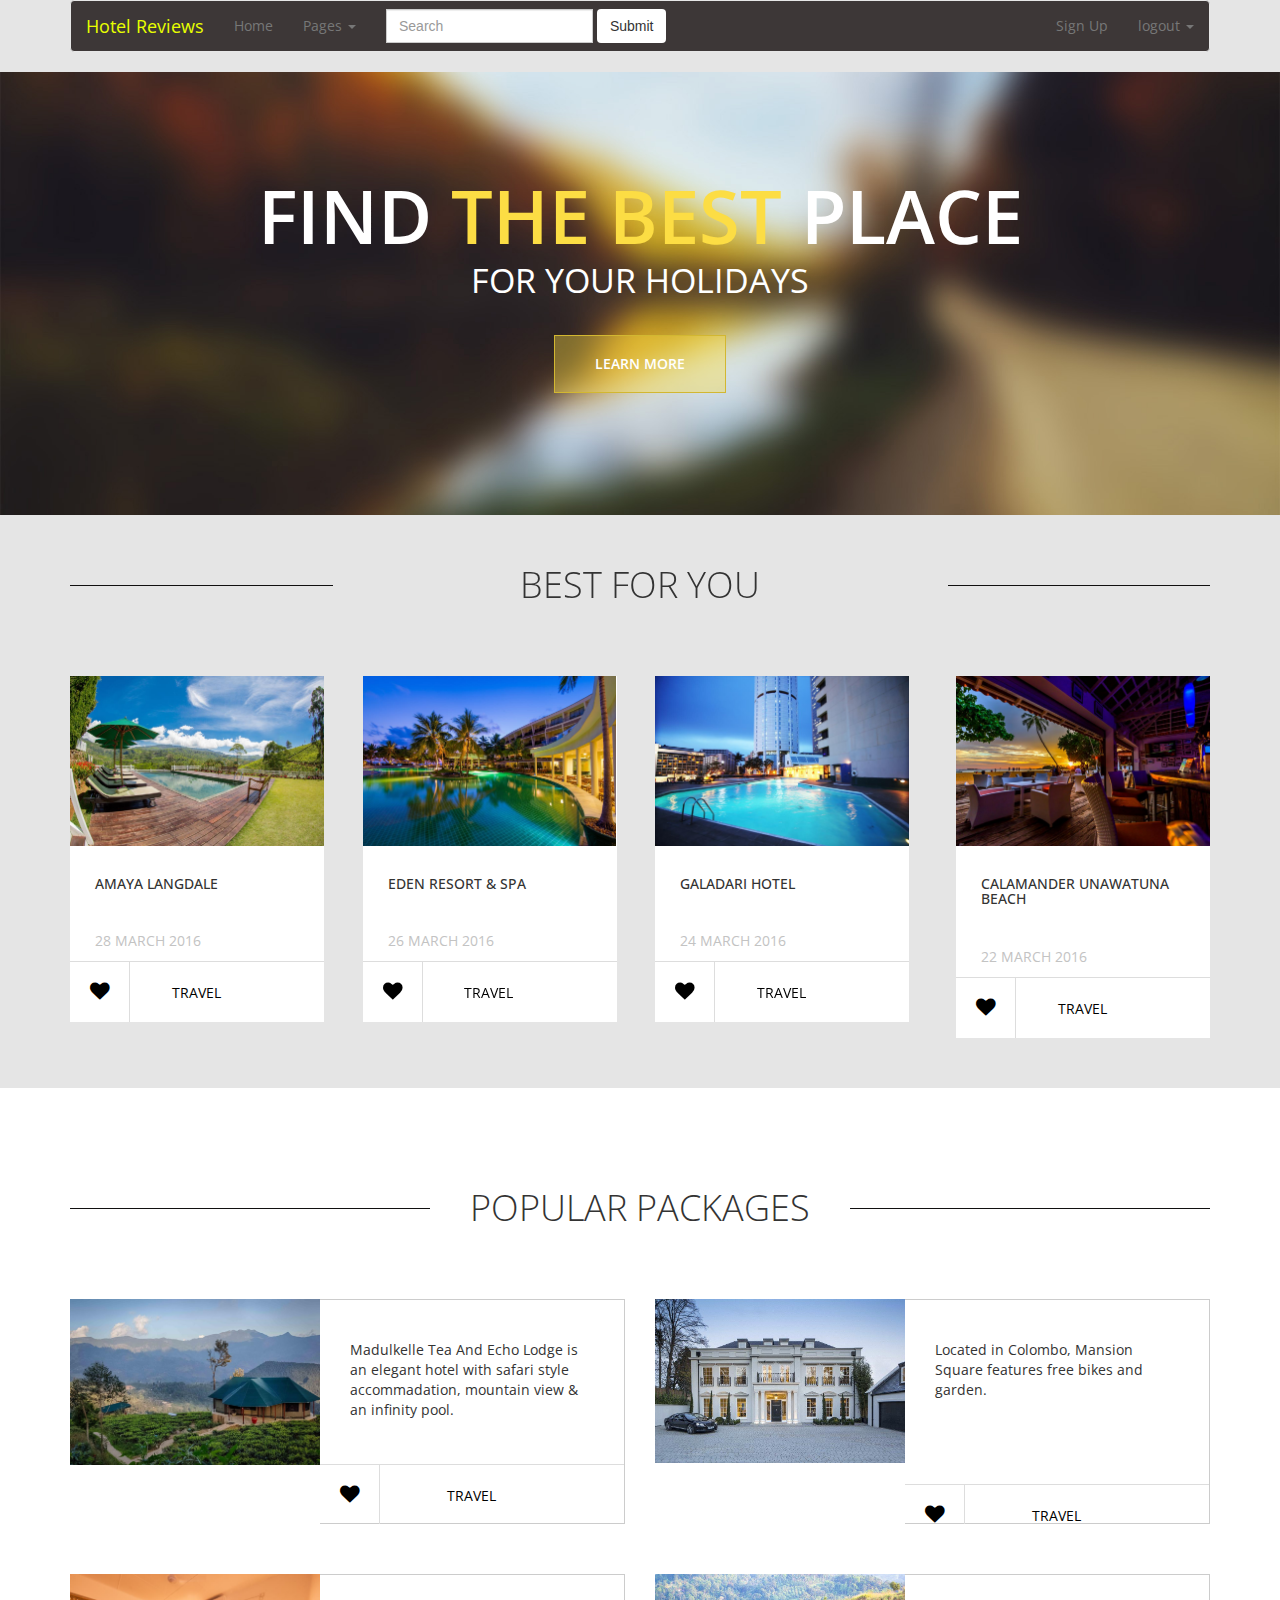
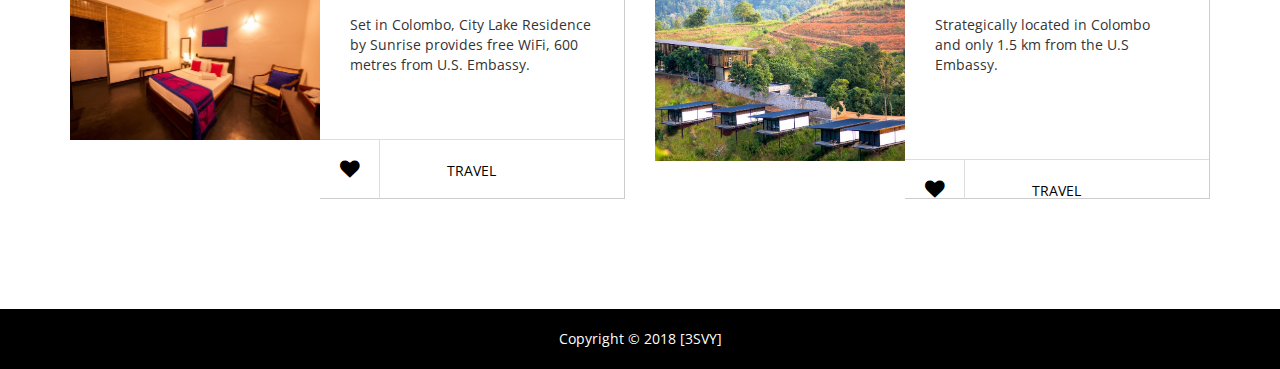
<file: index.html>
<?php
session_start();
$log=$_SESSION['log'];
if($log==1234){
   
}
else{
  header("location :login.html");
}

?>


<!DOCTYPE html>
<html lang="en">
<head>
  <meta charset="utf-8">
  <meta http-equiv="X-UA-Compatible" content="IE=edge">
  <meta name="viewport" content="width=device-width, initial-scale=1">
  <title>Holiday</title>
<!--
Holiday Template
http://www.templatemo.com/tm-475-holiday
-->
  <link href='http://fonts.googleapis.com/css?family=Open+Sans:400,300,400italic,600,700' rel='stylesheet' type='text/css'>
  <link href="css/font-awesome.min.css" rel="stylesheet">
  <link href="css/bootstrap.min.css" rel="stylesheet">
  <link href="css/bootstrap-datetimepicker.min.css" rel="stylesheet">  
  <link href="css/flexslider.css" rel="stylesheet">
  <link href="css/templatemo-style.css" rel="stylesheet">

  <!-- HTML5 shim and Respond.js for IE8 support of HTML5 elements and media queries -->
  <!-- WARNING: Respond.js doesn't work if you view the page via file:// -->
    <!--[if lt IE 9]>
    <script src="https://oss.maxcdn.com/html5shiv/3.7.2/html5shiv.min.js"></script>
    <script src="https://oss.maxcdn.com/respond/1.4.2/respond.min.js"></script>
    <![endif]-->

  </head>
  <body class="tm-gray-bg">
  	<!-- Header -->
  	<!---nav-->
  
 <div class="container" >
   <div class="row">
      <div class="col-md-12">
         <nav class="navbar navbar-default" role="navigation" id="hover">
            <!-- Brand and toggle get grouped for better mobile display -->
            <div class="navbar-header" >
               <button type="button" class="navbar-toggle" data-toggle="collapse" data-target="#bs-example-navbar-collapse-1">
               <span class="sr-only">Toggle navigation</span>
               <span class="icon-bar"></span>
               <span class="icon-bar"></span>
               <span class="icon-bar"></span>
               </button>
               <p class="navbar-brand" style="color:#E8FF00">Hotel Reviews</p>
            </div>
            <!-- Collect the nav links, forms, and other content for toggling -->
            <div class="collapse navbar-collapse" id="bs-example-navbar-collapse-1">
               <ul class="nav navbar-nav">
                  <li><a href="index.php">Home</a></li>
                  <li class="dropdown">
                     <a href="http://www.jquery2dotnet.com" class="dropdown-toggle" data-toggle="dropdown">Pages <b class="caret"></b></a>
                     <ul class="dropdown-menu">
                        <li><a href="about.html">About Us</a></li>
                        <li><a href="contact.html">Contact Us</a></li>
                        
                     </ul>
                  </li>
               </ul>
               <form class="navbar-form navbar-left" role="search">
                  <div class="form-group">
                     <input type="text" class="form-control" placeholder="Search">
                  </div>
                  <button type="submit" class="btn btn-default">Submit</button>
               </form>
               <ul class="nav navbar-nav navbar-right">
                  <li><a href="sign up.html">Sign Up</a></li>
                  <li class="dropdown">
                     <a href="logout.php">logout <b class="caret"></b></a>
                     <ul class="dropdown-menu" style="padding: 15px;min-width: 250px;">
                        <li>
                           <div class="row">
                              <div class="col-md-12">
                                 <form class="form" role="form" method="post" action="login" accept-charset="UTF-8" id="login-nav">
                                    <div class="form-group">
                                       <label class="sr-only" for="exampleInputEmail2">Email address</label>
                                       <input type="email" class="form-control" id="exampleInputEmail2" placeholder="Email address" required>
                                    </div>
                                    <div class="form-group">
                                       <label class="sr-only" for="exampleInputPassword2">Password</label>
                                       <input type="password" class="form-control" id="exampleInputPassword2" placeholder="Password" required>
                                    </div>
                                    <div class="checkbox">
                                       <label>
                                       <input type="checkbox"> Remember me
                                       </label>
                                    </div>
                                    <div class="form-group">
                                       <button type="submit" class="btn btn-success btn-block">Sign in</button>
                                    </div>
                                 </form>
                              </div>
                           </div>
                        </li>
                        <li class="divider"></li>
                        <li>
                           <input class="btn btn-primary btn-block" type="button" id="sign-in-google" value="Sign In with Google">
                           <input class="btn btn-primary btn-block" type="button" id="sign-in-twitter" value="Sign In with Twitter">
                        </li>
                     </ul>
                  </li>
               </ul>
            </div>
            <!-- /.navbar-collapse -->
         </nav>
      </div>
   </div>
</div>
  
 
  <!--nav-->
	
	<!-- Banner -->
	<section class="tm-banner">
		<!-- Flexslider -->
		<div class="flexslider flexslider-banner">
		  <ul class="slides">
		    <li>
			    <div class="tm-banner-inner">
					<h1 class="tm-banner-title">Find <span class="tm-yellow-text">The Best</span> Place</h1>
					<p class="tm-banner-subtitle">For Your Holidays</p>
					<a href="#more" class="tm-banner-link">Learn More</a>	
				</div>
				<img src="img/banner-1.jpg" alt="Image" />	
		    </li>
		    <li>
			    <div class="tm-banner-inner">
					<h1 class="tm-banner-title">This <span class="tm-yellow-text">Is</span> Time</h1>
					<p class="tm-banner-subtitle">Wonderful Destinations</p>
					<a href="#more" class="tm-banner-link">Learn More</a>	
				</div>
		      <img src="img/banner-2.jpg" alt="Image" />
		    </li>
		    <li>
			    <div class="tm-banner-inner">
					<h1 class="tm-banner-title">As <span class="tm-yellow-text">You</span> like</h1>
					
					<a href="#more" class="tm-banner-link">Learn More</a>	
				</div>
		      <img src="img/banner-3.jpg" alt="Image" />
		    </li>
		  </ul>
		</div>	
	</section>

	<!-- gray bg -->	
	<section class="container tm-home-section-1" id="more">
		
		<div class="section-margin-top">
			<div class="row">				
				<div class="tm-section-header">
					<div class="col-lg-3 col-md-3 col-sm-3"><hr></div>
					<div class="col-lg-6 col-md-6 col-sm-6"><h2 class="tm-section-title">Best for You</h2></div>
					<div class="col-lg-3 col-md-3 col-sm-3"><hr></div>	
				</div>
			</div>
			<div class="row">
				<div class="col-lg-3 col-md-3 col-sm-6 col-xs-6 col-xxs-12">
					<div class="tm-home-box-2">						
						<img src="img/amaya.jpg" alt="image" class="img-responsive">
						<h3>Amaya Langdale</h3>
						<p class="tm-date">28 March 2016</p>
						<div class="tm-home-box-2-container">
							<a href="#" class="tm-home-box-2-link"><i class="fa fa-heart tm-home-box-2-icon border-right"></i></a>
                            
							<a href="hotel2.html" class="tm-home-box-2-link"><span class="tm-home-box-2-description">
                            
                            Travel
                            
                            </span></a>
							
						</div>
					</div>
				</div>
				<div class="col-lg-3 col-md-3 col-sm-6 col-xs-6 col-xxs-12">
					<div class="tm-home-box-2">						
					    <img src="img/eden.jpg" alt="image" class="img-responsive">
						<h3>Eden Resort & Spa</h3>
						<p class="tm-date">26 March 2016</p>
						<div class="tm-home-box-2-container">
                        
							<a href="#" class="tm-home-box-2-link"><i class="fa fa-heart tm-home-box-2-icon border-right"></i></a>
                            
							<a href="hotel1.html" class="tm-home-box-2-link"><span class="tm-home-box-2-description">Travel</span></a>
                            
							
						</div>
					</div>
				</div>
				<div class="col-lg-3 col-md-3 col-sm-6 col-xs-6 col-xxs-12">
					<div class="tm-home-box-2">						
					    <img src="img/galadari.jpg" alt="image" class="img-responsive">
						<h3>Galadari Hotel</h3>
						<p class="tm-date">24 March 2016</p>
						<div class="tm-home-box-2-container">
                        
							<a href="#" class="tm-home-box-2-link"><i class="fa fa-heart tm-home-box-2-icon border-right"></i></a>
                            
							<a href="hotel3.html" class="tm-home-box-2-link"><span class="tm-home-box-2-description">Travel</span></a>
                            
							
                            
						</div>
					</div>
				</div>
				<div class="col-lg-3 col-md-3 col-sm-6 col-xs-6 col-xxs-12">
					<div class="tm-home-box-2 tm-home-box-2-right">						
					    <img src="img/unawatuna.jpg" alt="image" class="img-responsive">
						<h3>Calamander Unawatuna Beach</h3>
						<p class="tm-date">22 March 2016</p>
						<div class="tm-home-box-2-container">
                        
							<a href="#" class="tm-home-box-2-link"><i class="fa fa-heart tm-home-box-2-icon border-right"></i></a>
							<a href="hotel4.html" class="tm-home-box-2-link"><span class="tm-home-box-2-description">Travel</span></a>
							
                            
						</div>
					</div>
				</div>
			</div>
			
			</div>			
		</div>
	</section>		
	
	<!-- white bg -->
	<section class="tm-white-bg section-padding-bottom">
		<div class="container">
			<div class="row">
				<div class="tm-section-header section-margin-top">
					<div class="col-lg-4 col-md-3 col-sm-3"><hr></div>
					<div class="col-lg-4 col-md-6 col-sm-6"><h2 class="tm-section-title">Popular Packages</h2></div>
					<div class="col-lg-4 col-md-3 col-sm-3"><hr></div>	
				</div>
				<div class="col-lg-6">
					<div class="tm-home-box-3">
						<div class="tm-home-box-3-img-container">
							<img src="img/42699252.jpg" width="250" height="225" alt="image" class="img-responsive">	
						</div>						
						<div class="tm-home-box-3-info">
							<p class="tm-home-box-3-description">Madulkelle Tea And Echo Lodge is an elegant hotel with safari style accommadation, mountain view & an infinity pool.


</p>
					        <div class="tm-home-box-2-container">
							<a href="#" class="tm-home-box-2-link"><i class="fa fa-heart tm-home-box-2-icon border-right"></i></a>
							<a href="#" class="tm-home-box-2-link"><span class="tm-home-box-2-description box-3">Travel</span></a>
							
						</div>
						</div>						
					</div>					
			     </div>
			     <div class="col-lg-6">
			        <div class="tm-home-box-3">
						<div class="tm-home-box-3-img-container">
							<img src="img/Screen-Shot-2015-02-10-at-12.28.28-AM.png" width="250px" height="300px" alt="image" class="img-responsive">	
						</div>						
						<div class="tm-home-box-3-info">
							<p class="tm-home-box-3-description">Located in Colombo, Mansion Square features free bikes and garden.<br><br><br> </p>
					        <div class="tm-home-box-2-container">
							<a href="#" class="tm-home-box-2-link"><i class="fa fa-heart tm-home-box-2-icon border-right"></i></a>
							<a href="#" class="tm-home-box-2-link"><span class="tm-home-box-2-description box-3">Travel</span></a>
							
						</div>
						</div>						
					</div>
				</div>
				<div class="col-lg-6">
				    <div class="tm-home-box-3">
						<div class="tm-home-box-3-img-container">
							<img src="img/112798723.jpg" width="250" height="225" alt="image" class="img-responsive">	
						</div>						
						<div class="tm-home-box-3-info">
							<p class="tm-home-box-3-description">Set in Colombo, City Lake Residence by Sunrise provides free WiFi, 600 metres from U.S. Embassy.<br><br></p>
					        <div class="tm-home-box-2-container">
							<a href="#" class="tm-home-box-2-link"><i class="fa fa-heart tm-home-box-2-icon border-right"></i></a>
							<a href="#" class="tm-home-box-2-link"><span class="tm-home-box-2-description box-3">Travel</span></a>
							
						</div>
						</div>						
					</div>
			    </div>
			    <div class="col-lg-6">
			        <div class="tm-home-box-3">
						<div class="tm-home-box-3-img-container">
							<img src="img/Exterior2-SantaniWellness-SriLanka-CRHotel.jpg" width="250" height="225" alt="image" class="img-responsive">	
						</div>						
						<div class="tm-home-box-3-info">
							<p class="tm-home-box-3-description">Strategically located in Colombo and only 1.5 km from the U.S Embassy.<br><br><br></p>
					        <div class="tm-home-box-2-container">
							<a href="#" class="tm-home-box-2-link"><i class="fa fa-heart tm-home-box-2-icon border-right"></i></a>
							<a href="#" class="tm-home-box-2-link"><span class="tm-home-box-2-description box-3">Travel</span></a>
							
						</div>
						</div>						
					</div>
			   	</div>
			</div>		
		</div>
	</section>
	<footer class="tm-black-bg">
		<div class="container">
			<div class="row">
				<p class="tm-copyright-text">Copyright &copy; 2018 [3SVY] 
                
                </p>
			</div>
		</div>		
	</footer>
	<script type="text/javascript" src="js/jquery-1.11.2.min.js"></script>      		<!-- jQuery -->
  	<script type="text/javascript" src="js/moment.js"></script>							<!-- moment.js -->
	<script type="text/javascript" src="js/bootstrap.min.js"></script>					<!-- bootstrap js -->
	<script type="text/javascript" src="js/bootstrap-datetimepicker.min.js"></script>	<!-- bootstrap date time picker js, http://eonasdan.github.io/bootstrap-datetimepicker/ -->
	<script type="text/javascript" src="js/jquery.flexslider-min.js"></script>
<!--
	<script src="js/froogaloop.js"></script>
	<script src="js/jquery.fitvid.js"></script>
-->
   	<script type="text/javascript" src="js/templatemo-script.js"></script>      		<!-- Templatemo Script -->
	<script>
		// HTML document is loaded. DOM is ready.
		$(function() {

			$('#hotelCarTabs a').click(function (e) {
			  e.preventDefault()
			  $(this).tab('show')
			})

        	$('.date').datetimepicker({
            	format: 'MM/DD/YYYY'
            });
            $('.date-time').datetimepicker();

			// https://css-tricks.com/snippets/jquery/smooth-scrolling/
		  	$('a[href*=#]:not([href=#])').click(function() {
			    if (location.pathname.replace(/^\//,'') == this.pathname.replace(/^\//,'') && location.hostname == this.hostname) {
			      var target = $(this.hash);
			      target = target.length ? target : $('[name=' + this.hash.slice(1) +']');
			      if (target.length) {
			        $('html,body').animate({
			          scrollTop: target.offset().top
			        }, 1000);
			        return false;
			      }
			    }
		  	});
		});
		
		// Load Flexslider when everything is loaded.
		$(window).load(function() {	  		
			// Vimeo API nonsense

/*
			  var player = document.getElementById('player_1');
			  $f(player).addEvent('ready', ready);
			 
			  function addEvent(element, eventName, callback) {
			    if (element.addEventListener) {
			      element.addEventListener(eventName, callback, false)
			    } else {
			      element.attachEvent(eventName, callback, false);
			    }
			  }
			 
			  function ready(player_id) {
			    var froogaloop = $f(player_id);
			    froogaloop.addEvent('play', function(data) {
			      $('.flexslider').flexslider("pause");
			    });
			    froogaloop.addEvent('pause', function(data) {
			      $('.flexslider').flexslider("play");
			    });
			  }
*/

			 
			 
			  // Call fitVid before FlexSlider initializes, so the proper initial height can be retrieved.
/*

			  $(".flexslider")
			    .fitVids()
			    .flexslider({
			      animation: "slide",
			      useCSS: false,
			      animationLoop: false,
			      smoothHeight: true,
			      controlNav: false,
			      before: function(slider){
			        $f(player).api('pause');
			      }
			  });
*/


			  

//	For images only
		    $('.flexslider').flexslider({
			    controlNav: false
		    });


	  	});
	</script>
 </body>
 </html>
</file>
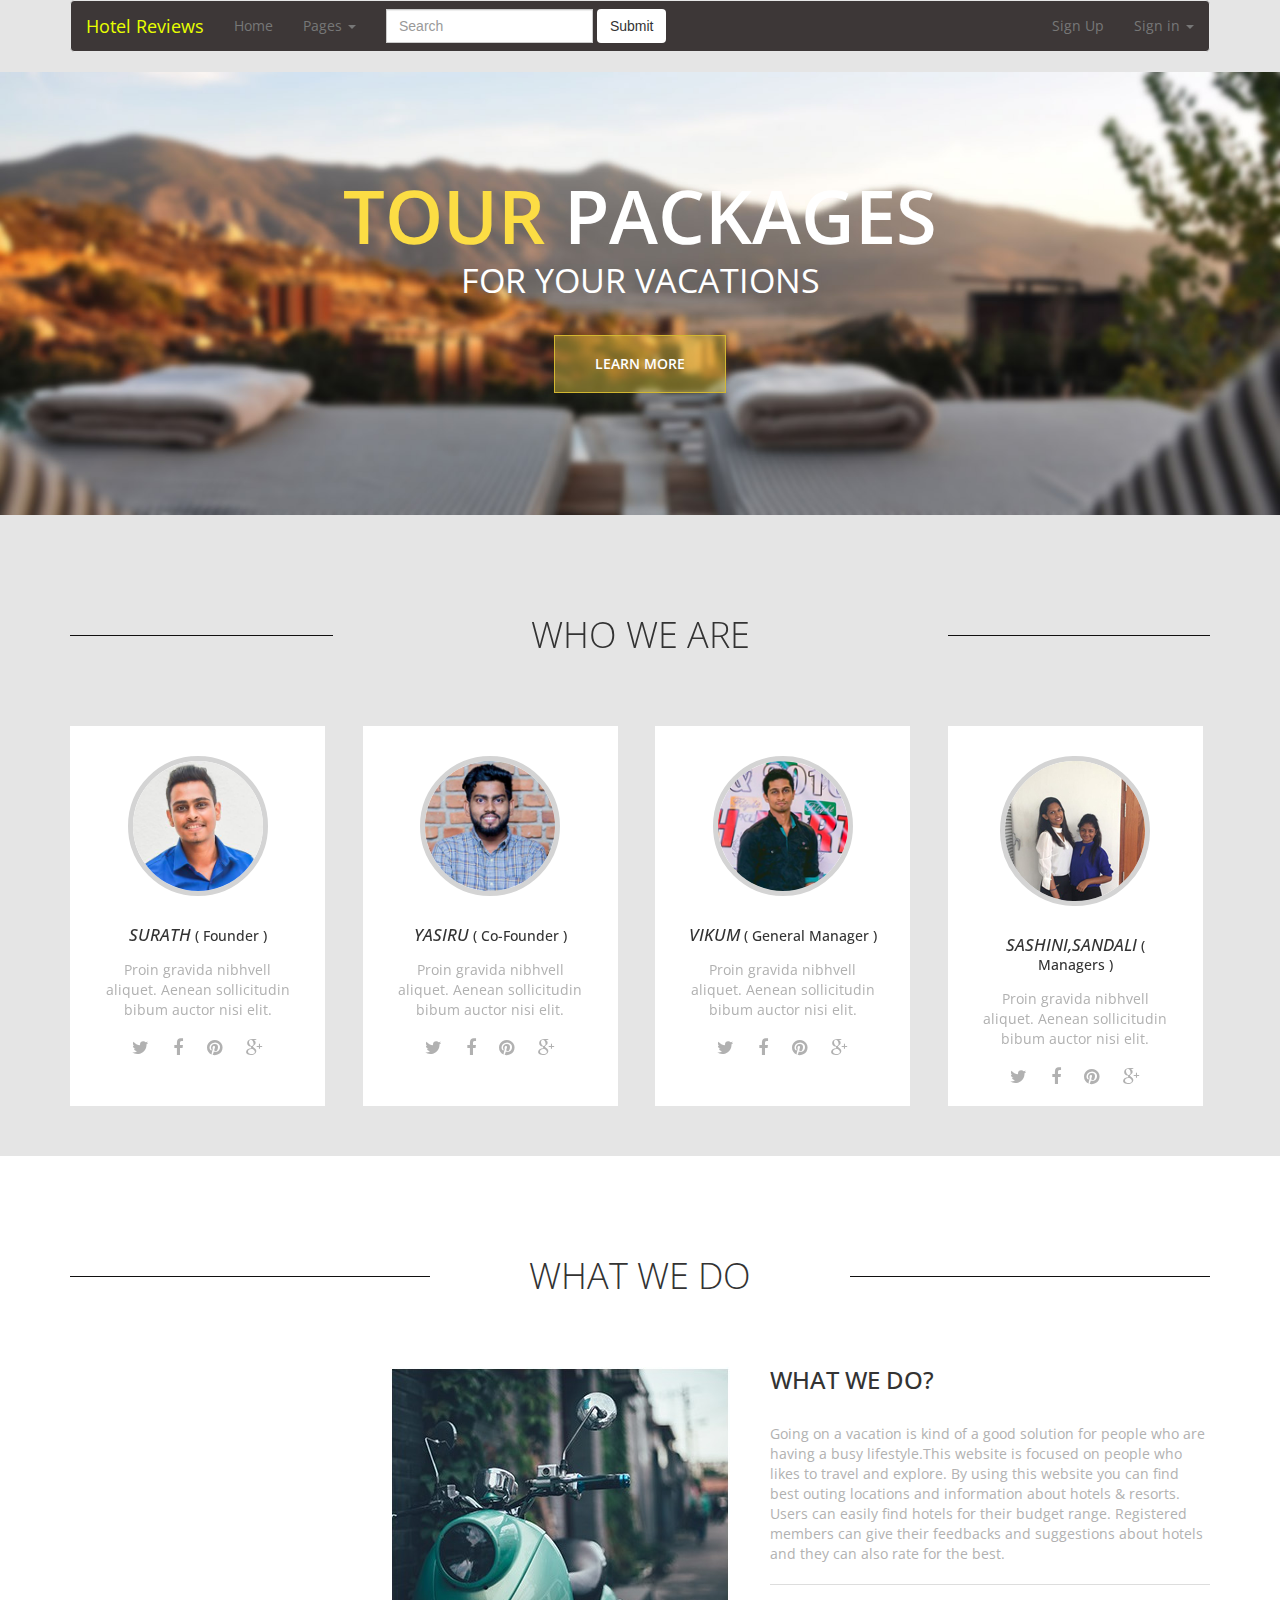
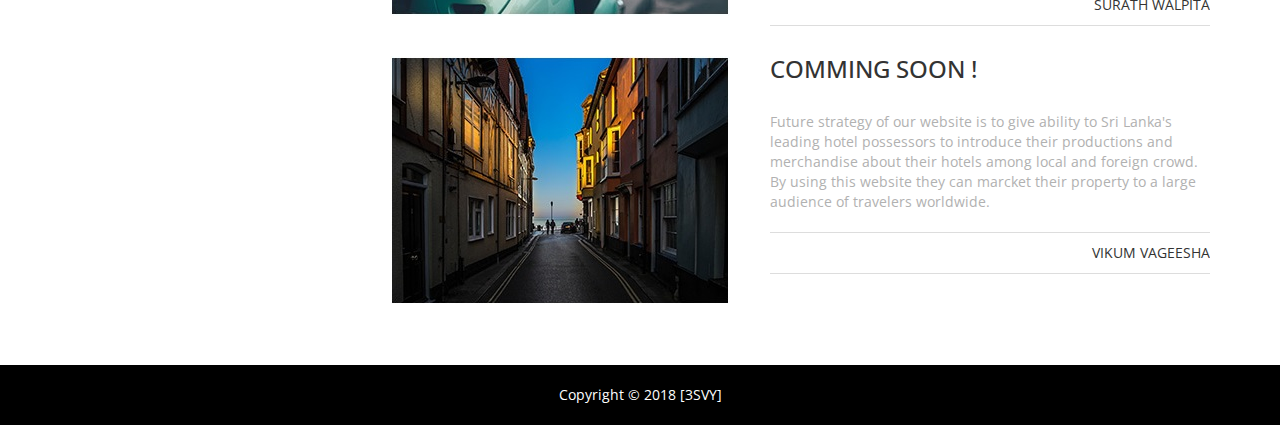
<file: about.html>
<!DOCTYPE html>
<html lang="en">
<head>
  <meta charset="utf-8">
  <meta http-equiv="X-UA-Compatible" content="IE=edge">
  <meta name="viewport" content="width=device-width, initial-scale=1">
  <title>Holiday - About</title>
<!--
Holiday Template
http://www.templatemo.com/tm-475-holiday
-->
  <link href='http://fonts.googleapis.com/css?family=Open+Sans:400,300,400italic,600,700' rel='stylesheet' type='text/css'>
  <link href="css/font-awesome.min.css" rel="stylesheet">
  <link href="css/bootstrap.min.css" rel="stylesheet">
  <link href="css/bootstrap-datetimepicker.min.css" rel="stylesheet">  
  <link href="css/flexslider.css" rel="stylesheet">
  <link href="css/templatemo-style.css" rel="stylesheet">

  <!-- HTML5 shim and Respond.js for IE8 support of HTML5 elements and media queries -->
  <!-- WARNING: Respond.js doesn't work if you view the page via file:// -->
    <!--[if lt IE 9]>
    <script src="https://oss.maxcdn.com/html5shiv/3.7.2/html5shiv.min.js"></script>
    <script src="https://oss.maxcdn.com/respond/1.4.2/respond.min.js"></script>
    <![endif]-->

  </head>
  <body class="tm-gray-bg">
  	<!-- Header -->
  	<!---nav-->
  
 <div class="container" >
   <div class="row">
      <div class="col-md-12">
         <nav class="navbar navbar-default" role="navigation" id="hover">
            <!-- Brand and toggle get grouped for better mobile display -->
            <div class="navbar-header" >
               <button type="button" class="navbar-toggle" data-toggle="collapse" data-target="#bs-example-navbar-collapse-1">
               <span class="sr-only">Toggle navigation</span>
               <span class="icon-bar"></span>
               <span class="icon-bar"></span>
               <span class="icon-bar"></span>
               </button>
               <p class="navbar-brand" style="color:#E8FF00">Hotel Reviews</p>
            </div>
            <!-- Collect the nav links, forms, and other content for toggling -->
            <div class="collapse navbar-collapse" id="bs-example-navbar-collapse-1">
               <ul class="nav navbar-nav">
                  <li><a href="index.php">Home</a></li>
                  <li class="dropdown">
                     <a href="http://www.jquery2dotnet.com" class="dropdown-toggle" data-toggle="dropdown">Pages <b class="caret"></b></a>
                     <ul class="dropdown-menu">
                        <li><a href="about.html">About Us</a></li>
                        <li><a href="contact.html">Contact Us</a></li>
                        
                     </ul>
                  </li>
               </ul>
               <form class="navbar-form navbar-left" role="search">
                  <div class="form-group">
                     <input type="text" class="form-control" placeholder="Search">
                  </div>
                  <button type="submit" class="btn btn-default">Submit</button>
               </form>
               <ul class="nav navbar-nav navbar-right">
                  <li><a href="sign up.html">Sign Up</a></li>
                  <li class="dropdown">
                      <a href="login.html">Sign in <b class="caret"></b></a>
                     <ul class="dropdown-menu" style="padding: 15px;min-width: 250px;">
                        <li>
                           <div class="row">
                              <div class="col-md-12">
                                 <form class="form" role="form" method="post" action="login" accept-charset="UTF-8" id="login-nav">
                                    <div class="form-group">
                                       <label class="sr-only" for="exampleInputEmail2">Email address</label>
                                       <input type="email" class="form-control" id="exampleInputEmail2" placeholder="Email address" required>
                                    </div>
                                    <div class="form-group">
                                       <label class="sr-only" for="exampleInputPassword2">Password</label>
                                       <input type="password" class="form-control" id="exampleInputPassword2" placeholder="Password" required>
                                    </div>
                                    <div class="checkbox">
                                       <label>
                                       <input type="checkbox"> Remember me
                                       </label>
                                    </div>
                                    <div class="form-group">
                                       <button type="submit" class="btn btn-success btn-block">Sign in</button>
                                    </div>
                                 </form>
                              </div>
                           </div>
                        </li>
                        <li class="divider"></li>
                        <li>
                           <input class="btn btn-primary btn-block" type="button" id="sign-in-google" value="Sign In with Google">
                           <input class="btn btn-primary btn-block" type="button" id="sign-in-twitter" value="Sign In with Twitter">
                        </li>
                     </ul>
                  </li>
               </ul>
            </div>
            <!-- /.navbar-collapse -->
         </nav>
      </div>
   </div>
</div>
  
  <!--nav-->
  <!--nav-->

	
	<!-- Banner -->
	<section class="tm-banner">
		<!-- Flexslider -->
		<div class="flexslider flexslider-banner">
		  <ul class="slides">
		    <li>
			    <div class="tm-banner-inner">
					<h1 class="tm-banner-title"><span class="tm-yellow-text">Tour</span> Packages</h1>
					<p class="tm-banner-subtitle">For Your Vacations</p>
					<a href="#more" class="tm-banner-link">Learn More</a>	
				</div>
		      <img src="img/banner-3.jpg" />
		    </li>
		    <li>
			    <div class="tm-banner-inner">
					<h1 class="tm-banner-title">Lorem <span class="tm-yellow-text">Ipsum</span> Dolor</h1>
					<p class="tm-banner-subtitle">Wonderful Destinations</p>
					<a href="#more" class="tm-banner-link">Learn More</a>	
				</div>
		      <img src="img/banner-2.jpg" />
		    </li>
		    <li>
			    <div class="tm-banner-inner">
					<h1 class="tm-banner-title">Proin <span class="tm-yellow-text">Gravida</span> Nibhvell</h1>
					<p class="tm-banner-subtitle">Velit Auctor</p>
					<a href="#more" class="tm-banner-link">Learn More</a>	
				</div>
		      <img src="img/banner-1.jpg" />
		    </li>
		  </ul>
		</div>		
	</section>

	<!-- gray bg -->	
	<section class="container tm-home-section-1" id="more">

		<div class="section-margin-top about-section">
			<div class="row">				
				<div class="tm-section-header">
					<div class="col-lg-3 col-md-3 col-sm-3"><hr></div>
					<div class="col-lg-6 col-md-6 col-sm-6"><h2 class="tm-section-title">Who We Are</h2></div>
					<div class="col-lg-3 col-md-3 col-sm-3"><hr></div>	
				</div>
			</div>
			<div class="row">
				<div class="col-lg-3 col-md-3 col-sm-6 col-xs-12">
					<div class="tm-about-box-1">
						<a href="#"><img src="img/18765855_1364946223560970_7487313592536015205_n.jpg" width="140" height="140" alt="img" class="tm-about-box-1-img"></a>
						<h3 class="tm-about-box-1-title">Surath <span>( Founder )</span></h3>
						<p class="margin-bottom-15 gray-text">Proin gravida nibhvell aliquet. Aenean sollicitudin bibum auctor nisi elit.</p>
						<div class="gray-text">
							<a href="https://twitter.com/?lang=en" class="tm-social-icon"><i class="fa fa-twitter"></i></a>
							<a href="https://www.facebook.com/" class="tm-social-icon"><i class="fa fa-facebook"></i></a>
							<a href="https://www.pinterest.com/login/" class="tm-social-icon"><i class="fa fa-pinterest"></i></a>
							<a href="https://plus.google.com/discover" class="tm-social-icon"><i class="fa fa-google-plus"></i></a>
						</div>
					</div>
				</div>
				<div class="col-lg-3 col-md-3 col-sm-6 col-xs-12">
					<div class="tm-about-box-1">
						<a href="#"><img src="img/25660045_1889888067691962_6257179437548422621_n.jpg" width="140" height="140" alt="img" class="tm-about-box-1-img"></a>
						<h3 class="tm-about-box-1-title">Yasiru <span>( Co-Founder )</span></h3>
						<p class="margin-bottom-15 gray-text">Proin gravida nibhvell aliquet. Aenean sollicitudin bibum auctor nisi elit.</p>
						<div class="gray-text">
							<a href="https://twitter.com/?lang=en" class="tm-social-icon"><i class="fa fa-twitter"></i></a>
							<a href="https://www.facebook.com/" class="tm-social-icon"><i class="fa fa-facebook"></i></a>
							<a href="https://www.pinterest.com/login/" class="tm-social-icon"><i class="fa fa-pinterest"></i></a>
							<a href="https://plus.google.com/discover" class="tm-social-icon"><i class="fa fa-google-plus"></i></a>
						</div>
					</div>
				</div>
				<div class="col-lg-3 col-md-3 col-sm-6 col-xs-12">
					<div class="tm-about-box-1">
						<a href="#"><img src="img/26996051_1532784573435794_1041195760_n.jpg" width="140" height="140" alt="img" class="tm-about-box-1-img"></a>
						<h3 class="tm-about-box-1-title">Vikum <span>( General Manager )</span></h3>
						<p class="margin-bottom-15 gray-text">Proin gravida nibhvell aliquet. Aenean sollicitudin bibum auctor nisi elit.</p>
						<div class="gray-text">
							<a href="https://twitter.com/?lang=en" class="tm-social-icon"><i class="fa fa-twitter"></i></a>
							<a href="https://www.facebook.com/" class="tm-social-icon"><i class="fa fa-facebook"></i></a>
							<a href="https://www.pinterest.com/login/" class="tm-social-icon"><i class="fa fa-pinterest"></i></a>
							<a href="https://plus.google.com/discover" class="tm-social-icon"><i class="fa fa-google-plus"></i></a>
						</div>
					</div>
				</div>
				<div class="col-lg-3 col-md-3 col-sm-6 col-xs-12">
					<div class="tm-about-box-1">
						<a href="#"><img src="img/26996979_566832870325332_1222491860_n.jpg" alt="img" class="tm-about-box-1-img"></a>
						<h3 class="tm-about-box-1-title">Sashini,Sandali <span>( Managers )</span></h3>
						<p class="margin-bottom-15 gray-text">Proin gravida nibhvell aliquet. Aenean sollicitudin bibum auctor nisi elit.</p>
						<div class="gray-text">
							<a href="https://twitter.com/?lang=en" class="tm-social-icon"><i class="fa fa-twitter"></i></a>
							<a href="https://www.facebook.com/" class="tm-social-icon"><i class="fa fa-facebook"></i></a>
							<a href="https://www.pinterest.com/login/" class="tm-social-icon"><i class="fa fa-pinterest"></i></a>
							<a href="https://plus.google.com/discover" class="tm-social-icon"><i class="fa fa-google-plus"></i></a>
						</div>
					</div>
				</div>
			</div>		
		</div>
	</section>		
	
	<!-- white bg -->
	<section class="tm-white-bg section-padding-bottom">
		<div class="container">
			<div class="row">
				<div class="tm-section-header section-margin-top">
					<div class="col-lg-4 col-md-3 col-sm-3"><hr></div>
					<div class="col-lg-4 col-md-6 col-sm-6"><h2 class="tm-section-title">What we do</h2></div>
					<div class="col-lg-4 col-md-3 col-sm-3"><hr></div>	
				</div>				
			</div>
			<div class="row">
				<!-- Testimonial -->
				<div class="col-lg-12">
					<div class="tm-what-we-do-right">
						<div class="tm-about-box-2 margin-bottom-30">
							<img src="img/about-2.jpg" alt="image" class="tm-about-box-2-img">
							<div class="tm-about-box-2-text">
								<h3 class="tm-about-box-2-title">What we do?</h3>
				                <p class="tm-about-box-2-description gray-text">Going on a vacation is kind of a good solution for people who are having a busy 
lifestyle.This website is focused on people who likes to travel and explore. 
By using this website you can find best outing locations and information about 
hotels & resorts. Users can easily find hotels for their budget range. Registered 
members can give their feedbacks and suggestions about hotels and they can also rate 
for the best.</p>
				                <p class="tm-about-box-2-footer">Surath Walpita</p>	
							</div>		                
						</div>
						<div class="tm-about-box-2">
							<img src="img/about-3.jpg" alt="image" class="tm-about-box-2-img">
							<div class="tm-about-box-2-text">
								<h3 class="tm-about-box-2-title">Comming Soon !</h3>
				                <p class="tm-about-box-2-description gray-text">Future strategy of our website is to give ability to Sri Lanka's leading hotel 
possessors to introduce their productions and merchandise about their hotels among 
local and foreign crowd. By using this website they can marcket their property to a large
audience of travelers worldwide.</p>
				                <p class="tm-about-box-2-footer">Vikum Vageesha</p>	
							</div>		                
						</div>
					</div>
					
				</div>							
			</div>			
		</div>
	</section>
	<footer class="tm-black-bg">
		<div class="container">
			<div class="row">
				<p class="tm-copyright-text">Copyright &copy; 2018 [3SVY] 
                
                </p>
			</div>
		</div>		
	</footer>
	<script type="text/javascript" src="js/jquery-1.11.2.min.js"></script>      		<!-- jQuery -->
  	<script type="text/javascript" src="js/bootstrap.min.js"></script>					<!-- bootstrap js -->
  	<script type="text/javascript" src="js/jquery.flexslider-min.js"></script>			<!-- flexslider js -->
  	<script type="text/javascript" src="js/templatemo-script.js"></script>      		<!-- Templatemo Script -->
	<script>
		$(function() {

			// https://css-tricks.com/snippets/jquery/smooth-scrolling/
		  	$('a[href*=#]:not([href=#])').click(function() {
			    if (location.pathname.replace(/^\//,'') == this.pathname.replace(/^\//,'') && location.hostname == this.hostname) {
			      var target = $(this.hash);
			      target = target.length ? target : $('[name=' + this.hash.slice(1) +']');
			      if (target.length) {
			        $('html,body').animate({
			          scrollTop: target.offset().top
			        }, 1000);
			        return false;
			      }
			    }
		  	});		  	
		});
		$(window).load(function(){
			// Flexsliders
		  	$('.flexslider.flexslider-banner').flexslider({
			    controlNav: false
		    });
		  	$('.flexslider').flexslider({
		    	animation: "slide",
		    	directionNav: false,
		    	slideshow: false
		  	});
		});
	</script>
 </body>
 </html>
</file>
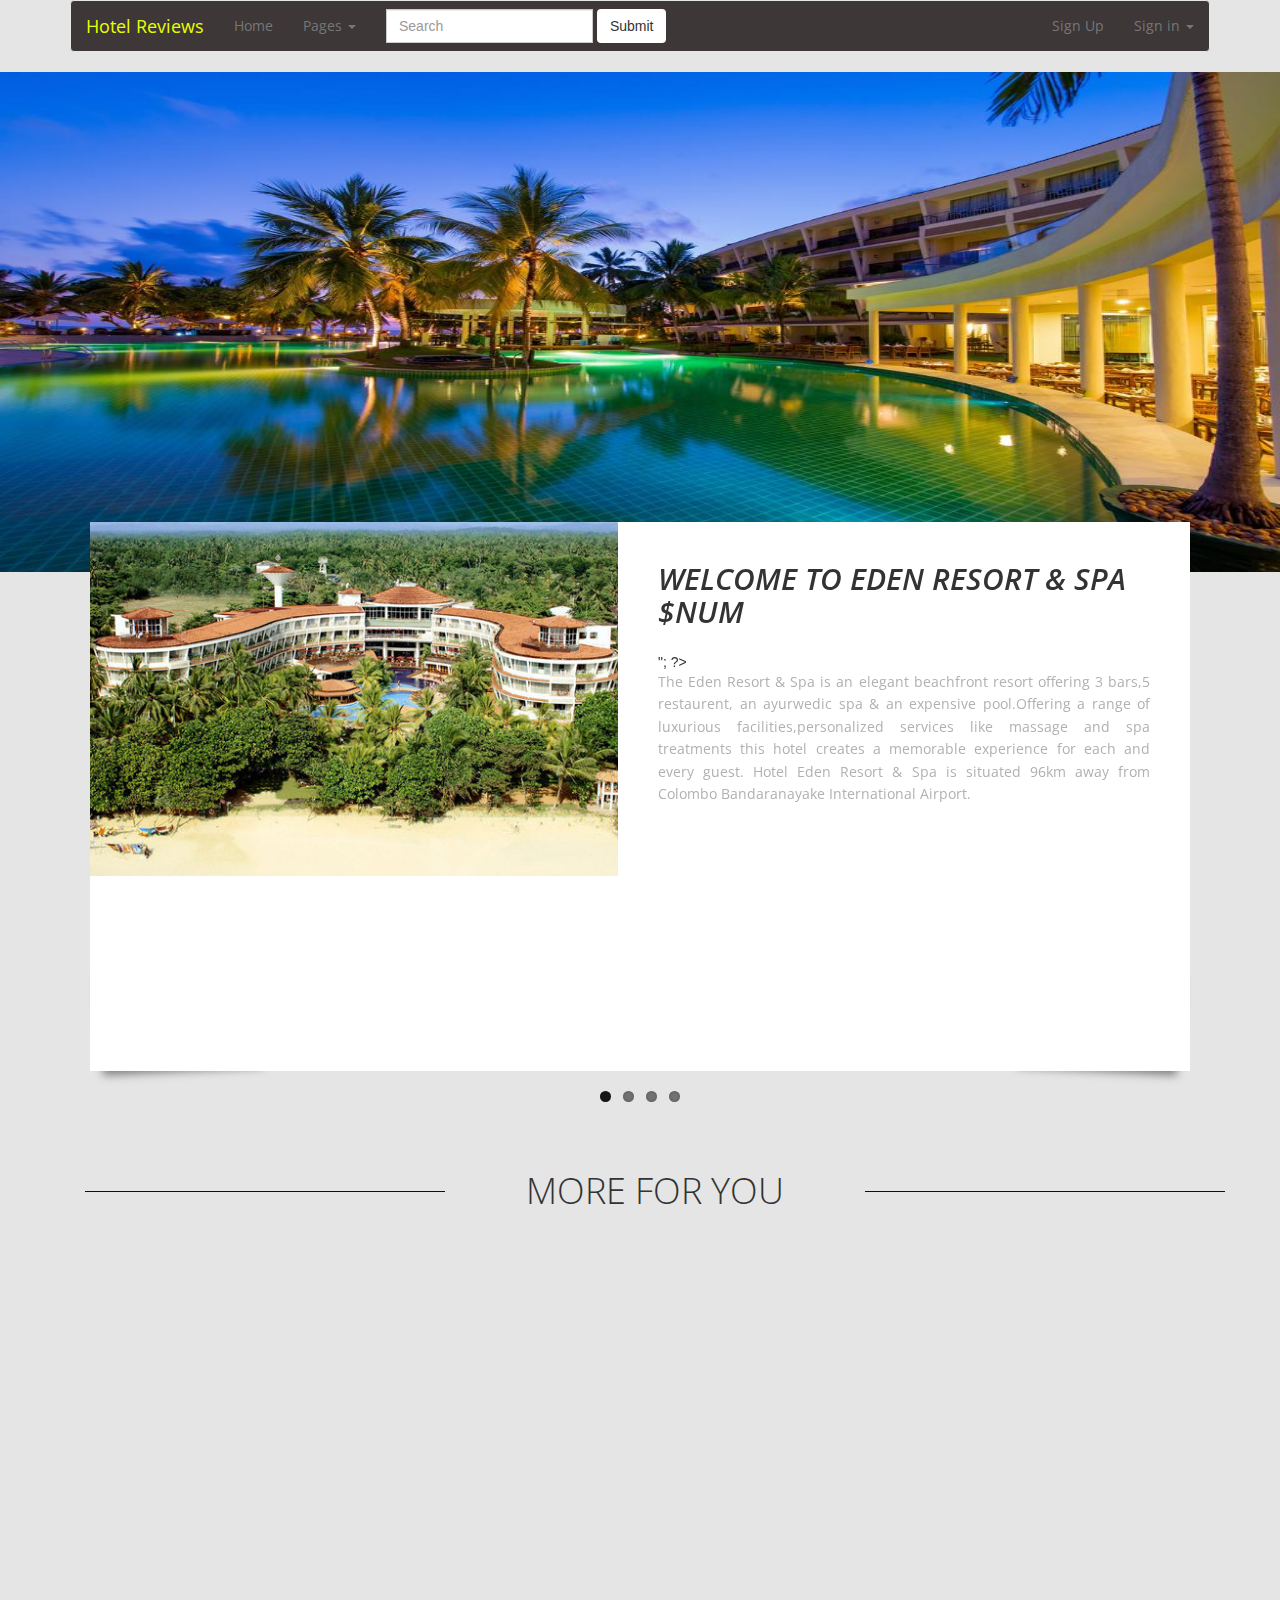
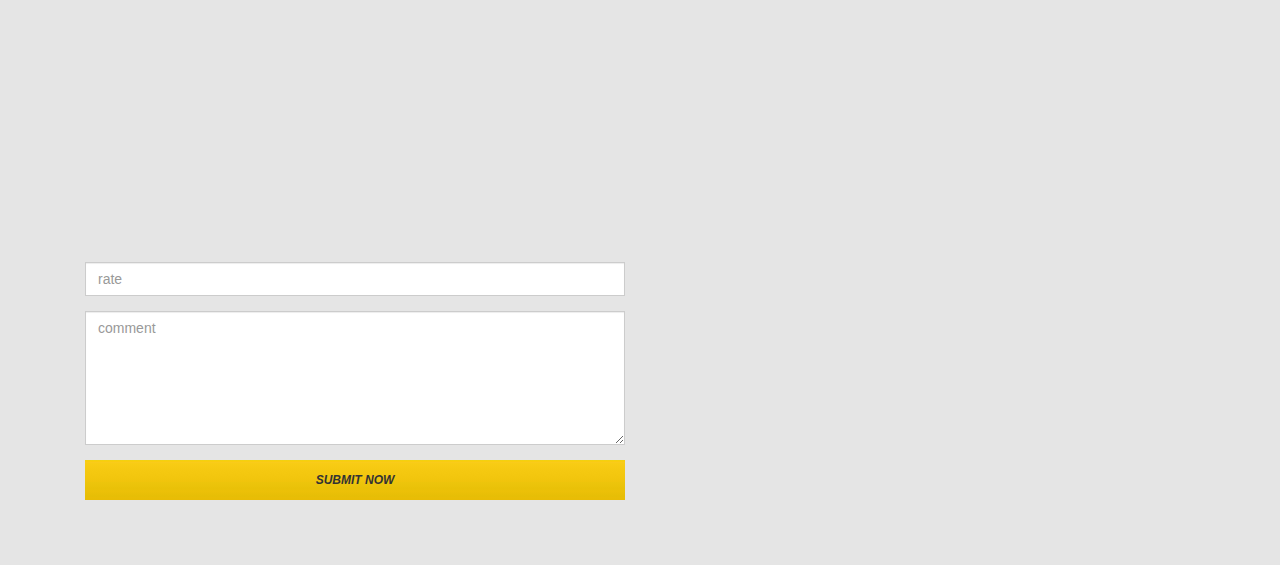
<file: hotel1.html>
<!DOCTYPE html>
<html lang="en">
<head>
  <meta charset="utf-8">
  <meta http-equiv="X-UA-Compatible" content="IE=edge">
  <meta name="viewport" content="width=device-width, initial-scale=1">
  <title>Holiday - About</title>
<!--
Holiday Template
http://www.templatemo.com/tm-475-holiday
-->
  <link href='http://fonts.googleapis.com/css?family=Open+Sans:400,300,400italic,600,700' rel='stylesheet' type='text/css'>
  <link href="css/font-awesome.min.css" rel="stylesheet">
  <link href="css/bootstrap.min.css" rel="stylesheet">
  <link href="css/bootstrap-datetimepicker.min.css" rel="stylesheet">  
  <link href="css/flexslider.css" rel="stylesheet">
  <link href="css/templatemo-style.css" rel="stylesheet">

  <!-- HTML5 shim and Respond.js for IE8 support of HTML5 elements and media queries -->
  <!-- WARNING: Respond.js doesn't work if you view the page via file:// -->
    <!--[if lt IE 9]>
    <script src="https://oss.maxcdn.com/html5shiv/3.7.2/html5shiv.min.js"></script>
    <script src="https://oss.maxcdn.com/respond/1.4.2/respond.min.js"></script>
    <![endif]-->

  </head>
  <body class="tm-gray-bg">
  	<!-- Header -->
  	<!---nav-->
  
 <div class="container" >
   <div class="row">
      <div class="col-md-12">
         <nav class="navbar navbar-default" role="navigation" id="hover">
            <!-- Brand and toggle get grouped for better mobile display -->
            <div class="navbar-header" >
               <button type="button" class="navbar-toggle" data-toggle="collapse" data-target="#bs-example-navbar-collapse-1">
               <span class="sr-only">Toggle navigation</span>
               <span class="icon-bar"></span>
               <span class="icon-bar"></span>
               <span class="icon-bar"></span>
               </button>
               <p class="navbar-brand" style="color:#E8FF00">Hotel Reviews</p>
            </div>
            <!-- Collect the nav links, forms, and other content for toggling -->
            <div class="collapse navbar-collapse" id="bs-example-navbar-collapse-1">
               <ul class="nav navbar-nav">
                  <li><a href="index.html">Home</a></li>
                  <li class="dropdown">
                     <a href="http://www.jquery2dotnet.com" class="dropdown-toggle" data-toggle="dropdown">Pages <b class="caret"></b></a>
                     <ul class="dropdown-menu">
                        <li><a href="about.html">About Us</a></li>
                        <li><a href="contact.html">Contact Us</a></li>
                        
                     </ul>
                  </li>
               </ul>
               <form class="navbar-form navbar-left" role="search">
                  <div class="form-group">
                     <input type="text" class="form-control" placeholder="Search">
                  </div>
                  <button type="submit" class="btn btn-default">Submit</button>
               </form>
               <ul class="nav navbar-nav navbar-right">
                  <li><a href="sign up.html">Sign Up</a></li>
                  <li class="dropdown">
                      <a href="login.html">Sign in <b class="caret"></b></a>
                     <ul class="dropdown-menu" style="padding: 15px;min-width: 250px;">
                        <li>
                           <div class="row">
                              <div class="col-md-12">
                                 <form class="form" role="form" method="post" action="login" accept-charset="UTF-8" id="login-nav">
                                    <div class="form-group">
                                       <label class="sr-only" for="exampleInputEmail2">Email address</label>
                                       <input type="email" class="form-control" id="exampleInputEmail2" placeholder="Email address" required>
                                    </div>
                                    <div class="form-group">
                                       <label class="sr-only" for="exampleInputPassword2">Password</label>
                                       <input type="password" class="form-control" id="exampleInputPassword2" placeholder="Password" required>
                                    </div>
                                    <div class="checkbox">
                                       <label>
                                       <input type="checkbox"> Remember me
                                       </label>
                                    </div>
                                    <div class="form-group">
                                       <button type="submit" class="btn btn-success btn-block">Sign in</button>
                                    </div>
                                 </form>
                              </div>
                           </div>
                        </li>
                        <li class="divider"></li>
                        <li>
                           <input class="btn btn-primary btn-block" type="button" id="sign-in-google" value="Sign In with Google">
                           <input class="btn btn-primary btn-block" type="button" id="sign-in-twitter" value="Sign In with Twitter">
                        </li>
                     </ul>
                  </li>
               </ul>
            </div>
            <!-- /.navbar-collapse -->
         </nav>
      </div>
   </div>
</div>
  
 
  <!--nav-->

	<div>
    
    <img src="img/eden.jpg" height="500" width="100%">
    
    
    
    </div>
	<!-- Banner -->
	
    	<section class="container tm-home-section-1" id="more">
		<div class="row">
			<!-- slider -->
			<div class="flexslider flexslider-about effect2">
			  <ul class="slides">
			    <li>
			      <img src="img/28014025.jpeg" alt="image" />
			      <div class="flex-caption">
			      	<h2 class="slider-title">Welcome To Eden Resort & Spa 
                <?php
                $num="1";
                echo"<h1>$num</h1>";
                </h2>
			     ?> 	
			      	<p class="slider-description">
                    
                    The Eden Resort & Spa is an elegant beachfront resort offering 3 bars,5 restaurent,
an ayurwedic spa & an expensive pool.Offering a range of luxurious facilities,personalized
services like massage and spa treatments this hotel creates a memorable experience for 
each and every guest.

Hotel Eden Resort & Spa is situated 96km away from Colombo Bandaranayake International
Airport.
                    
                    </p>
			      </div>			      
			    </li>
			    <li>
			      <img src="img/eden-resort-spa.jpg" alt="image" />
			      <div class="flex-caption">
			      	 	<h2 class="slider-title">Services!</h2>
			      	
			      	<p class="slider-description">
                    
Shuttle service<br>
Private ceck-in/check-out<br>
Luggage storage<br>
Tour desk<br>
Car hire<br>
Gift shop<br>
VIP room facilities<br>
Dry cleaning<br>
Laundry<br>
24 hour front desk<br>
Room service

<h3>Internet</h3><br>

Free WiFi is available in all areas and is free of charge<br>

<h3>Parking</h3><br>

Free private parking is possible on site
                    
                    
                    </p>
			      </div>			      
			    </li>
			    <li>
			      <img src="img/5-1200x900.jpg" alt="image" />
			      <div class="flex-caption">
			      	  	<h2 class="slider-title">Activities And Entertainment</h2>

			      	
			      	<p class="slider-description">
                    
Fitness center<br>
Spa and wellness center<br>
Billiards<br>
Windsurfing<br>
Fishing<br>
Diving<br>
Outdoor pool<br>
Squash<br>

<br>

			      </div>			      
			    </li>
			    <li>
			      <img src="img/33521164.jpg" alt="image" />
			      <div class="flex-caption">
			      	 	<h1 class="slider-title">Contact On</h1>
			      	<h2 class="slider-subtitle">
   Location -<br><br>

Address - Kaluwamodara,Beruwala 12070<br><br><br>

Contact No - 0342276075 <br><br>

LKR - 36, 168

                    
                    
                    </h2>
			     
			      </div>			      
			    </li>
			  </ul>
			</div>
		</div>
	
		<section class="section-padding-bottom">
		<div class="container">
			<div class="row">
				<div class="tm-section-header section-margin-top">
					<div class="col-lg-4 col-md-3 col-sm-3"><hr></div>
					<div class="col-lg-4 col-md-6 col-sm-6"><h2 class="tm-section-title">More For You</h2></div>
					<div class="col-lg-4 col-md-3 col-sm-3"><hr></div>	
				</div>				
			</div>
	</section>
    
    <div class="map">
    
    <iframe src="https://www.google.com/maps/embed?pb=!1m14!1m8!1m3!1d15858.428097135038!2d79.989269!3d6.444476!3m2!1i1024!2i768!4f13.1!3m3!1m2!1s0x0%3A0xde78d157cf2ee557!2sThe+Eden+Resort+%26+Spa!5e0!3m2!1sen!2slk!4v1515903920902"
    
     width="100%" height="500" frameborder="0" style="border:0" allowfullscreen></iframe>
    
    
    </div>
    
    
   
    <div class="form">
    
       
    <form action="sendh.php" method="POST" class="tm-contact-form">
					
					<div class="col-lg-6 col-md-6 tm-contact-form-input">
						
						<div class="form-group">
							<input type="text" id="contact_subject" class="form-control" placeholder="rate" name=rate1 />
						</div>
						<div class="form-group">
							<textarea id="contact_message" class="form-control" rows="6" placeholder="comment" name="com1"></textarea>
						</div>
						<div class="form-group">
							<button class="tm-submit-btn" type="submit" name="submit">Submit now</button> 
						</div>               
					</div>
				</form>
    
    </div>
    
    
    
	

	<!-- gray bg -->	
	
	
	<script type="text/javascript" src="js/jquery-1.11.2.min.js"></script>      		<!-- jQuery -->
  	<script type="text/javascript" src="js/bootstrap.min.js"></script>					<!-- bootstrap js -->
  	<script type="text/javascript" src="js/jquery.flexslider-min.js"></script>			<!-- flexslider js -->
  	<script type="text/javascript" src="js/templatemo-script.js"></script>      		<!-- Templatemo Script -->
	<script>
		$(function() {

			// https://css-tricks.com/snippets/jquery/smooth-scrolling/
		  	$('a[href*=#]:not([href=#])').click(function() {
			    if (location.pathname.replace(/^\//,'') == this.pathname.replace(/^\//,'') && location.hostname == this.hostname) {
			      var target = $(this.hash);
			      target = target.length ? target : $('[name=' + this.hash.slice(1) +']');
			      if (target.length) {
			        $('html,body').animate({
			          scrollTop: target.offset().top
			        }, 1000);
			        return false;
			      }
			    }
		  	});		  	
		});
		$(window).load(function(){
			// Flexsliders
		  	$('.flexslider.flexslider-banner').flexslider({
			    controlNav: false
		    });
		  	$('.flexslider').flexslider({
		    	animation: "slide",
		    	directionNav: false,
		    	slideshow: false
		  	});
		});
	</script>
 </body>
 </html>
</file>
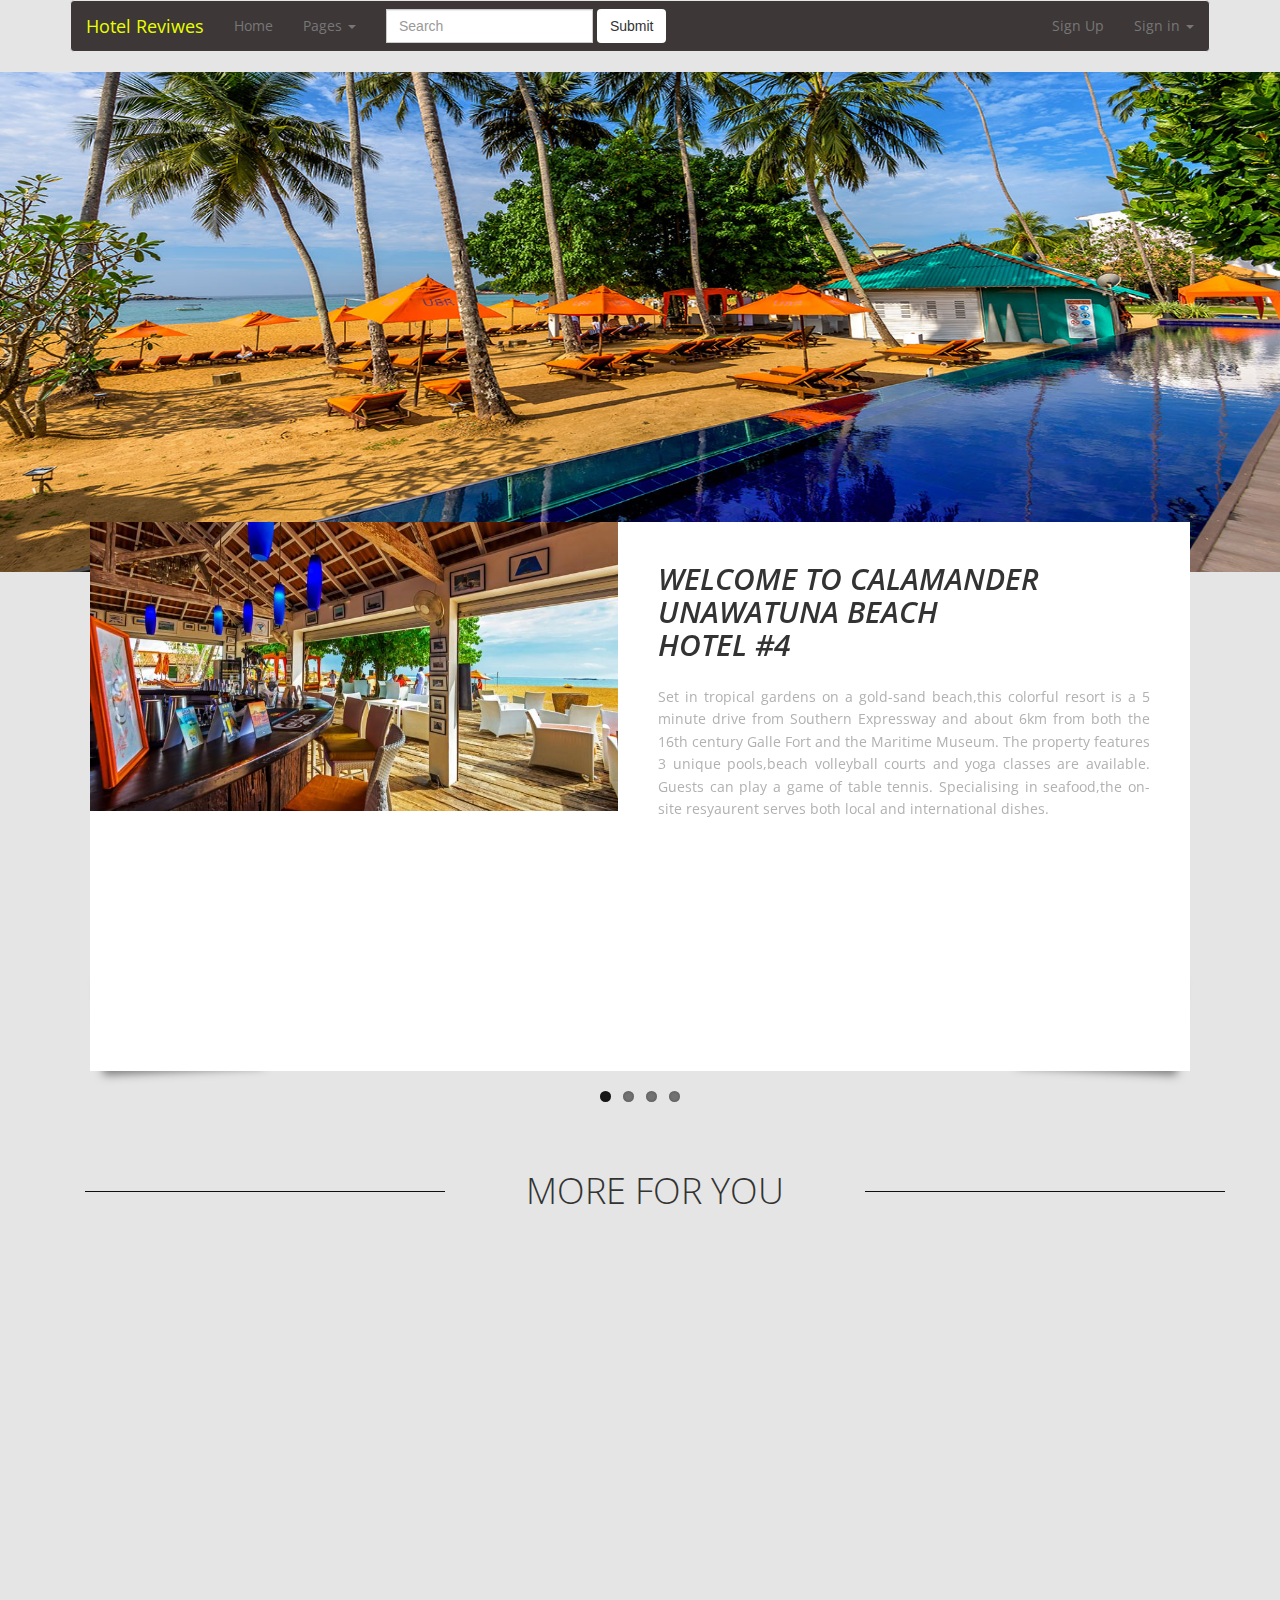
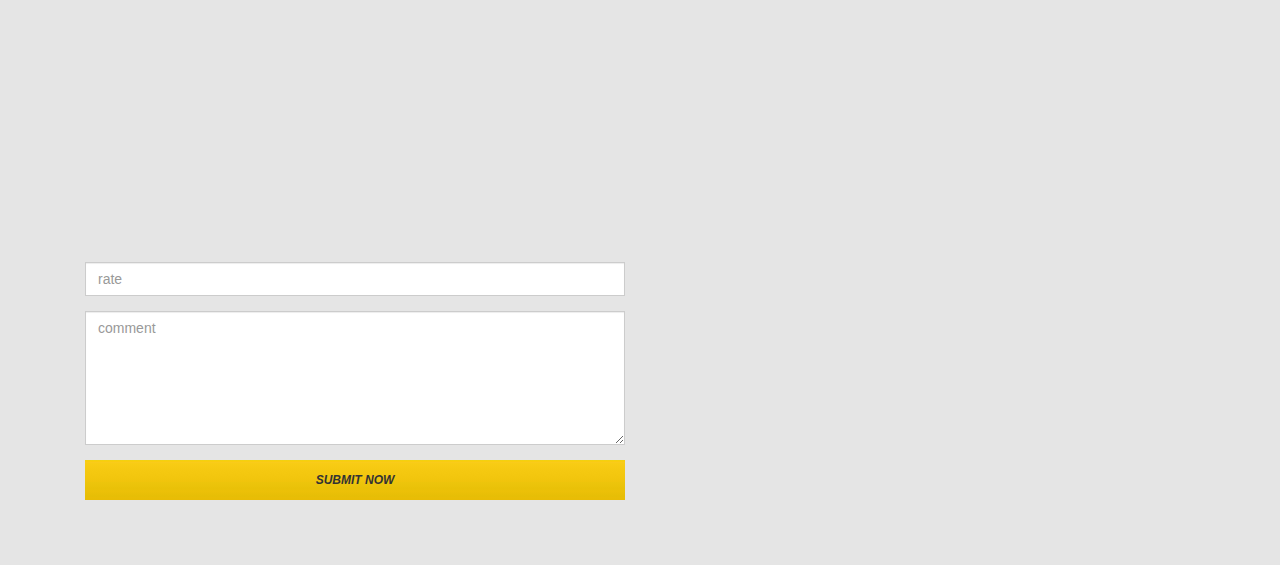
<file: hotel4.html>
<!DOCTYPE html>
<html lang="en">
<head>
  <meta charset="utf-8">
  <meta http-equiv="X-UA-Compatible" content="IE=edge">
  <meta name="viewport" content="width=device-width, initial-scale=1">
  <title>Holiday - About</title>
<!--
Holiday Template
http://www.templatemo.com/tm-475-holiday
-->
  <link href='http://fonts.googleapis.com/css?family=Open+Sans:400,300,400italic,600,700' rel='stylesheet' type='text/css'>
  <link href="css/font-awesome.min.css" rel="stylesheet">
  <link href="css/bootstrap.min.css" rel="stylesheet">
  <link href="css/bootstrap-datetimepicker.min.css" rel="stylesheet">  
  <link href="css/flexslider.css" rel="stylesheet">
  <link href="css/templatemo-style.css" rel="stylesheet">

  <!-- HTML5 shim and Respond.js for IE8 support of HTML5 elements and media queries -->
  <!-- WARNING: Respond.js doesn't work if you view the page via file:// -->
    <!--[if lt IE 9]>
    <script src="https://oss.maxcdn.com/html5shiv/3.7.2/html5shiv.min.js"></script>
    <script src="https://oss.maxcdn.com/respond/1.4.2/respond.min.js"></script>
    <![endif]-->

  </head>
  <body class="tm-gray-bg">
  	<!-- Header -->
  	<!---nav-->
  
 <div class="container" >
   <div class="row">
      <div class="col-md-12">
         <nav class="navbar navbar-default" role="navigation" id="hover">
            <!-- Brand and toggle get grouped for better mobile display -->
            <div class="navbar-header" >
               <button type="button" class="navbar-toggle" data-toggle="collapse" data-target="#bs-example-navbar-collapse-1">
               <span class="sr-only">Toggle navigation</span>
               <span class="icon-bar"></span>
               <span class="icon-bar"></span>
               <span class="icon-bar"></span>
               </button>
               <p class="navbar-brand" style="color:#E8FF00">Hotel Reviwes</p>
            </div>
            <!-- Collect the nav links, forms, and other content for toggling -->
            <div class="collapse navbar-collapse" id="bs-example-navbar-collapse-1">
               <ul class="nav navbar-nav">
                  <li><a href="index.html">Home</a></li>
                  <li class="dropdown">
                     <a href="http://www.jquery2dotnet.com" class="dropdown-toggle" data-toggle="dropdown">Pages <b class="caret"></b></a>
                     <ul class="dropdown-menu">
                        <li><a href="about.html">About Us</a></li>
                        <li><a href="contact.html">Contact Us</a></li>
                        
                     </ul>
                  </li>
               </ul>
               <form class="navbar-form navbar-left" role="search">
                  <div class="form-group">
                     <input type="text" class="form-control" placeholder="Search">
                  </div>
                  <button type="submit" class="btn btn-default">Submit</button>
               </form>
               <ul class="nav navbar-nav navbar-right">
                  <li><a href="sign up.html">Sign Up</a></li>
                  <li class="dropdown">
                      <a href="login.html">Sign in <b class="caret"></b></a>
                     <ul class="dropdown-menu" style="padding: 15px;min-width: 250px;">
                        <li>
                           <div class="row">
                              <div class="col-md-12">
                                 <form class="form" role="form" method="post" action="login" accept-charset="UTF-8" id="login-nav">
                                    <div class="form-group">
                                       <label class="sr-only" for="exampleInputEmail2">Email address</label>
                                       <input type="email" class="form-control" id="exampleInputEmail2" placeholder="Email address" required>
                                    </div>
                                    <div class="form-group">
                                       <label class="sr-only" for="exampleInputPassword2">Password</label>
                                       <input type="password" class="form-control" id="exampleInputPassword2" placeholder="Password" required>
                                    </div>
                                    <div class="checkbox">
                                       <label>
                                       <input type="checkbox"> Remember me
                                       </label>
                                    </div>
                                    <div class="form-group">
                                       <button type="submit" class="btn btn-success btn-block">Sign in</button>
                                    </div>
                                 </form>
                              </div>
                           </div>
                        </li>
                        <li class="divider"></li>
                        <li>
                           <input class="btn btn-primary btn-block" type="button" id="sign-in-google" value="Sign In with Google">
                           <input class="btn btn-primary btn-block" type="button" id="sign-in-twitter" value="Sign In with Twitter">
                        </li>
                     </ul>
                  </li>
               </ul>
            </div>
            <!-- /.navbar-collapse -->
         </nav>
      </div>
   </div>
</div>
  
 
  <!--nav-->

		<div>
    
    <img src="img/slider7.jpg" height="500" width="100%">
    
    
    
    </div>
	<!-- Banner -->
	
    	<section class="container tm-home-section-1" id="more">
		<div class="row">
			<!-- slider -->
			<div class="flexslider flexslider-about effect2">
			  <ul class="slides">
			    <li>
			      <img src="img/62023218.jpg" alt="image" />
			      <div class="flex-caption">
			      	<h2 class="slider-title">Welcome To Calamander Unawatuna Beach <br>hotel #4</h2>
			      	
			      	<p class="slider-description">
                    
                    Set in tropical gardens on a gold-sand beach,this colorful resort is a 5 minute drive from 
Southern Expressway and about 6km from both the 16th century Galle Fort and the Maritime Museum.

The property features 3 unique pools,beach volleyball courts and yoga classes are available.
Guests can play a game of table tennis. Specialising in seafood,the on-site resyaurent serves 
both local and international dishes.
                    
                    </p>
			      </div>			      
			    </li>
			    <li>
			      <img src="img/images (1).jpg" alt="image" />
			  	      <div class="flex-caption">
			      	<h2 class="slider-title">Services!</h2>
			      	
			      	<p class="slider-description">
                    
Shuttle service<br>
Private ceck-in/check-out<br>
Luggage storage<br>
Tour desk<br>
Car hire<br>
Gift shop<br>
VIP room facilities<br>
Dry cleaning<br>
Laundry<br>
24 hour front desk<br>
Room service

<h3>Internet</h3><br>

Free WiFi is available in all areas and is free of charge<br>

<h3>Parking</h3><br>

Free private parking is possible on site
                    
                    
                    </p>
			      </div>	     
			    </li>
			    <li>
			      <img src="img/resort5.jpg" alt="image" />
			     		      <div class="flex-caption">
			      	<h2 class="slider-title">Activities And Entertainment</h2>

			      	
			      	<p class="slider-description">
                    
Fitness center<br>
Spa and wellness center<br>
Billiards<br>
Windsurfing<br>
Fishing<br>
Diving<br>
Outdoor pool<br>
Squash<br>

<br>



                    
                    
                    
                    
                    
                    </p>
			      </div>	
			    </li>
			    <li>
			      <img src="img/33521164.jpg" alt="image" />
			    		      <div class="flex-caption">
			      	<h1 class="slider-title">Contact On</h1>
			      	<h2 class="slider-subtitle">
   Location -<br><br>

Address - Kaluwamodara,Beruwala 12070<br><br><br>

Contact No - 0342276075 <br><br>

LKR - 28, 089

                    
                    
                    </h2>
			      	
			     
			      </div>	      
			    </li>
			  </ul>
			</div>
		</div>
		<section class="section-padding-bottom">
		<div class="container">
			<div class="row">
				<div class="tm-section-header section-margin-top">
					<div class="col-lg-4 col-md-3 col-sm-3"><hr></div>
					<div class="col-lg-4 col-md-6 col-sm-6"><h2 class="tm-section-title">More For You</h2></div>
					<div class="col-lg-4 col-md-3 col-sm-3"><hr></div>	
				</div>				
			</div>
	</section>
    
    <div class="map">
    
    <iframe src="https://www.google.com/maps/embed?pb=!1m14!1m8!1m3!1d15858.428097135038!2d79.989269!3d6.444476!3m2!1i1024!2i768!4f13.1!3m3!1m2!1s0x0%3A0xde78d157cf2ee557!2sThe+Eden+Resort+%26+Spa!5e0!3m2!1sen!2slk!4v1515903920902"
    
     width="100%" height="500" frameborder="0" style="border:0" allowfullscreen></iframe>
    
    
    </div>
    
    
   
    <div class="form">
    
    <form action="sendh.php" method="POST" class="tm-contact-form">
					
					<div class="col-lg-6 col-md-6 tm-contact-form-input">
						
						<div class="form-group">
							<input type="text" id="contact_subject" class="form-control" placeholder="rate" name=rate1 />
						</div>
						<div class="form-group">
							<textarea id="contact_message" class="form-control" rows="6" placeholder="comment" name="com1"></textarea>
						</div>
						<div class="form-group">
							<button class="tm-submit-btn" type="submit" name="submit">Submit now</button> 
						</div>               
					</div>
				</form>
    
    </div>
    <?php
          $num=4;
          ?>
    
    
    
	

	<!-- gray bg -->	
	
	
	<script type="text/javascript" src="js/jquery-1.11.2.min.js"></script>      		<!-- jQuery -->
  	<script type="text/javascript" src="js/bootstrap.min.js"></script>					<!-- bootstrap js -->
  	<script type="text/javascript" src="js/jquery.flexslider-min.js"></script>			<!-- flexslider js -->
  	<script type="text/javascript" src="js/templatemo-script.js"></script>      		<!-- Templatemo Script -->
	<script>
		$(function() {

			// https://css-tricks.com/snippets/jquery/smooth-scrolling/
		  	$('a[href*=#]:not([href=#])').click(function() {
			    if (location.pathname.replace(/^\//,'') == this.pathname.replace(/^\//,'') && location.hostname == this.hostname) {
			      var target = $(this.hash);
			      target = target.length ? target : $('[name=' + this.hash.slice(1) +']');
			      if (target.length) {
			        $('html,body').animate({
			          scrollTop: target.offset().top
			        }, 1000);
			        return false;
			      }
			    }
		  	});		  	
		});
		$(window).load(function(){
			// Flexsliders
		  	$('.flexslider.flexslider-banner').flexslider({
			    controlNav: false
		    });
		  	$('.flexslider').flexslider({
		    	animation: "slide",
		    	directionNav: false,
		    	slideshow: false
		  	});
		});
	</script>
 </body>
 </html>
</file>
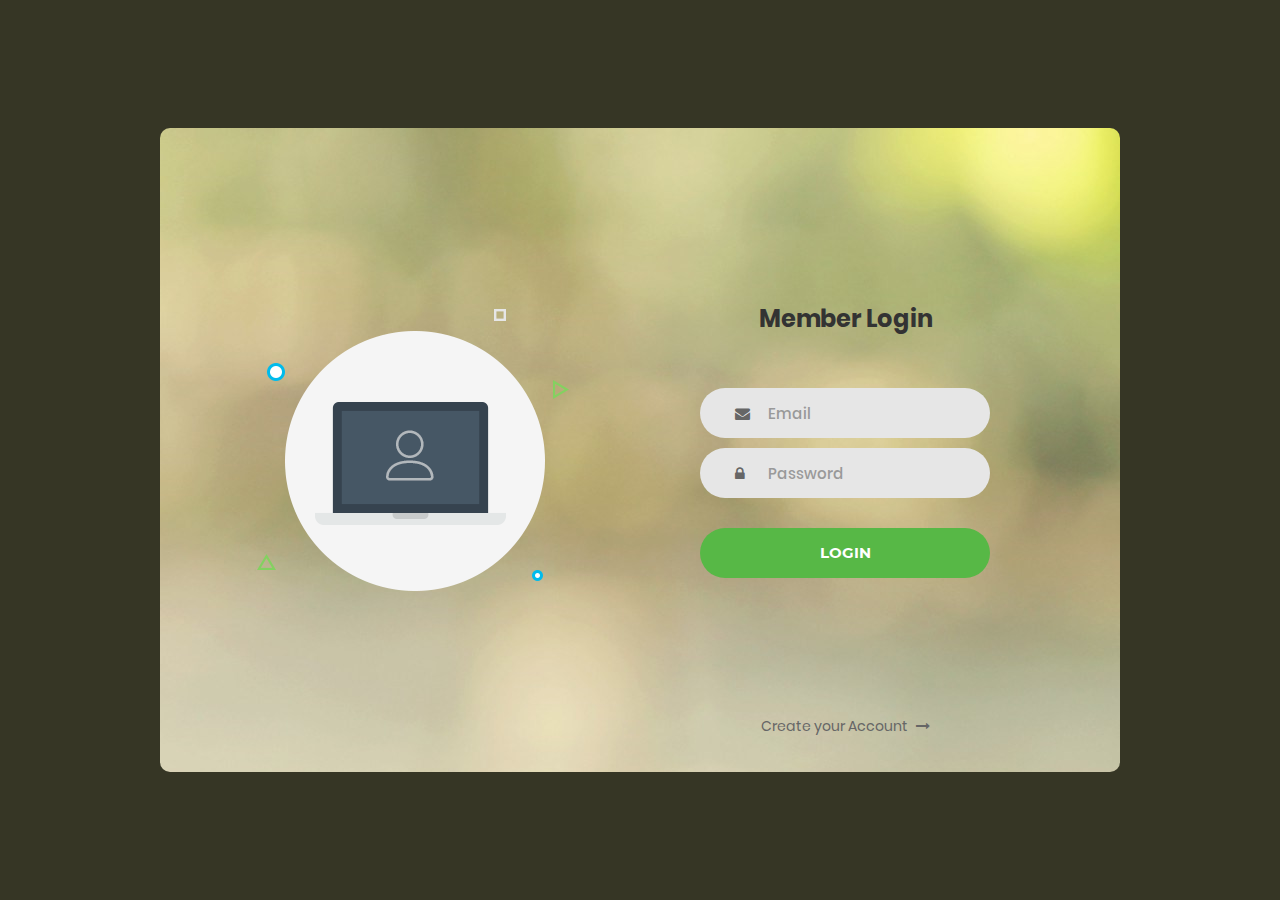
<file: login.html>
<!DOCTYPE html>
<html lang="en">
<head>
	<title>Login V1</title>
	<meta charset="UTF-8">
	<meta name="viewport" content="width=device-width, initial-scale=1">
<!--===============================================================================================-->	
	<link rel="icon" type="image/png" href="images/icons/favicon.ico"/>
<!--===============================================================================================-->
	<link rel="stylesheet" type="text/css" href="vendor/bootstrap/css/bootstrap.min.css">
<!--===============================================================================================-->
	<link rel="stylesheet" type="text/css" href="fonts/font-awesome-4.7.0/css/font-awesome.min.css">
<!--===============================================================================================-->
	<link rel="stylesheet" type="text/css" href="vendor/animate/animate.css">
<!--===============================================================================================-->	
	<link rel="stylesheet" type="text/css" href="vendor/css-hamburgers/hamburgers.min.css">
<!--===============================================================================================-->
	<link rel="stylesheet" type="text/css" href="vendor/select2/select2.min.css">
<!--===============================================================================================-->
	<link rel="stylesheet" type="text/css" href="css/util.css">
	<link rel="stylesheet" type="text/css" href="css/main.css">
<!--===============================================================================================-->
</head>
<body style="background-image:url(img/213168-trees-blurred-bokeh-depth_of_field-nature.jpg);">

	
	<div class="limiter">
		<div class="container-login100">
			<div class="wrap-login100">
				<div class="login100-pic js-tilt" data-tilt>
					<img src="images/img-01.png" alt="IMG">
				</div>

				<form class="login100-form validate-form" action="login.php" method="POST">
					<span class="login100-form-title">
						Member Login
					</span>

					<div class="wrap-input100 validate-input" data-validate = "Valid email is required: ex@abc.xyz">
						<input class="input100" type="text" name="email" placeholder="Email">
						<span class="focus-input100"></span>
						<span class="symbol-input100">
							<i class="fa fa-envelope" aria-hidden="true"></i>
						</span>
					</div>

					<div class="wrap-input100 validate-input" data-validate = "Password is required">
						<input class="input100" type="password" name="pass" placeholder="Password">
						<span class="focus-input100"></span>
						<span class="symbol-input100">
							<i class="fa fa-lock" aria-hidden="true"></i>
						</span>
					</div>
					
					<div class="container-login100-form-btn">
						<button class="login100-form-btn" name="submit">
							Login
						</button>
					</div>

					

					<div class="text-center p-t-136">
						<a class="" href="sign up.html">
							Create your Account
							<i class="fa fa-long-arrow-right m-l-5" aria-hidden="true"></i>
						</a>
					</div>
				</form>
			</div>
		</div>
	</div>
	
	

	
<!--===============================================================================================-->	
	<script src="vendor/jquery/jquery-3.2.1.min.js"></script>
<!--===============================================================================================-->
	<script src="vendor/bootstrap/js/popper.js"></script>
	<script src="vendor/bootstrap/js/bootstrap.min.js"></script>
<!--===============================================================================================-->
	<script src="vendor/select2/select2.min.js"></script>
<!--===============================================================================================-->
	<script src="vendor/tilt/tilt.jquery.min.js"></script>
	<script >
		$('.js-tilt').tilt({
			scale: 1.1
		})
	</script>
<!--===============================================================================================-->
	<script src="js/main.js"></script>

</body>
</html>
</file>
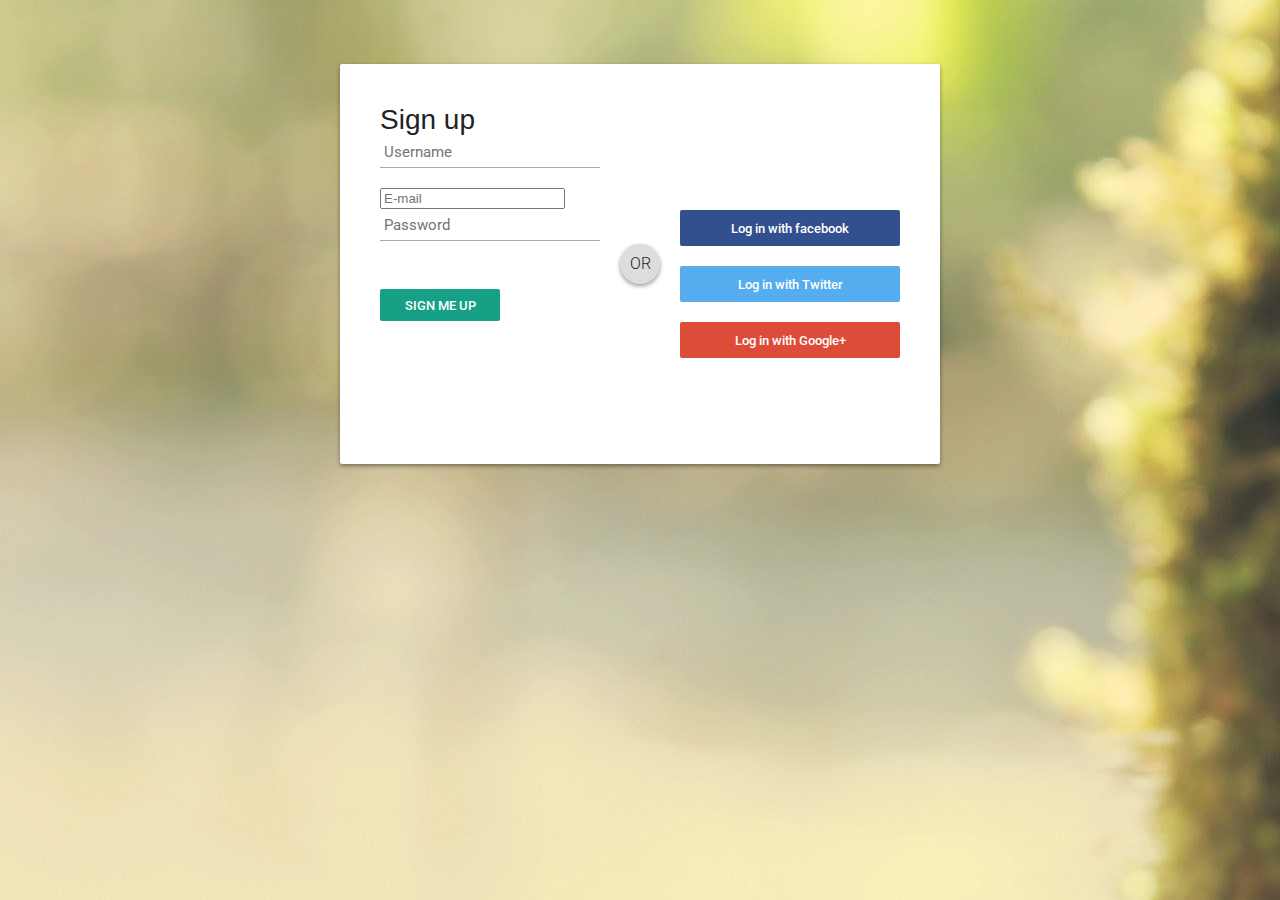
<file: sign up.html>
<!DOCTYPE html>
<html lang="en" >

<head>
  <meta charset="UTF-8">
  <title>Material design sign up form</title>
  
  
  
      <link rel="stylesheet" href="css/style.css">
      <link href="css/templatemo-style.css" rel="stylesheet">
  
</head>

<body style="background-image:url(img/213168-trees-blurred-bokeh-depth_of_field-nature.jpg);">

  <div id="login-box">
  <div class="left">

    <h1>Sign up</h1>
    <form action="su.php" method="POST">
    
    <input type="text" name="name" placeholder="Username" />
    <input type="email" name="email" placeholder="E-mail" />
    <input type="password" name="password" placeholder="Password" />
    
    <input type="submit" name="signup_submit" value="Sign me up" />
  </form>
  </div>
  
  <div class="right">
    <span class="loginwith">Sign in with<br />social network</span>
    
    <button class="social-signin facebook">Log in with facebook</button>
    <button class="social-signin twitter">Log in with Twitter</button>
    <button class="social-signin google">Log in with Google+</button>
  </div>
  <div class="or">OR</div>
</div>
  
  

</body>

</html>
</file>
<file: css/util.css>
/*[ FONT SIZE ]
///////////////////////////////////////////////////////////
*/
.fs-1 {font-size: 1px;}
.fs-2 {font-size: 2px;}
.fs-3 {font-size: 3px;}
.fs-4 {font-size: 4px;}
.fs-5 {font-size: 5px;}
.fs-6 {font-size: 6px;}
.fs-7 {font-size: 7px;}
.fs-8 {font-size: 8px;}
.fs-9 {font-size: 9px;}
.fs-10 {font-size: 10px;}
.fs-11 {font-size: 11px;}
.fs-12 {font-size: 12px;}
.fs-13 {font-size: 13px;}
.fs-14 {font-size: 14px;}
.fs-15 {font-size: 15px;}
.fs-16 {font-size: 16px;}
.fs-17 {font-size: 17px;}
.fs-18 {font-size: 18px;}
.fs-19 {font-size: 19px;}
.fs-20 {font-size: 20px;}
.fs-21 {font-size: 21px;}
.fs-22 {font-size: 22px;}
.fs-23 {font-size: 23px;}
.fs-24 {font-size: 24px;}
.fs-25 {font-size: 25px;}
.fs-26 {font-size: 26px;}
.fs-27 {font-size: 27px;}
.fs-28 {font-size: 28px;}
.fs-29 {font-size: 29px;}
.fs-30 {font-size: 30px;}
.fs-31 {font-size: 31px;}
.fs-32 {font-size: 32px;}
.fs-33 {font-size: 33px;}
.fs-34 {font-size: 34px;}
.fs-35 {font-size: 35px;}
.fs-36 {font-size: 36px;}
.fs-37 {font-size: 37px;}
.fs-38 {font-size: 38px;}
.fs-39 {font-size: 39px;}
.fs-40 {font-size: 40px;}
.fs-41 {font-size: 41px;}
.fs-42 {font-size: 42px;}
.fs-43 {font-size: 43px;}
.fs-44 {font-size: 44px;}
.fs-45 {font-size: 45px;}
.fs-46 {font-size: 46px;}
.fs-47 {font-size: 47px;}
.fs-48 {font-size: 48px;}
.fs-49 {font-size: 49px;}
.fs-50 {font-size: 50px;}
.fs-51 {font-size: 51px;}
.fs-52 {font-size: 52px;}
.fs-53 {font-size: 53px;}
.fs-54 {font-size: 54px;}
.fs-55 {font-size: 55px;}
.fs-56 {font-size: 56px;}
.fs-57 {font-size: 57px;}
.fs-58 {font-size: 58px;}
.fs-59 {font-size: 59px;}
.fs-60 {font-size: 60px;}
.fs-61 {font-size: 61px;}
.fs-62 {font-size: 62px;}
.fs-63 {font-size: 63px;}
.fs-64 {font-size: 64px;}
.fs-65 {font-size: 65px;}
.fs-66 {font-size: 66px;}
.fs-67 {font-size: 67px;}
.fs-68 {font-size: 68px;}
.fs-69 {font-size: 69px;}
.fs-70 {font-size: 70px;}
.fs-71 {font-size: 71px;}
.fs-72 {font-size: 72px;}
.fs-73 {font-size: 73px;}
.fs-74 {font-size: 74px;}
.fs-75 {font-size: 75px;}
.fs-76 {font-size: 76px;}
.fs-77 {font-size: 77px;}
.fs-78 {font-size: 78px;}
.fs-79 {font-size: 79px;}
.fs-80 {font-size: 80px;}
.fs-81 {font-size: 81px;}
.fs-82 {font-size: 82px;}
.fs-83 {font-size: 83px;}
.fs-84 {font-size: 84px;}
.fs-85 {font-size: 85px;}
.fs-86 {font-size: 86px;}
.fs-87 {font-size: 87px;}
.fs-88 {font-size: 88px;}
.fs-89 {font-size: 89px;}
.fs-90 {font-size: 90px;}
.fs-91 {font-size: 91px;}
.fs-92 {font-size: 92px;}
.fs-93 {font-size: 93px;}
.fs-94 {font-size: 94px;}
.fs-95 {font-size: 95px;}
.fs-96 {font-size: 96px;}
.fs-97 {font-size: 97px;}
.fs-98 {font-size: 98px;}
.fs-99 {font-size: 99px;}
.fs-100 {font-size: 100px;}
.fs-101 {font-size: 101px;}
.fs-102 {font-size: 102px;}
.fs-103 {font-size: 103px;}
.fs-104 {font-size: 104px;}
.fs-105 {font-size: 105px;}
.fs-106 {font-size: 106px;}
.fs-107 {font-size: 107px;}
.fs-108 {font-size: 108px;}
.fs-109 {font-size: 109px;}
.fs-110 {font-size: 110px;}
.fs-111 {font-size: 111px;}
.fs-112 {font-size: 112px;}
.fs-113 {font-size: 113px;}
.fs-114 {font-size: 114px;}
.fs-115 {font-size: 115px;}
.fs-116 {font-size: 116px;}
.fs-117 {font-size: 117px;}
.fs-118 {font-size: 118px;}
.fs-119 {font-size: 119px;}
.fs-120 {font-size: 120px;}
.fs-121 {font-size: 121px;}
.fs-122 {font-size: 122px;}
.fs-123 {font-size: 123px;}
.fs-124 {font-size: 124px;}
.fs-125 {font-size: 125px;}
.fs-126 {font-size: 126px;}
.fs-127 {font-size: 127px;}
.fs-128 {font-size: 128px;}
.fs-129 {font-size: 129px;}
.fs-130 {font-size: 130px;}
.fs-131 {font-size: 131px;}
.fs-132 {font-size: 132px;}
.fs-133 {font-size: 133px;}
.fs-134 {font-size: 134px;}
.fs-135 {font-size: 135px;}
.fs-136 {font-size: 136px;}
.fs-137 {font-size: 137px;}
.fs-138 {font-size: 138px;}
.fs-139 {font-size: 139px;}
.fs-140 {font-size: 140px;}
.fs-141 {font-size: 141px;}
.fs-142 {font-size: 142px;}
.fs-143 {font-size: 143px;}
.fs-144 {font-size: 144px;}
.fs-145 {font-size: 145px;}
.fs-146 {font-size: 146px;}
.fs-147 {font-size: 147px;}
.fs-148 {font-size: 148px;}
.fs-149 {font-size: 149px;}
.fs-150 {font-size: 150px;}
.fs-151 {font-size: 151px;}
.fs-152 {font-size: 152px;}
.fs-153 {font-size: 153px;}
.fs-154 {font-size: 154px;}
.fs-155 {font-size: 155px;}
.fs-156 {font-size: 156px;}
.fs-157 {font-size: 157px;}
.fs-158 {font-size: 158px;}
.fs-159 {font-size: 159px;}
.fs-160 {font-size: 160px;}
.fs-161 {font-size: 161px;}
.fs-162 {font-size: 162px;}
.fs-163 {font-size: 163px;}
.fs-164 {font-size: 164px;}
.fs-165 {font-size: 165px;}
.fs-166 {font-size: 166px;}
.fs-167 {font-size: 167px;}
.fs-168 {font-size: 168px;}
.fs-169 {font-size: 169px;}
.fs-170 {font-size: 170px;}
.fs-171 {font-size: 171px;}
.fs-172 {font-size: 172px;}
.fs-173 {font-size: 173px;}
.fs-174 {font-size: 174px;}
.fs-175 {font-size: 175px;}
.fs-176 {font-size: 176px;}
.fs-177 {font-size: 177px;}
.fs-178 {font-size: 178px;}
.fs-179 {font-size: 179px;}
.fs-180 {font-size: 180px;}
.fs-181 {font-size: 181px;}
.fs-182 {font-size: 182px;}
.fs-183 {font-size: 183px;}
.fs-184 {font-size: 184px;}
.fs-185 {font-size: 185px;}
.fs-186 {font-size: 186px;}
.fs-187 {font-size: 187px;}
.fs-188 {font-size: 188px;}
.fs-189 {font-size: 189px;}
.fs-190 {font-size: 190px;}
.fs-191 {font-size: 191px;}
.fs-192 {font-size: 192px;}
.fs-193 {font-size: 193px;}
.fs-194 {font-size: 194px;}
.fs-195 {font-size: 195px;}
.fs-196 {font-size: 196px;}
.fs-197 {font-size: 197px;}
.fs-198 {font-size: 198px;}
.fs-199 {font-size: 199px;}
.fs-200 {font-size: 200px;}

/*[ PADDING ]
///////////////////////////////////////////////////////////
*/
.p-t-0 {padding-top: 0px;}
.p-t-1 {padding-top: 1px;}
.p-t-2 {padding-top: 2px;}
.p-t-3 {padding-top: 3px;}
.p-t-4 {padding-top: 4px;}
.p-t-5 {padding-top: 5px;}
.p-t-6 {padding-top: 6px;}
.p-t-7 {padding-top: 7px;}
.p-t-8 {padding-top: 8px;}
.p-t-9 {padding-top: 9px;}
.p-t-10 {padding-top: 10px;}
.p-t-11 {padding-top: 11px;}
.p-t-12 {padding-top: 12px;}
.p-t-13 {padding-top: 13px;}
.p-t-14 {padding-top: 14px;}
.p-t-15 {padding-top: 15px;}
.p-t-16 {padding-top: 16px;}
.p-t-17 {padding-top: 17px;}
.p-t-18 {padding-top: 18px;}
.p-t-19 {padding-top: 19px;}
.p-t-20 {padding-top: 20px;}
.p-t-21 {padding-top: 21px;}
.p-t-22 {padding-top: 22px;}
.p-t-23 {padding-top: 23px;}
.p-t-24 {padding-top: 24px;}
.p-t-25 {padding-top: 25px;}
.p-t-26 {padding-top: 26px;}
.p-t-27 {padding-top: 27px;}
.p-t-28 {padding-top: 28px;}
.p-t-29 {padding-top: 29px;}
.p-t-30 {padding-top: 30px;}
.p-t-31 {padding-top: 31px;}
.p-t-32 {padding-top: 32px;}
.p-t-33 {padding-top: 33px;}
.p-t-34 {padding-top: 34px;}
.p-t-35 {padding-top: 35px;}
.p-t-36 {padding-top: 36px;}
.p-t-37 {padding-top: 37px;}
.p-t-38 {padding-top: 38px;}
.p-t-39 {padding-top: 39px;}
.p-t-40 {padding-top: 40px;}
.p-t-41 {padding-top: 41px;}
.p-t-42 {padding-top: 42px;}
.p-t-43 {padding-top: 43px;}
.p-t-44 {padding-top: 44px;}
.p-t-45 {padding-top: 45px;}
.p-t-46 {padding-top: 46px;}
.p-t-47 {padding-top: 47px;}
.p-t-48 {padding-top: 48px;}
.p-t-49 {padding-top: 49px;}
.p-t-50 {padding-top: 50px;}
.p-t-51 {padding-top: 51px;}
.p-t-52 {padding-top: 52px;}
.p-t-53 {padding-top: 53px;}
.p-t-54 {padding-top: 54px;}
.p-t-55 {padding-top: 55px;}
.p-t-56 {padding-top: 56px;}
.p-t-57 {padding-top: 57px;}
.p-t-58 {padding-top: 58px;}
.p-t-59 {padding-top: 59px;}
.p-t-60 {padding-top: 60px;}
.p-t-61 {padding-top: 61px;}
.p-t-62 {padding-top: 62px;}
.p-t-63 {padding-top: 63px;}
.p-t-64 {padding-top: 64px;}
.p-t-65 {padding-top: 65px;}
.p-t-66 {padding-top: 66px;}
.p-t-67 {padding-top: 67px;}
.p-t-68 {padding-top: 68px;}
.p-t-69 {padding-top: 69px;}
.p-t-70 {padding-top: 70px;}
.p-t-71 {padding-top: 71px;}
.p-t-72 {padding-top: 72px;}
.p-t-73 {padding-top: 73px;}
.p-t-74 {padding-top: 74px;}
.p-t-75 {padding-top: 75px;}
.p-t-76 {padding-top: 76px;}
.p-t-77 {padding-top: 77px;}
.p-t-78 {padding-top: 78px;}
.p-t-79 {padding-top: 79px;}
.p-t-80 {padding-top: 80px;}
.p-t-81 {padding-top: 81px;}
.p-t-82 {padding-top: 82px;}
.p-t-83 {padding-top: 83px;}
.p-t-84 {padding-top: 84px;}
.p-t-85 {padding-top: 85px;}
.p-t-86 {padding-top: 86px;}
.p-t-87 {padding-top: 87px;}
.p-t-88 {padding-top: 88px;}
.p-t-89 {padding-top: 89px;}
.p-t-90 {padding-top: 90px;}
.p-t-91 {padding-top: 91px;}
.p-t-92 {padding-top: 92px;}
.p-t-93 {padding-top: 93px;}
.p-t-94 {padding-top: 94px;}
.p-t-95 {padding-top: 95px;}
.p-t-96 {padding-top: 96px;}
.p-t-97 {padding-top: 97px;}
.p-t-98 {padding-top: 98px;}
.p-t-99 {padding-top: 99px;}
.p-t-100 {padding-top: 100px;}
.p-t-101 {padding-top: 101px;}
.p-t-102 {padding-top: 102px;}
.p-t-103 {padding-top: 103px;}
.p-t-104 {padding-top: 104px;}
.p-t-105 {padding-top: 105px;}
.p-t-106 {padding-top: 106px;}
.p-t-107 {padding-top: 107px;}
.p-t-108 {padding-top: 108px;}
.p-t-109 {padding-top: 109px;}
.p-t-110 {padding-top: 110px;}
.p-t-111 {padding-top: 111px;}
.p-t-112 {padding-top: 112px;}
.p-t-113 {padding-top: 113px;}
.p-t-114 {padding-top: 114px;}
.p-t-115 {padding-top: 115px;}
.p-t-116 {padding-top: 116px;}
.p-t-117 {padding-top: 117px;}
.p-t-118 {padding-top: 118px;}
.p-t-119 {padding-top: 119px;}
.p-t-120 {padding-top: 120px;}
.p-t-121 {padding-top: 121px;}
.p-t-122 {padding-top: 122px;}
.p-t-123 {padding-top: 123px;}
.p-t-124 {padding-top: 124px;}
.p-t-125 {padding-top: 125px;}
.p-t-126 {padding-top: 126px;}
.p-t-127 {padding-top: 127px;}
.p-t-128 {padding-top: 128px;}
.p-t-129 {padding-top: 129px;}
.p-t-130 {padding-top: 130px;}
.p-t-131 {padding-top: 131px;}
.p-t-132 {padding-top: 132px;}
.p-t-133 {padding-top: 133px;}
.p-t-134 {padding-top: 134px;}
.p-t-135 {padding-top: 135px;}
.p-t-136 {padding-top: 136px;}
.p-t-137 {padding-top: 137px;}
.p-t-138 {padding-top: 138px;}
.p-t-139 {padding-top: 139px;}
.p-t-140 {padding-top: 140px;}
.p-t-141 {padding-top: 141px;}
.p-t-142 {padding-top: 142px;}
.p-t-143 {padding-top: 143px;}
.p-t-144 {padding-top: 144px;}
.p-t-145 {padding-top: 145px;}
.p-t-146 {padding-top: 146px;}
.p-t-147 {padding-top: 147px;}
.p-t-148 {padding-top: 148px;}
.p-t-149 {padding-top: 149px;}
.p-t-150 {padding-top: 150px;}
.p-t-151 {padding-top: 151px;}
.p-t-152 {padding-top: 152px;}
.p-t-153 {padding-top: 153px;}
.p-t-154 {padding-top: 154px;}
.p-t-155 {padding-top: 155px;}
.p-t-156 {padding-top: 156px;}
.p-t-157 {padding-top: 157px;}
.p-t-158 {padding-top: 158px;}
.p-t-159 {padding-top: 159px;}
.p-t-160 {padding-top: 160px;}
.p-t-161 {padding-top: 161px;}
.p-t-162 {padding-top: 162px;}
.p-t-163 {padding-top: 163px;}
.p-t-164 {padding-top: 164px;}
.p-t-165 {padding-top: 165px;}
.p-t-166 {padding-top: 166px;}
.p-t-167 {padding-top: 167px;}
.p-t-168 {padding-top: 168px;}
.p-t-169 {padding-top: 169px;}
.p-t-170 {padding-top: 170px;}
.p-t-171 {padding-top: 171px;}
.p-t-172 {padding-top: 172px;}
.p-t-173 {padding-top: 173px;}
.p-t-174 {padding-top: 174px;}
.p-t-175 {padding-top: 175px;}
.p-t-176 {padding-top: 176px;}
.p-t-177 {padding-top: 177px;}
.p-t-178 {padding-top: 178px;}
.p-t-179 {padding-top: 179px;}
.p-t-180 {padding-top: 180px;}
.p-t-181 {padding-top: 181px;}
.p-t-182 {padding-top: 182px;}
.p-t-183 {padding-top: 183px;}
.p-t-184 {padding-top: 184px;}
.p-t-185 {padding-top: 185px;}
.p-t-186 {padding-top: 186px;}
.p-t-187 {padding-top: 187px;}
.p-t-188 {padding-top: 188px;}
.p-t-189 {padding-top: 189px;}
.p-t-190 {padding-top: 190px;}
.p-t-191 {padding-top: 191px;}
.p-t-192 {padding-top: 192px;}
.p-t-193 {padding-top: 193px;}
.p-t-194 {padding-top: 194px;}
.p-t-195 {padding-top: 195px;}
.p-t-196 {padding-top: 196px;}
.p-t-197 {padding-top: 197px;}
.p-t-198 {padding-top: 198px;}
.p-t-199 {padding-top: 199px;}
.p-t-200 {padding-top: 200px;}
.p-t-201 {padding-top: 201px;}
.p-t-202 {padding-top: 202px;}
.p-t-203 {padding-top: 203px;}
.p-t-204 {padding-top: 204px;}
.p-t-205 {padding-top: 205px;}
.p-t-206 {padding-top: 206px;}
.p-t-207 {padding-top: 207px;}
.p-t-208 {padding-top: 208px;}
.p-t-209 {padding-top: 209px;}
.p-t-210 {padding-top: 210px;}
.p-t-211 {padding-top: 211px;}
.p-t-212 {padding-top: 212px;}
.p-t-213 {padding-top: 213px;}
.p-t-214 {padding-top: 214px;}
.p-t-215 {padding-top: 215px;}
.p-t-216 {padding-top: 216px;}
.p-t-217 {padding-top: 217px;}
.p-t-218 {padding-top: 218px;}
.p-t-219 {padding-top: 219px;}
.p-t-220 {padding-top: 220px;}
.p-t-221 {padding-top: 221px;}
.p-t-222 {padding-top: 222px;}
.p-t-223 {padding-top: 223px;}
.p-t-224 {padding-top: 224px;}
.p-t-225 {padding-top: 225px;}
.p-t-226 {padding-top: 226px;}
.p-t-227 {padding-top: 227px;}
.p-t-228 {padding-top: 228px;}
.p-t-229 {padding-top: 229px;}
.p-t-230 {padding-top: 230px;}
.p-t-231 {padding-top: 231px;}
.p-t-232 {padding-top: 232px;}
.p-t-233 {padding-top: 233px;}
.p-t-234 {padding-top: 234px;}
.p-t-235 {padding-top: 235px;}
.p-t-236 {padding-top: 236px;}
.p-t-237 {padding-top: 237px;}
.p-t-238 {padding-top: 238px;}
.p-t-239 {padding-top: 239px;}
.p-t-240 {padding-top: 240px;}
.p-t-241 {padding-top: 241px;}
.p-t-242 {padding-top: 242px;}
.p-t-243 {padding-top: 243px;}
.p-t-244 {padding-top: 244px;}
.p-t-245 {padding-top: 245px;}
.p-t-246 {padding-top: 246px;}
.p-t-247 {padding-top: 247px;}
.p-t-248 {padding-top: 248px;}
.p-t-249 {padding-top: 249px;}
.p-t-250 {padding-top: 250px;}
.p-b-0 {padding-bottom: 0px;}
.p-b-1 {padding-bottom: 1px;}
.p-b-2 {padding-bottom: 2px;}
.p-b-3 {padding-bottom: 3px;}
.p-b-4 {padding-bottom: 4px;}
.p-b-5 {padding-bottom: 5px;}
.p-b-6 {padding-bottom: 6px;}
.p-b-7 {padding-bottom: 7px;}
.p-b-8 {padding-bottom: 8px;}
.p-b-9 {padding-bottom: 9px;}
.p-b-10 {padding-bottom: 10px;}
.p-b-11 {padding-bottom: 11px;}
.p-b-12 {padding-bottom: 12px;}
.p-b-13 {padding-bottom: 13px;}
.p-b-14 {padding-bottom: 14px;}
.p-b-15 {padding-bottom: 15px;}
.p-b-16 {padding-bottom: 16px;}
.p-b-17 {padding-bottom: 17px;}
.p-b-18 {padding-bottom: 18px;}
.p-b-19 {padding-bottom: 19px;}
.p-b-20 {padding-bottom: 20px;}
.p-b-21 {padding-bottom: 21px;}
.p-b-22 {padding-bottom: 22px;}
.p-b-23 {padding-bottom: 23px;}
.p-b-24 {padding-bottom: 24px;}
.p-b-25 {padding-bottom: 25px;}
.p-b-26 {padding-bottom: 26px;}
.p-b-27 {padding-bottom: 27px;}
.p-b-28 {padding-bottom: 28px;}
.p-b-29 {padding-bottom: 29px;}
.p-b-30 {padding-bottom: 30px;}
.p-b-31 {padding-bottom: 31px;}
.p-b-32 {padding-bottom: 32px;}
.p-b-33 {padding-bottom: 33px;}
.p-b-34 {padding-bottom: 34px;}
.p-b-35 {padding-bottom: 35px;}
.p-b-36 {padding-bottom: 36px;}
.p-b-37 {padding-bottom: 37px;}
.p-b-38 {padding-bottom: 38px;}
.p-b-39 {padding-bottom: 39px;}
.p-b-40 {padding-bottom: 40px;}
.p-b-41 {padding-bottom: 41px;}
.p-b-42 {padding-bottom: 42px;}
.p-b-43 {padding-bottom: 43px;}
.p-b-44 {padding-bottom: 44px;}
.p-b-45 {padding-bottom: 45px;}
.p-b-46 {padding-bottom: 46px;}
.p-b-47 {padding-bottom: 47px;}
.p-b-48 {padding-bottom: 48px;}
.p-b-49 {padding-bottom: 49px;}
.p-b-50 {padding-bottom: 50px;}
.p-b-51 {padding-bottom: 51px;}
.p-b-52 {padding-bottom: 52px;}
.p-b-53 {padding-bottom: 53px;}
.p-b-54 {padding-bottom: 54px;}
.p-b-55 {padding-bottom: 55px;}
.p-b-56 {padding-bottom: 56px;}
.p-b-57 {padding-bottom: 57px;}
.p-b-58 {padding-bottom: 58px;}
.p-b-59 {padding-bottom: 59px;}
.p-b-60 {padding-bottom: 60px;}
.p-b-61 {padding-bottom: 61px;}
.p-b-62 {padding-bottom: 62px;}
.p-b-63 {padding-bottom: 63px;}
.p-b-64 {padding-bottom: 64px;}
.p-b-65 {padding-bottom: 65px;}
.p-b-66 {padding-bottom: 66px;}
.p-b-67 {padding-bottom: 67px;}
.p-b-68 {padding-bottom: 68px;}
.p-b-69 {padding-bottom: 69px;}
.p-b-70 {padding-bottom: 70px;}
.p-b-71 {padding-bottom: 71px;}
.p-b-72 {padding-bottom: 72px;}
.p-b-73 {padding-bottom: 73px;}
.p-b-74 {padding-bottom: 74px;}
.p-b-75 {padding-bottom: 75px;}
.p-b-76 {padding-bottom: 76px;}
.p-b-77 {padding-bottom: 77px;}
.p-b-78 {padding-bottom: 78px;}
.p-b-79 {padding-bottom: 79px;}
.p-b-80 {padding-bottom: 80px;}
.p-b-81 {padding-bottom: 81px;}
.p-b-82 {padding-bottom: 82px;}
.p-b-83 {padding-bottom: 83px;}
.p-b-84 {padding-bottom: 84px;}
.p-b-85 {padding-bottom: 85px;}
.p-b-86 {padding-bottom: 86px;}
.p-b-87 {padding-bottom: 87px;}
.p-b-88 {padding-bottom: 88px;}
.p-b-89 {padding-bottom: 89px;}
.p-b-90 {padding-bottom: 90px;}
.p-b-91 {padding-bottom: 91px;}
.p-b-92 {padding-bottom: 92px;}
.p-b-93 {padding-bottom: 93px;}
.p-b-94 {padding-bottom: 94px;}
.p-b-95 {padding-bottom: 95px;}
.p-b-96 {padding-bottom: 96px;}
.p-b-97 {padding-bottom: 97px;}
.p-b-98 {padding-bottom: 98px;}
.p-b-99 {padding-bottom: 99px;}
.p-b-100 {padding-bottom: 100px;}
.p-b-101 {padding-bottom: 101px;}
.p-b-102 {padding-bottom: 102px;}
.p-b-103 {padding-bottom: 103px;}
.p-b-104 {padding-bottom: 104px;}
.p-b-105 {padding-bottom: 105px;}
.p-b-106 {padding-bottom: 106px;}
.p-b-107 {padding-bottom: 107px;}
.p-b-108 {padding-bottom: 108px;}
.p-b-109 {padding-bottom: 109px;}
.p-b-110 {padding-bottom: 110px;}
.p-b-111 {padding-bottom: 111px;}
.p-b-112 {padding-bottom: 112px;}
.p-b-113 {padding-bottom: 113px;}
.p-b-114 {padding-bottom: 114px;}
.p-b-115 {padding-bottom: 115px;}
.p-b-116 {padding-bottom: 116px;}
.p-b-117 {padding-bottom: 117px;}
.p-b-118 {padding-bottom: 118px;}
.p-b-119 {padding-bottom: 119px;}
.p-b-120 {padding-bottom: 120px;}
.p-b-121 {padding-bottom: 121px;}
.p-b-122 {padding-bottom: 122px;}
.p-b-123 {padding-bottom: 123px;}
.p-b-124 {padding-bottom: 124px;}
.p-b-125 {padding-bottom: 125px;}
.p-b-126 {padding-bottom: 126px;}
.p-b-127 {padding-bottom: 127px;}
.p-b-128 {padding-bottom: 128px;}
.p-b-129 {padding-bottom: 129px;}
.p-b-130 {padding-bottom: 130px;}
.p-b-131 {padding-bottom: 131px;}
.p-b-132 {padding-bottom: 132px;}
.p-b-133 {padding-bottom: 133px;}
.p-b-134 {padding-bottom: 134px;}
.p-b-135 {padding-bottom: 135px;}
.p-b-136 {padding-bottom: 136px;}
.p-b-137 {padding-bottom: 137px;}
.p-b-138 {padding-bottom: 138px;}
.p-b-139 {padding-bottom: 139px;}
.p-b-140 {padding-bottom: 140px;}
.p-b-141 {padding-bottom: 141px;}
.p-b-142 {padding-bottom: 142px;}
.p-b-143 {padding-bottom: 143px;}
.p-b-144 {padding-bottom: 144px;}
.p-b-145 {padding-bottom: 145px;}
.p-b-146 {padding-bottom: 146px;}
.p-b-147 {padding-bottom: 147px;}
.p-b-148 {padding-bottom: 148px;}
.p-b-149 {padding-bottom: 149px;}
.p-b-150 {padding-bottom: 150px;}
.p-b-151 {padding-bottom: 151px;}
.p-b-152 {padding-bottom: 152px;}
.p-b-153 {padding-bottom: 153px;}
.p-b-154 {padding-bottom: 154px;}
.p-b-155 {padding-bottom: 155px;}
.p-b-156 {padding-bottom: 156px;}
.p-b-157 {padding-bottom: 157px;}
.p-b-158 {padding-bottom: 158px;}
.p-b-159 {padding-bottom: 159px;}
.p-b-160 {padding-bottom: 160px;}
.p-b-161 {padding-bottom: 161px;}
.p-b-162 {padding-bottom: 162px;}
.p-b-163 {padding-bottom: 163px;}
.p-b-164 {padding-bottom: 164px;}
.p-b-165 {padding-bottom: 165px;}
.p-b-166 {padding-bottom: 166px;}
.p-b-167 {padding-bottom: 167px;}
.p-b-168 {padding-bottom: 168px;}
.p-b-169 {padding-bottom: 169px;}
.p-b-170 {padding-bottom: 170px;}
.p-b-171 {padding-bottom: 171px;}
.p-b-172 {padding-bottom: 172px;}
.p-b-173 {padding-bottom: 173px;}
.p-b-174 {padding-bottom: 174px;}
.p-b-175 {padding-bottom: 175px;}
.p-b-176 {padding-bottom: 176px;}
.p-b-177 {padding-bottom: 177px;}
.p-b-178 {padding-bottom: 178px;}
.p-b-179 {padding-bottom: 179px;}
.p-b-180 {padding-bottom: 180px;}
.p-b-181 {padding-bottom: 181px;}
.p-b-182 {padding-bottom: 182px;}
.p-b-183 {padding-bottom: 183px;}
.p-b-184 {padding-bottom: 184px;}
.p-b-185 {padding-bottom: 185px;}
.p-b-186 {padding-bottom: 186px;}
.p-b-187 {padding-bottom: 187px;}
.p-b-188 {padding-bottom: 188px;}
.p-b-189 {padding-bottom: 189px;}
.p-b-190 {padding-bottom: 190px;}
.p-b-191 {padding-bottom: 191px;}
.p-b-192 {padding-bottom: 192px;}
.p-b-193 {padding-bottom: 193px;}
.p-b-194 {padding-bottom: 194px;}
.p-b-195 {padding-bottom: 195px;}
.p-b-196 {padding-bottom: 196px;}
.p-b-197 {padding-bottom: 197px;}
.p-b-198 {padding-bottom: 198px;}
.p-b-199 {padding-bottom: 199px;}
.p-b-200 {padding-bottom: 200px;}
.p-b-201 {padding-bottom: 201px;}
.p-b-202 {padding-bottom: 202px;}
.p-b-203 {padding-bottom: 203px;}
.p-b-204 {padding-bottom: 204px;}
.p-b-205 {padding-bottom: 205px;}
.p-b-206 {padding-bottom: 206px;}
.p-b-207 {padding-bottom: 207px;}
.p-b-208 {padding-bottom: 208px;}
.p-b-209 {padding-bottom: 209px;}
.p-b-210 {padding-bottom: 210px;}
.p-b-211 {padding-bottom: 211px;}
.p-b-212 {padding-bottom: 212px;}
.p-b-213 {padding-bottom: 213px;}
.p-b-214 {padding-bottom: 214px;}
.p-b-215 {padding-bottom: 215px;}
.p-b-216 {padding-bottom: 216px;}
.p-b-217 {padding-bottom: 217px;}
.p-b-218 {padding-bottom: 218px;}
.p-b-219 {padding-bottom: 219px;}
.p-b-220 {padding-bottom: 220px;}
.p-b-221 {padding-bottom: 221px;}
.p-b-222 {padding-bottom: 222px;}
.p-b-223 {padding-bottom: 223px;}
.p-b-224 {padding-bottom: 224px;}
.p-b-225 {padding-bottom: 225px;}
.p-b-226 {padding-bottom: 226px;}
.p-b-227 {padding-bottom: 227px;}
.p-b-228 {padding-bottom: 228px;}
.p-b-229 {padding-bottom: 229px;}
.p-b-230 {padding-bottom: 230px;}
.p-b-231 {padding-bottom: 231px;}
.p-b-232 {padding-bottom: 232px;}
.p-b-233 {padding-bottom: 233px;}
.p-b-234 {padding-bottom: 234px;}
.p-b-235 {padding-bottom: 235px;}
.p-b-236 {padding-bottom: 236px;}
.p-b-237 {padding-bottom: 237px;}
.p-b-238 {padding-bottom: 238px;}
.p-b-239 {padding-bottom: 239px;}
.p-b-240 {padding-bottom: 240px;}
.p-b-241 {padding-bottom: 241px;}
.p-b-242 {padding-bottom: 242px;}
.p-b-243 {padding-bottom: 243px;}
.p-b-244 {padding-bottom: 244px;}
.p-b-245 {padding-bottom: 245px;}
.p-b-246 {padding-bottom: 246px;}
.p-b-247 {padding-bottom: 247px;}
.p-b-248 {padding-bottom: 248px;}
.p-b-249 {padding-bottom: 249px;}
.p-b-250 {padding-bottom: 250px;}
.p-l-0 {padding-left: 0px;}
.p-l-1 {padding-left: 1px;}
.p-l-2 {padding-left: 2px;}
.p-l-3 {padding-left: 3px;}
.p-l-4 {padding-left: 4px;}
.p-l-5 {padding-left: 5px;}
.p-l-6 {padding-left: 6px;}
.p-l-7 {padding-left: 7px;}
.p-l-8 {padding-left: 8px;}
.p-l-9 {padding-left: 9px;}
.p-l-10 {padding-left: 10px;}
.p-l-11 {padding-left: 11px;}
.p-l-12 {padding-left: 12px;}
.p-l-13 {padding-left: 13px;}
.p-l-14 {padding-left: 14px;}
.p-l-15 {padding-left: 15px;}
.p-l-16 {padding-left: 16px;}
.p-l-17 {padding-left: 17px;}
.p-l-18 {padding-left: 18px;}
.p-l-19 {padding-left: 19px;}
.p-l-20 {padding-left: 20px;}
.p-l-21 {padding-left: 21px;}
.p-l-22 {padding-left: 22px;}
.p-l-23 {padding-left: 23px;}
.p-l-24 {padding-left: 24px;}
.p-l-25 {padding-left: 25px;}
.p-l-26 {padding-left: 26px;}
.p-l-27 {padding-left: 27px;}
.p-l-28 {padding-left: 28px;}
.p-l-29 {padding-left: 29px;}
.p-l-30 {padding-left: 30px;}
.p-l-31 {padding-left: 31px;}
.p-l-32 {padding-left: 32px;}
.p-l-33 {padding-left: 33px;}
.p-l-34 {padding-left: 34px;}
.p-l-35 {padding-left: 35px;}
.p-l-36 {padding-left: 36px;}
.p-l-37 {padding-left: 37px;}
.p-l-38 {padding-left: 38px;}
.p-l-39 {padding-left: 39px;}
.p-l-40 {padding-left: 40px;}
.p-l-41 {padding-left: 41px;}
.p-l-42 {padding-left: 42px;}
.p-l-43 {padding-left: 43px;}
.p-l-44 {padding-left: 44px;}
.p-l-45 {padding-left: 45px;}
.p-l-46 {padding-left: 46px;}
.p-l-47 {padding-left: 47px;}
.p-l-48 {padding-left: 48px;}
.p-l-49 {padding-left: 49px;}
.p-l-50 {padding-left: 50px;}
.p-l-51 {padding-left: 51px;}
.p-l-52 {padding-left: 52px;}
.p-l-53 {padding-left: 53px;}
.p-l-54 {padding-left: 54px;}
.p-l-55 {padding-left: 55px;}
.p-l-56 {padding-left: 56px;}
.p-l-57 {padding-left: 57px;}
.p-l-58 {padding-left: 58px;}
.p-l-59 {padding-left: 59px;}
.p-l-60 {padding-left: 60px;}
.p-l-61 {padding-left: 61px;}
.p-l-62 {padding-left: 62px;}
.p-l-63 {padding-left: 63px;}
.p-l-64 {padding-left: 64px;}
.p-l-65 {padding-left: 65px;}
.p-l-66 {padding-left: 66px;}
.p-l-67 {padding-left: 67px;}
.p-l-68 {padding-left: 68px;}
.p-l-69 {padding-left: 69px;}
.p-l-70 {padding-left: 70px;}
.p-l-71 {padding-left: 71px;}
.p-l-72 {padding-left: 72px;}
.p-l-73 {padding-left: 73px;}
.p-l-74 {padding-left: 74px;}
.p-l-75 {padding-left: 75px;}
.p-l-76 {padding-left: 76px;}
.p-l-77 {padding-left: 77px;}
.p-l-78 {padding-left: 78px;}
.p-l-79 {padding-left: 79px;}
.p-l-80 {padding-left: 80px;}
.p-l-81 {padding-left: 81px;}
.p-l-82 {padding-left: 82px;}
.p-l-83 {padding-left: 83px;}
.p-l-84 {padding-left: 84px;}
.p-l-85 {padding-left: 85px;}
.p-l-86 {padding-left: 86px;}
.p-l-87 {padding-left: 87px;}
.p-l-88 {padding-left: 88px;}
.p-l-89 {padding-left: 89px;}
.p-l-90 {padding-left: 90px;}
.p-l-91 {padding-left: 91px;}
.p-l-92 {padding-left: 92px;}
.p-l-93 {padding-left: 93px;}
.p-l-94 {padding-left: 94px;}
.p-l-95 {padding-left: 95px;}
.p-l-96 {padding-left: 96px;}
.p-l-97 {padding-left: 97px;}
.p-l-98 {padding-left: 98px;}
.p-l-99 {padding-left: 99px;}
.p-l-100 {padding-left: 100px;}
.p-l-101 {padding-left: 101px;}
.p-l-102 {padding-left: 102px;}
.p-l-103 {padding-left: 103px;}
.p-l-104 {padding-left: 104px;}
.p-l-105 {padding-left: 105px;}
.p-l-106 {padding-left: 106px;}
.p-l-107 {padding-left: 107px;}
.p-l-108 {padding-left: 108px;}
.p-l-109 {padding-left: 109px;}
.p-l-110 {padding-left: 110px;}
.p-l-111 {padding-left: 111px;}
.p-l-112 {padding-left: 112px;}
.p-l-113 {padding-left: 113px;}
.p-l-114 {padding-left: 114px;}
.p-l-115 {padding-left: 115px;}
.p-l-116 {padding-left: 116px;}
.p-l-117 {padding-left: 117px;}
.p-l-118 {padding-left: 118px;}
.p-l-119 {padding-left: 119px;}
.p-l-120 {padding-left: 120px;}
.p-l-121 {padding-left: 121px;}
.p-l-122 {padding-left: 122px;}
.p-l-123 {padding-left: 123px;}
.p-l-124 {padding-left: 124px;}
.p-l-125 {padding-left: 125px;}
.p-l-126 {padding-left: 126px;}
.p-l-127 {padding-left: 127px;}
.p-l-128 {padding-left: 128px;}
.p-l-129 {padding-left: 129px;}
.p-l-130 {padding-left: 130px;}
.p-l-131 {padding-left: 131px;}
.p-l-132 {padding-left: 132px;}
.p-l-133 {padding-left: 133px;}
.p-l-134 {padding-left: 134px;}
.p-l-135 {padding-left: 135px;}
.p-l-136 {padding-left: 136px;}
.p-l-137 {padding-left: 137px;}
.p-l-138 {padding-left: 138px;}
.p-l-139 {padding-left: 139px;}
.p-l-140 {padding-left: 140px;}
.p-l-141 {padding-left: 141px;}
.p-l-142 {padding-left: 142px;}
.p-l-143 {padding-left: 143px;}
.p-l-144 {padding-left: 144px;}
.p-l-145 {padding-left: 145px;}
.p-l-146 {padding-left: 146px;}
.p-l-147 {padding-left: 147px;}
.p-l-148 {padding-left: 148px;}
.p-l-149 {padding-left: 149px;}
.p-l-150 {padding-left: 150px;}
.p-l-151 {padding-left: 151px;}
.p-l-152 {padding-left: 152px;}
.p-l-153 {padding-left: 153px;}
.p-l-154 {padding-left: 154px;}
.p-l-155 {padding-left: 155px;}
.p-l-156 {padding-left: 156px;}
.p-l-157 {padding-left: 157px;}
.p-l-158 {padding-left: 158px;}
.p-l-159 {padding-left: 159px;}
.p-l-160 {padding-left: 160px;}
.p-l-161 {padding-left: 161px;}
.p-l-162 {padding-left: 162px;}
.p-l-163 {padding-left: 163px;}
.p-l-164 {padding-left: 164px;}
.p-l-165 {padding-left: 165px;}
.p-l-166 {padding-left: 166px;}
.p-l-167 {padding-left: 167px;}
.p-l-168 {padding-left: 168px;}
.p-l-169 {padding-left: 169px;}
.p-l-170 {padding-left: 170px;}
.p-l-171 {padding-left: 171px;}
.p-l-172 {padding-left: 172px;}
.p-l-173 {padding-left: 173px;}
.p-l-174 {padding-left: 174px;}
.p-l-175 {padding-left: 175px;}
.p-l-176 {padding-left: 176px;}
.p-l-177 {padding-left: 177px;}
.p-l-178 {padding-left: 178px;}
.p-l-179 {padding-left: 179px;}
.p-l-180 {padding-left: 180px;}
.p-l-181 {padding-left: 181px;}
.p-l-182 {padding-left: 182px;}
.p-l-183 {padding-left: 183px;}
.p-l-184 {padding-left: 184px;}
.p-l-185 {padding-left: 185px;}
.p-l-186 {padding-left: 186px;}
.p-l-187 {padding-left: 187px;}
.p-l-188 {padding-left: 188px;}
.p-l-189 {padding-left: 189px;}
.p-l-190 {padding-left: 190px;}
.p-l-191 {padding-left: 191px;}
.p-l-192 {padding-left: 192px;}
.p-l-193 {padding-left: 193px;}
.p-l-194 {padding-left: 194px;}
.p-l-195 {padding-left: 195px;}
.p-l-196 {padding-left: 196px;}
.p-l-197 {padding-left: 197px;}
.p-l-198 {padding-left: 198px;}
.p-l-199 {padding-left: 199px;}
.p-l-200 {padding-left: 200px;}
.p-l-201 {padding-left: 201px;}
.p-l-202 {padding-left: 202px;}
.p-l-203 {padding-left: 203px;}
.p-l-204 {padding-left: 204px;}
.p-l-205 {padding-left: 205px;}
.p-l-206 {padding-left: 206px;}
.p-l-207 {padding-left: 207px;}
.p-l-208 {padding-left: 208px;}
.p-l-209 {padding-left: 209px;}
.p-l-210 {padding-left: 210px;}
.p-l-211 {padding-left: 211px;}
.p-l-212 {padding-left: 212px;}
.p-l-213 {padding-left: 213px;}
.p-l-214 {padding-left: 214px;}
.p-l-215 {padding-left: 215px;}
.p-l-216 {padding-left: 216px;}
.p-l-217 {padding-left: 217px;}
.p-l-218 {padding-left: 218px;}
.p-l-219 {padding-left: 219px;}
.p-l-220 {padding-left: 220px;}
.p-l-221 {padding-left: 221px;}
.p-l-222 {padding-left: 222px;}
.p-l-223 {padding-left: 223px;}
.p-l-224 {padding-left: 224px;}
.p-l-225 {padding-left: 225px;}
.p-l-226 {padding-left: 226px;}
.p-l-227 {padding-left: 227px;}
.p-l-228 {padding-left: 228px;}
.p-l-229 {padding-left: 229px;}
.p-l-230 {padding-left: 230px;}
.p-l-231 {padding-left: 231px;}
.p-l-232 {padding-left: 232px;}
.p-l-233 {padding-left: 233px;}
.p-l-234 {padding-left: 234px;}
.p-l-235 {padding-left: 235px;}
.p-l-236 {padding-left: 236px;}
.p-l-237 {padding-left: 237px;}
.p-l-238 {padding-left: 238px;}
.p-l-239 {padding-left: 239px;}
.p-l-240 {padding-left: 240px;}
.p-l-241 {padding-left: 241px;}
.p-l-242 {padding-left: 242px;}
.p-l-243 {padding-left: 243px;}
.p-l-244 {padding-left: 244px;}
.p-l-245 {padding-left: 245px;}
.p-l-246 {padding-left: 246px;}
.p-l-247 {padding-left: 247px;}
.p-l-248 {padding-left: 248px;}
.p-l-249 {padding-left: 249px;}
.p-l-250 {padding-left: 250px;}
.p-r-0 {padding-right: 0px;}
.p-r-1 {padding-right: 1px;}
.p-r-2 {padding-right: 2px;}
.p-r-3 {padding-right: 3px;}
.p-r-4 {padding-right: 4px;}
.p-r-5 {padding-right: 5px;}
.p-r-6 {padding-right: 6px;}
.p-r-7 {padding-right: 7px;}
.p-r-8 {padding-right: 8px;}
.p-r-9 {padding-right: 9px;}
.p-r-10 {padding-right: 10px;}
.p-r-11 {padding-right: 11px;}
.p-r-12 {padding-right: 12px;}
.p-r-13 {padding-right: 13px;}
.p-r-14 {padding-right: 14px;}
.p-r-15 {padding-right: 15px;}
.p-r-16 {padding-right: 16px;}
.p-r-17 {padding-right: 17px;}
.p-r-18 {padding-right: 18px;}
.p-r-19 {padding-right: 19px;}
.p-r-20 {padding-right: 20px;}
.p-r-21 {padding-right: 21px;}
.p-r-22 {padding-right: 22px;}
.p-r-23 {padding-right: 23px;}
.p-r-24 {padding-right: 24px;}
.p-r-25 {padding-right: 25px;}
.p-r-26 {padding-right: 26px;}
.p-r-27 {padding-right: 27px;}
.p-r-28 {padding-right: 28px;}
.p-r-29 {padding-right: 29px;}
.p-r-30 {padding-right: 30px;}
.p-r-31 {padding-right: 31px;}
.p-r-32 {padding-right: 32px;}
.p-r-33 {padding-right: 33px;}
.p-r-34 {padding-right: 34px;}
.p-r-35 {padding-right: 35px;}
.p-r-36 {padding-right: 36px;}
.p-r-37 {padding-right: 37px;}
.p-r-38 {padding-right: 38px;}
.p-r-39 {padding-right: 39px;}
.p-r-40 {padding-right: 40px;}
.p-r-41 {padding-right: 41px;}
.p-r-42 {padding-right: 42px;}
.p-r-43 {padding-right: 43px;}
.p-r-44 {padding-right: 44px;}
.p-r-45 {padding-right: 45px;}
.p-r-46 {padding-right: 46px;}
.p-r-47 {padding-right: 47px;}
.p-r-48 {padding-right: 48px;}
.p-r-49 {padding-right: 49px;}
.p-r-50 {padding-right: 50px;}
.p-r-51 {padding-right: 51px;}
.p-r-52 {padding-right: 52px;}
.p-r-53 {padding-right: 53px;}
.p-r-54 {padding-right: 54px;}
.p-r-55 {padding-right: 55px;}
.p-r-56 {padding-right: 56px;}
.p-r-57 {padding-right: 57px;}
.p-r-58 {padding-right: 58px;}
.p-r-59 {padding-right: 59px;}
.p-r-60 {padding-right: 60px;}
.p-r-61 {padding-right: 61px;}
.p-r-62 {padding-right: 62px;}
.p-r-63 {padding-right: 63px;}
.p-r-64 {padding-right: 64px;}
.p-r-65 {padding-right: 65px;}
.p-r-66 {padding-right: 66px;}
.p-r-67 {padding-right: 67px;}
.p-r-68 {padding-right: 68px;}
.p-r-69 {padding-right: 69px;}
.p-r-70 {padding-right: 70px;}
.p-r-71 {padding-right: 71px;}
.p-r-72 {padding-right: 72px;}
.p-r-73 {padding-right: 73px;}
.p-r-74 {padding-right: 74px;}
.p-r-75 {padding-right: 75px;}
.p-r-76 {padding-right: 76px;}
.p-r-77 {padding-right: 77px;}
.p-r-78 {padding-right: 78px;}
.p-r-79 {padding-right: 79px;}
.p-r-80 {padding-right: 80px;}
.p-r-81 {padding-right: 81px;}
.p-r-82 {padding-right: 82px;}
.p-r-83 {padding-right: 83px;}
.p-r-84 {padding-right: 84px;}
.p-r-85 {padding-right: 85px;}
.p-r-86 {padding-right: 86px;}
.p-r-87 {padding-right: 87px;}
.p-r-88 {padding-right: 88px;}
.p-r-89 {padding-right: 89px;}
.p-r-90 {padding-right: 90px;}
.p-r-91 {padding-right: 91px;}
.p-r-92 {padding-right: 92px;}
.p-r-93 {padding-right: 93px;}
.p-r-94 {padding-right: 94px;}
.p-r-95 {padding-right: 95px;}
.p-r-96 {padding-right: 96px;}
.p-r-97 {padding-right: 97px;}
.p-r-98 {padding-right: 98px;}
.p-r-99 {padding-right: 99px;}
.p-r-100 {padding-right: 100px;}
.p-r-101 {padding-right: 101px;}
.p-r-102 {padding-right: 102px;}
.p-r-103 {padding-right: 103px;}
.p-r-104 {padding-right: 104px;}
.p-r-105 {padding-right: 105px;}
.p-r-106 {padding-right: 106px;}
.p-r-107 {padding-right: 107px;}
.p-r-108 {padding-right: 108px;}
.p-r-109 {padding-right: 109px;}
.p-r-110 {padding-right: 110px;}
.p-r-111 {padding-right: 111px;}
.p-r-112 {padding-right: 112px;}
.p-r-113 {padding-right: 113px;}
.p-r-114 {padding-right: 114px;}
.p-r-115 {padding-right: 115px;}
.p-r-116 {padding-right: 116px;}
.p-r-117 {padding-right: 117px;}
.p-r-118 {padding-right: 118px;}
.p-r-119 {padding-right: 119px;}
.p-r-120 {padding-right: 120px;}
.p-r-121 {padding-right: 121px;}
.p-r-122 {padding-right: 122px;}
.p-r-123 {padding-right: 123px;}
.p-r-124 {padding-right: 124px;}
.p-r-125 {padding-right: 125px;}
.p-r-126 {padding-right: 126px;}
.p-r-127 {padding-right: 127px;}
.p-r-128 {padding-right: 128px;}
.p-r-129 {padding-right: 129px;}
.p-r-130 {padding-right: 130px;}
.p-r-131 {padding-right: 131px;}
.p-r-132 {padding-right: 132px;}
.p-r-133 {padding-right: 133px;}
.p-r-134 {padding-right: 134px;}
.p-r-135 {padding-right: 135px;}
.p-r-136 {padding-right: 136px;}
.p-r-137 {padding-right: 137px;}
.p-r-138 {padding-right: 138px;}
.p-r-139 {padding-right: 139px;}
.p-r-140 {padding-right: 140px;}
.p-r-141 {padding-right: 141px;}
.p-r-142 {padding-right: 142px;}
.p-r-143 {padding-right: 143px;}
.p-r-144 {padding-right: 144px;}
.p-r-145 {padding-right: 145px;}
.p-r-146 {padding-right: 146px;}
.p-r-147 {padding-right: 147px;}
.p-r-148 {padding-right: 148px;}
.p-r-149 {padding-right: 149px;}
.p-r-150 {padding-right: 150px;}
.p-r-151 {padding-right: 151px;}
.p-r-152 {padding-right: 152px;}
.p-r-153 {padding-right: 153px;}
.p-r-154 {padding-right: 154px;}
.p-r-155 {padding-right: 155px;}
.p-r-156 {padding-right: 156px;}
.p-r-157 {padding-right: 157px;}
.p-r-158 {padding-right: 158px;}
.p-r-159 {padding-right: 159px;}
.p-r-160 {padding-right: 160px;}
.p-r-161 {padding-right: 161px;}
.p-r-162 {padding-right: 162px;}
.p-r-163 {padding-right: 163px;}
.p-r-164 {padding-right: 164px;}
.p-r-165 {padding-right: 165px;}
.p-r-166 {padding-right: 166px;}
.p-r-167 {padding-right: 167px;}
.p-r-168 {padding-right: 168px;}
.p-r-169 {padding-right: 169px;}
.p-r-170 {padding-right: 170px;}
.p-r-171 {padding-right: 171px;}
.p-r-172 {padding-right: 172px;}
.p-r-173 {padding-right: 173px;}
.p-r-174 {padding-right: 174px;}
.p-r-175 {padding-right: 175px;}
.p-r-176 {padding-right: 176px;}
.p-r-177 {padding-right: 177px;}
.p-r-178 {padding-right: 178px;}
.p-r-179 {padding-right: 179px;}
.p-r-180 {padding-right: 180px;}
.p-r-181 {padding-right: 181px;}
.p-r-182 {padding-right: 182px;}
.p-r-183 {padding-right: 183px;}
.p-r-184 {padding-right: 184px;}
.p-r-185 {padding-right: 185px;}
.p-r-186 {padding-right: 186px;}
.p-r-187 {padding-right: 187px;}
.p-r-188 {padding-right: 188px;}
.p-r-189 {padding-right: 189px;}
.p-r-190 {padding-right: 190px;}
.p-r-191 {padding-right: 191px;}
.p-r-192 {padding-right: 192px;}
.p-r-193 {padding-right: 193px;}
.p-r-194 {padding-right: 194px;}
.p-r-195 {padding-right: 195px;}
.p-r-196 {padding-right: 196px;}
.p-r-197 {padding-right: 197px;}
.p-r-198 {padding-right: 198px;}
.p-r-199 {padding-right: 199px;}
.p-r-200 {padding-right: 200px;}
.p-r-201 {padding-right: 201px;}
.p-r-202 {padding-right: 202px;}
.p-r-203 {padding-right: 203px;}
.p-r-204 {padding-right: 204px;}
.p-r-205 {padding-right: 205px;}
.p-r-206 {padding-right: 206px;}
.p-r-207 {padding-right: 207px;}
.p-r-208 {padding-right: 208px;}
.p-r-209 {padding-right: 209px;}
.p-r-210 {padding-right: 210px;}
.p-r-211 {padding-right: 211px;}
.p-r-212 {padding-right: 212px;}
.p-r-213 {padding-right: 213px;}
.p-r-214 {padding-right: 214px;}
.p-r-215 {padding-right: 215px;}
.p-r-216 {padding-right: 216px;}
.p-r-217 {padding-right: 217px;}
.p-r-218 {padding-right: 218px;}
.p-r-219 {padding-right: 219px;}
.p-r-220 {padding-right: 220px;}
.p-r-221 {padding-right: 221px;}
.p-r-222 {padding-right: 222px;}
.p-r-223 {padding-right: 223px;}
.p-r-224 {padding-right: 224px;}
.p-r-225 {padding-right: 225px;}
.p-r-226 {padding-right: 226px;}
.p-r-227 {padding-right: 227px;}
.p-r-228 {padding-right: 228px;}
.p-r-229 {padding-right: 229px;}
.p-r-230 {padding-right: 230px;}
.p-r-231 {padding-right: 231px;}
.p-r-232 {padding-right: 232px;}
.p-r-233 {padding-right: 233px;}
.p-r-234 {padding-right: 234px;}
.p-r-235 {padding-right: 235px;}
.p-r-236 {padding-right: 236px;}
.p-r-237 {padding-right: 237px;}
.p-r-238 {padding-right: 238px;}
.p-r-239 {padding-right: 239px;}
.p-r-240 {padding-right: 240px;}
.p-r-241 {padding-right: 241px;}
.p-r-242 {padding-right: 242px;}
.p-r-243 {padding-right: 243px;}
.p-r-244 {padding-right: 244px;}
.p-r-245 {padding-right: 245px;}
.p-r-246 {padding-right: 246px;}
.p-r-247 {padding-right: 247px;}
.p-r-248 {padding-right: 248px;}
.p-r-249 {padding-right: 249px;}
.p-r-250 {padding-right: 250px;}

/*[ MARGIN ]
///////////////////////////////////////////////////////////
*/
.m-t-0 {margin-top: 0px;}
.m-t-1 {margin-top: 1px;}
.m-t-2 {margin-top: 2px;}
.m-t-3 {margin-top: 3px;}
.m-t-4 {margin-top: 4px;}
.m-t-5 {margin-top: 5px;}
.m-t-6 {margin-top: 6px;}
.m-t-7 {margin-top: 7px;}
.m-t-8 {margin-top: 8px;}
.m-t-9 {margin-top: 9px;}
.m-t-10 {margin-top: 10px;}
.m-t-11 {margin-top: 11px;}
.m-t-12 {margin-top: 12px;}
.m-t-13 {margin-top: 13px;}
.m-t-14 {margin-top: 14px;}
.m-t-15 {margin-top: 15px;}
.m-t-16 {margin-top: 16px;}
.m-t-17 {margin-top: 17px;}
.m-t-18 {margin-top: 18px;}
.m-t-19 {margin-top: 19px;}
.m-t-20 {margin-top: 20px;}
.m-t-21 {margin-top: 21px;}
.m-t-22 {margin-top: 22px;}
.m-t-23 {margin-top: 23px;}
.m-t-24 {margin-top: 24px;}
.m-t-25 {margin-top: 25px;}
.m-t-26 {margin-top: 26px;}
.m-t-27 {margin-top: 27px;}
.m-t-28 {margin-top: 28px;}
.m-t-29 {margin-top: 29px;}
.m-t-30 {margin-top: 30px;}
.m-t-31 {margin-top: 31px;}
.m-t-32 {margin-top: 32px;}
.m-t-33 {margin-top: 33px;}
.m-t-34 {margin-top: 34px;}
.m-t-35 {margin-top: 35px;}
.m-t-36 {margin-top: 36px;}
.m-t-37 {margin-top: 37px;}
.m-t-38 {margin-top: 38px;}
.m-t-39 {margin-top: 39px;}
.m-t-40 {margin-top: 40px;}
.m-t-41 {margin-top: 41px;}
.m-t-42 {margin-top: 42px;}
.m-t-43 {margin-top: 43px;}
.m-t-44 {margin-top: 44px;}
.m-t-45 {margin-top: 45px;}
.m-t-46 {margin-top: 46px;}
.m-t-47 {margin-top: 47px;}
.m-t-48 {margin-top: 48px;}
.m-t-49 {margin-top: 49px;}
.m-t-50 {margin-top: 50px;}
.m-t-51 {margin-top: 51px;}
.m-t-52 {margin-top: 52px;}
.m-t-53 {margin-top: 53px;}
.m-t-54 {margin-top: 54px;}
.m-t-55 {margin-top: 55px;}
.m-t-56 {margin-top: 56px;}
.m-t-57 {margin-top: 57px;}
.m-t-58 {margin-top: 58px;}
.m-t-59 {margin-top: 59px;}
.m-t-60 {margin-top: 60px;}
.m-t-61 {margin-top: 61px;}
.m-t-62 {margin-top: 62px;}
.m-t-63 {margin-top: 63px;}
.m-t-64 {margin-top: 64px;}
.m-t-65 {margin-top: 65px;}
.m-t-66 {margin-top: 66px;}
.m-t-67 {margin-top: 67px;}
.m-t-68 {margin-top: 68px;}
.m-t-69 {margin-top: 69px;}
.m-t-70 {margin-top: 70px;}
.m-t-71 {margin-top: 71px;}
.m-t-72 {margin-top: 72px;}
.m-t-73 {margin-top: 73px;}
.m-t-74 {margin-top: 74px;}
.m-t-75 {margin-top: 75px;}
.m-t-76 {margin-top: 76px;}
.m-t-77 {margin-top: 77px;}
.m-t-78 {margin-top: 78px;}
.m-t-79 {margin-top: 79px;}
.m-t-80 {margin-top: 80px;}
.m-t-81 {margin-top: 81px;}
.m-t-82 {margin-top: 82px;}
.m-t-83 {margin-top: 83px;}
.m-t-84 {margin-top: 84px;}
.m-t-85 {margin-top: 85px;}
.m-t-86 {margin-top: 86px;}
.m-t-87 {margin-top: 87px;}
.m-t-88 {margin-top: 88px;}
.m-t-89 {margin-top: 89px;}
.m-t-90 {margin-top: 90px;}
.m-t-91 {margin-top: 91px;}
.m-t-92 {margin-top: 92px;}
.m-t-93 {margin-top: 93px;}
.m-t-94 {margin-top: 94px;}
.m-t-95 {margin-top: 95px;}
.m-t-96 {margin-top: 96px;}
.m-t-97 {margin-top: 97px;}
.m-t-98 {margin-top: 98px;}
.m-t-99 {margin-top: 99px;}
.m-t-100 {margin-top: 100px;}
.m-t-101 {margin-top: 101px;}
.m-t-102 {margin-top: 102px;}
.m-t-103 {margin-top: 103px;}
.m-t-104 {margin-top: 104px;}
.m-t-105 {margin-top: 105px;}
.m-t-106 {margin-top: 106px;}
.m-t-107 {margin-top: 107px;}
.m-t-108 {margin-top: 108px;}
.m-t-109 {margin-top: 109px;}
.m-t-110 {margin-top: 110px;}
.m-t-111 {margin-top: 111px;}
.m-t-112 {margin-top: 112px;}
.m-t-113 {margin-top: 113px;}
.m-t-114 {margin-top: 114px;}
.m-t-115 {margin-top: 115px;}
.m-t-116 {margin-top: 116px;}
.m-t-117 {margin-top: 117px;}
.m-t-118 {margin-top: 118px;}
.m-t-119 {margin-top: 119px;}
.m-t-120 {margin-top: 120px;}
.m-t-121 {margin-top: 121px;}
.m-t-122 {margin-top: 122px;}
.m-t-123 {margin-top: 123px;}
.m-t-124 {margin-top: 124px;}
.m-t-125 {margin-top: 125px;}
.m-t-126 {margin-top: 126px;}
.m-t-127 {margin-top: 127px;}
.m-t-128 {margin-top: 128px;}
.m-t-129 {margin-top: 129px;}
.m-t-130 {margin-top: 130px;}
.m-t-131 {margin-top: 131px;}
.m-t-132 {margin-top: 132px;}
.m-t-133 {margin-top: 133px;}
.m-t-134 {margin-top: 134px;}
.m-t-135 {margin-top: 135px;}
.m-t-136 {margin-top: 136px;}
.m-t-137 {margin-top: 137px;}
.m-t-138 {margin-top: 138px;}
.m-t-139 {margin-top: 139px;}
.m-t-140 {margin-top: 140px;}
.m-t-141 {margin-top: 141px;}
.m-t-142 {margin-top: 142px;}
.m-t-143 {margin-top: 143px;}
.m-t-144 {margin-top: 144px;}
.m-t-145 {margin-top: 145px;}
.m-t-146 {margin-top: 146px;}
.m-t-147 {margin-top: 147px;}
.m-t-148 {margin-top: 148px;}
.m-t-149 {margin-top: 149px;}
.m-t-150 {margin-top: 150px;}
.m-t-151 {margin-top: 151px;}
.m-t-152 {margin-top: 152px;}
.m-t-153 {margin-top: 153px;}
.m-t-154 {margin-top: 154px;}
.m-t-155 {margin-top: 155px;}
.m-t-156 {margin-top: 156px;}
.m-t-157 {margin-top: 157px;}
.m-t-158 {margin-top: 158px;}
.m-t-159 {margin-top: 159px;}
.m-t-160 {margin-top: 160px;}
.m-t-161 {margin-top: 161px;}
.m-t-162 {margin-top: 162px;}
.m-t-163 {margin-top: 163px;}
.m-t-164 {margin-top: 164px;}
.m-t-165 {margin-top: 165px;}
.m-t-166 {margin-top: 166px;}
.m-t-167 {margin-top: 167px;}
.m-t-168 {margin-top: 168px;}
.m-t-169 {margin-top: 169px;}
.m-t-170 {margin-top: 170px;}
.m-t-171 {margin-top: 171px;}
.m-t-172 {margin-top: 172px;}
.m-t-173 {margin-top: 173px;}
.m-t-174 {margin-top: 174px;}
.m-t-175 {margin-top: 175px;}
.m-t-176 {margin-top: 176px;}
.m-t-177 {margin-top: 177px;}
.m-t-178 {margin-top: 178px;}
.m-t-179 {margin-top: 179px;}
.m-t-180 {margin-top: 180px;}
.m-t-181 {margin-top: 181px;}
.m-t-182 {margin-top: 182px;}
.m-t-183 {margin-top: 183px;}
.m-t-184 {margin-top: 184px;}
.m-t-185 {margin-top: 185px;}
.m-t-186 {margin-top: 186px;}
.m-t-187 {margin-top: 187px;}
.m-t-188 {margin-top: 188px;}
.m-t-189 {margin-top: 189px;}
.m-t-190 {margin-top: 190px;}
.m-t-191 {margin-top: 191px;}
.m-t-192 {margin-top: 192px;}
.m-t-193 {margin-top: 193px;}
.m-t-194 {margin-top: 194px;}
.m-t-195 {margin-top: 195px;}
.m-t-196 {margin-top: 196px;}
.m-t-197 {margin-top: 197px;}
.m-t-198 {margin-top: 198px;}
.m-t-199 {margin-top: 199px;}
.m-t-200 {margin-top: 200px;}
.m-t-201 {margin-top: 201px;}
.m-t-202 {margin-top: 202px;}
.m-t-203 {margin-top: 203px;}
.m-t-204 {margin-top: 204px;}
.m-t-205 {margin-top: 205px;}
.m-t-206 {margin-top: 206px;}
.m-t-207 {margin-top: 207px;}
.m-t-208 {margin-top: 208px;}
.m-t-209 {margin-top: 209px;}
.m-t-210 {margin-top: 210px;}
.m-t-211 {margin-top: 211px;}
.m-t-212 {margin-top: 212px;}
.m-t-213 {margin-top: 213px;}
.m-t-214 {margin-top: 214px;}
.m-t-215 {margin-top: 215px;}
.m-t-216 {margin-top: 216px;}
.m-t-217 {margin-top: 217px;}
.m-t-218 {margin-top: 218px;}
.m-t-219 {margin-top: 219px;}
.m-t-220 {margin-top: 220px;}
.m-t-221 {margin-top: 221px;}
.m-t-222 {margin-top: 222px;}
.m-t-223 {margin-top: 223px;}
.m-t-224 {margin-top: 224px;}
.m-t-225 {margin-top: 225px;}
.m-t-226 {margin-top: 226px;}
.m-t-227 {margin-top: 227px;}
.m-t-228 {margin-top: 228px;}
.m-t-229 {margin-top: 229px;}
.m-t-230 {margin-top: 230px;}
.m-t-231 {margin-top: 231px;}
.m-t-232 {margin-top: 232px;}
.m-t-233 {margin-top: 233px;}
.m-t-234 {margin-top: 234px;}
.m-t-235 {margin-top: 235px;}
.m-t-236 {margin-top: 236px;}
.m-t-237 {margin-top: 237px;}
.m-t-238 {margin-top: 238px;}
.m-t-239 {margin-top: 239px;}
.m-t-240 {margin-top: 240px;}
.m-t-241 {margin-top: 241px;}
.m-t-242 {margin-top: 242px;}
.m-t-243 {margin-top: 243px;}
.m-t-244 {margin-top: 244px;}
.m-t-245 {margin-top: 245px;}
.m-t-246 {margin-top: 246px;}
.m-t-247 {margin-top: 247px;}
.m-t-248 {margin-top: 248px;}
.m-t-249 {margin-top: 249px;}
.m-t-250 {margin-top: 250px;}
.m-b-0 {margin-bottom: 0px;}
.m-b-1 {margin-bottom: 1px;}
.m-b-2 {margin-bottom: 2px;}
.m-b-3 {margin-bottom: 3px;}
.m-b-4 {margin-bottom: 4px;}
.m-b-5 {margin-bottom: 5px;}
.m-b-6 {margin-bottom: 6px;}
.m-b-7 {margin-bottom: 7px;}
.m-b-8 {margin-bottom: 8px;}
.m-b-9 {margin-bottom: 9px;}
.m-b-10 {margin-bottom: 10px;}
.m-b-11 {margin-bottom: 11px;}
.m-b-12 {margin-bottom: 12px;}
.m-b-13 {margin-bottom: 13px;}
.m-b-14 {margin-bottom: 14px;}
.m-b-15 {margin-bottom: 15px;}
.m-b-16 {margin-bottom: 16px;}
.m-b-17 {margin-bottom: 17px;}
.m-b-18 {margin-bottom: 18px;}
.m-b-19 {margin-bottom: 19px;}
.m-b-20 {margin-bottom: 20px;}
.m-b-21 {margin-bottom: 21px;}
.m-b-22 {margin-bottom: 22px;}
.m-b-23 {margin-bottom: 23px;}
.m-b-24 {margin-bottom: 24px;}
.m-b-25 {margin-bottom: 25px;}
.m-b-26 {margin-bottom: 26px;}
.m-b-27 {margin-bottom: 27px;}
.m-b-28 {margin-bottom: 28px;}
.m-b-29 {margin-bottom: 29px;}
.m-b-30 {margin-bottom: 30px;}
.m-b-31 {margin-bottom: 31px;}
.m-b-32 {margin-bottom: 32px;}
.m-b-33 {margin-bottom: 33px;}
.m-b-34 {margin-bottom: 34px;}
.m-b-35 {margin-bottom: 35px;}
.m-b-36 {margin-bottom: 36px;}
.m-b-37 {margin-bottom: 37px;}
.m-b-38 {margin-bottom: 38px;}
.m-b-39 {margin-bottom: 39px;}
.m-b-40 {margin-bottom: 40px;}
.m-b-41 {margin-bottom: 41px;}
.m-b-42 {margin-bottom: 42px;}
.m-b-43 {margin-bottom: 43px;}
.m-b-44 {margin-bottom: 44px;}
.m-b-45 {margin-bottom: 45px;}
.m-b-46 {margin-bottom: 46px;}
.m-b-47 {margin-bottom: 47px;}
.m-b-48 {margin-bottom: 48px;}
.m-b-49 {margin-bottom: 49px;}
.m-b-50 {margin-bottom: 50px;}
.m-b-51 {margin-bottom: 51px;}
.m-b-52 {margin-bottom: 52px;}
.m-b-53 {margin-bottom: 53px;}
.m-b-54 {margin-bottom: 54px;}
.m-b-55 {margin-bottom: 55px;}
.m-b-56 {margin-bottom: 56px;}
.m-b-57 {margin-bottom: 57px;}
.m-b-58 {margin-bottom: 58px;}
.m-b-59 {margin-bottom: 59px;}
.m-b-60 {margin-bottom: 60px;}
.m-b-61 {margin-bottom: 61px;}
.m-b-62 {margin-bottom: 62px;}
.m-b-63 {margin-bottom: 63px;}
.m-b-64 {margin-bottom: 64px;}
.m-b-65 {margin-bottom: 65px;}
.m-b-66 {margin-bottom: 66px;}
.m-b-67 {margin-bottom: 67px;}
.m-b-68 {margin-bottom: 68px;}
.m-b-69 {margin-bottom: 69px;}
.m-b-70 {margin-bottom: 70px;}
.m-b-71 {margin-bottom: 71px;}
.m-b-72 {margin-bottom: 72px;}
.m-b-73 {margin-bottom: 73px;}
.m-b-74 {margin-bottom: 74px;}
.m-b-75 {margin-bottom: 75px;}
.m-b-76 {margin-bottom: 76px;}
.m-b-77 {margin-bottom: 77px;}
.m-b-78 {margin-bottom: 78px;}
.m-b-79 {margin-bottom: 79px;}
.m-b-80 {margin-bottom: 80px;}
.m-b-81 {margin-bottom: 81px;}
.m-b-82 {margin-bottom: 82px;}
.m-b-83 {margin-bottom: 83px;}
.m-b-84 {margin-bottom: 84px;}
.m-b-85 {margin-bottom: 85px;}
.m-b-86 {margin-bottom: 86px;}
.m-b-87 {margin-bottom: 87px;}
.m-b-88 {margin-bottom: 88px;}
.m-b-89 {margin-bottom: 89px;}
.m-b-90 {margin-bottom: 90px;}
.m-b-91 {margin-bottom: 91px;}
.m-b-92 {margin-bottom: 92px;}
.m-b-93 {margin-bottom: 93px;}
.m-b-94 {margin-bottom: 94px;}
.m-b-95 {margin-bottom: 95px;}
.m-b-96 {margin-bottom: 96px;}
.m-b-97 {margin-bottom: 97px;}
.m-b-98 {margin-bottom: 98px;}
.m-b-99 {margin-bottom: 99px;}
.m-b-100 {margin-bottom: 100px;}
.m-b-101 {margin-bottom: 101px;}
.m-b-102 {margin-bottom: 102px;}
.m-b-103 {margin-bottom: 103px;}
.m-b-104 {margin-bottom: 104px;}
.m-b-105 {margin-bottom: 105px;}
.m-b-106 {margin-bottom: 106px;}
.m-b-107 {margin-bottom: 107px;}
.m-b-108 {margin-bottom: 108px;}
.m-b-109 {margin-bottom: 109px;}
.m-b-110 {margin-bottom: 110px;}
.m-b-111 {margin-bottom: 111px;}
.m-b-112 {margin-bottom: 112px;}
.m-b-113 {margin-bottom: 113px;}
.m-b-114 {margin-bottom: 114px;}
.m-b-115 {margin-bottom: 115px;}
.m-b-116 {margin-bottom: 116px;}
.m-b-117 {margin-bottom: 117px;}
.m-b-118 {margin-bottom: 118px;}
.m-b-119 {margin-bottom: 119px;}
.m-b-120 {margin-bottom: 120px;}
.m-b-121 {margin-bottom: 121px;}
.m-b-122 {margin-bottom: 122px;}
.m-b-123 {margin-bottom: 123px;}
.m-b-124 {margin-bottom: 124px;}
.m-b-125 {margin-bottom: 125px;}
.m-b-126 {margin-bottom: 126px;}
.m-b-127 {margin-bottom: 127px;}
.m-b-128 {margin-bottom: 128px;}
.m-b-129 {margin-bottom: 129px;}
.m-b-130 {margin-bottom: 130px;}
.m-b-131 {margin-bottom: 131px;}
.m-b-132 {margin-bottom: 132px;}
.m-b-133 {margin-bottom: 133px;}
.m-b-134 {margin-bottom: 134px;}
.m-b-135 {margin-bottom: 135px;}
.m-b-136 {margin-bottom: 136px;}
.m-b-137 {margin-bottom: 137px;}
.m-b-138 {margin-bottom: 138px;}
.m-b-139 {margin-bottom: 139px;}
.m-b-140 {margin-bottom: 140px;}
.m-b-141 {margin-bottom: 141px;}
.m-b-142 {margin-bottom: 142px;}
.m-b-143 {margin-bottom: 143px;}
.m-b-144 {margin-bottom: 144px;}
.m-b-145 {margin-bottom: 145px;}
.m-b-146 {margin-bottom: 146px;}
.m-b-147 {margin-bottom: 147px;}
.m-b-148 {margin-bottom: 148px;}
.m-b-149 {margin-bottom: 149px;}
.m-b-150 {margin-bottom: 150px;}
.m-b-151 {margin-bottom: 151px;}
.m-b-152 {margin-bottom: 152px;}
.m-b-153 {margin-bottom: 153px;}
.m-b-154 {margin-bottom: 154px;}
.m-b-155 {margin-bottom: 155px;}
.m-b-156 {margin-bottom: 156px;}
.m-b-157 {margin-bottom: 157px;}
.m-b-158 {margin-bottom: 158px;}
.m-b-159 {margin-bottom: 159px;}
.m-b-160 {margin-bottom: 160px;}
.m-b-161 {margin-bottom: 161px;}
.m-b-162 {margin-bottom: 162px;}
.m-b-163 {margin-bottom: 163px;}
.m-b-164 {margin-bottom: 164px;}
.m-b-165 {margin-bottom: 165px;}
.m-b-166 {margin-bottom: 166px;}
.m-b-167 {margin-bottom: 167px;}
.m-b-168 {margin-bottom: 168px;}
.m-b-169 {margin-bottom: 169px;}
.m-b-170 {margin-bottom: 170px;}
.m-b-171 {margin-bottom: 171px;}
.m-b-172 {margin-bottom: 172px;}
.m-b-173 {margin-bottom: 173px;}
.m-b-174 {margin-bottom: 174px;}
.m-b-175 {margin-bottom: 175px;}
.m-b-176 {margin-bottom: 176px;}
.m-b-177 {margin-bottom: 177px;}
.m-b-178 {margin-bottom: 178px;}
.m-b-179 {margin-bottom: 179px;}
.m-b-180 {margin-bottom: 180px;}
.m-b-181 {margin-bottom: 181px;}
.m-b-182 {margin-bottom: 182px;}
.m-b-183 {margin-bottom: 183px;}
.m-b-184 {margin-bottom: 184px;}
.m-b-185 {margin-bottom: 185px;}
.m-b-186 {margin-bottom: 186px;}
.m-b-187 {margin-bottom: 187px;}
.m-b-188 {margin-bottom: 188px;}
.m-b-189 {margin-bottom: 189px;}
.m-b-190 {margin-bottom: 190px;}
.m-b-191 {margin-bottom: 191px;}
.m-b-192 {margin-bottom: 192px;}
.m-b-193 {margin-bottom: 193px;}
.m-b-194 {margin-bottom: 194px;}
.m-b-195 {margin-bottom: 195px;}
.m-b-196 {margin-bottom: 196px;}
.m-b-197 {margin-bottom: 197px;}
.m-b-198 {margin-bottom: 198px;}
.m-b-199 {margin-bottom: 199px;}
.m-b-200 {margin-bottom: 200px;}
.m-b-201 {margin-bottom: 201px;}
.m-b-202 {margin-bottom: 202px;}
.m-b-203 {margin-bottom: 203px;}
.m-b-204 {margin-bottom: 204px;}
.m-b-205 {margin-bottom: 205px;}
.m-b-206 {margin-bottom: 206px;}
.m-b-207 {margin-bottom: 207px;}
.m-b-208 {margin-bottom: 208px;}
.m-b-209 {margin-bottom: 209px;}
.m-b-210 {margin-bottom: 210px;}
.m-b-211 {margin-bottom: 211px;}
.m-b-212 {margin-bottom: 212px;}
.m-b-213 {margin-bottom: 213px;}
.m-b-214 {margin-bottom: 214px;}
.m-b-215 {margin-bottom: 215px;}
.m-b-216 {margin-bottom: 216px;}
.m-b-217 {margin-bottom: 217px;}
.m-b-218 {margin-bottom: 218px;}
.m-b-219 {margin-bottom: 219px;}
.m-b-220 {margin-bottom: 220px;}
.m-b-221 {margin-bottom: 221px;}
.m-b-222 {margin-bottom: 222px;}
.m-b-223 {margin-bottom: 223px;}
.m-b-224 {margin-bottom: 224px;}
.m-b-225 {margin-bottom: 225px;}
.m-b-226 {margin-bottom: 226px;}
.m-b-227 {margin-bottom: 227px;}
.m-b-228 {margin-bottom: 228px;}
.m-b-229 {margin-bottom: 229px;}
.m-b-230 {margin-bottom: 230px;}
.m-b-231 {margin-bottom: 231px;}
.m-b-232 {margin-bottom: 232px;}
.m-b-233 {margin-bottom: 233px;}
.m-b-234 {margin-bottom: 234px;}
.m-b-235 {margin-bottom: 235px;}
.m-b-236 {margin-bottom: 236px;}
.m-b-237 {margin-bottom: 237px;}
.m-b-238 {margin-bottom: 238px;}
.m-b-239 {margin-bottom: 239px;}
.m-b-240 {margin-bottom: 240px;}
.m-b-241 {margin-bottom: 241px;}
.m-b-242 {margin-bottom: 242px;}
.m-b-243 {margin-bottom: 243px;}
.m-b-244 {margin-bottom: 244px;}
.m-b-245 {margin-bottom: 245px;}
.m-b-246 {margin-bottom: 246px;}
.m-b-247 {margin-bottom: 247px;}
.m-b-248 {margin-bottom: 248px;}
.m-b-249 {margin-bottom: 249px;}
.m-b-250 {margin-bottom: 250px;}
.m-l-0 {margin-left: 0px;}
.m-l-1 {margin-left: 1px;}
.m-l-2 {margin-left: 2px;}
.m-l-3 {margin-left: 3px;}
.m-l-4 {margin-left: 4px;}
.m-l-5 {margin-left: 5px;}
.m-l-6 {margin-left: 6px;}
.m-l-7 {margin-left: 7px;}
.m-l-8 {margin-left: 8px;}
.m-l-9 {margin-left: 9px;}
.m-l-10 {margin-left: 10px;}
.m-l-11 {margin-left: 11px;}
.m-l-12 {margin-left: 12px;}
.m-l-13 {margin-left: 13px;}
.m-l-14 {margin-left: 14px;}
.m-l-15 {margin-left: 15px;}
.m-l-16 {margin-left: 16px;}
.m-l-17 {margin-left: 17px;}
.m-l-18 {margin-left: 18px;}
.m-l-19 {margin-left: 19px;}
.m-l-20 {margin-left: 20px;}
.m-l-21 {margin-left: 21px;}
.m-l-22 {margin-left: 22px;}
.m-l-23 {margin-left: 23px;}
.m-l-24 {margin-left: 24px;}
.m-l-25 {margin-left: 25px;}
.m-l-26 {margin-left: 26px;}
.m-l-27 {margin-left: 27px;}
.m-l-28 {margin-left: 28px;}
.m-l-29 {margin-left: 29px;}
.m-l-30 {margin-left: 30px;}
.m-l-31 {margin-left: 31px;}
.m-l-32 {margin-left: 32px;}
.m-l-33 {margin-left: 33px;}
.m-l-34 {margin-left: 34px;}
.m-l-35 {margin-left: 35px;}
.m-l-36 {margin-left: 36px;}
.m-l-37 {margin-left: 37px;}
.m-l-38 {margin-left: 38px;}
.m-l-39 {margin-left: 39px;}
.m-l-40 {margin-left: 40px;}
.m-l-41 {margin-left: 41px;}
.m-l-42 {margin-left: 42px;}
.m-l-43 {margin-left: 43px;}
.m-l-44 {margin-left: 44px;}
.m-l-45 {margin-left: 45px;}
.m-l-46 {margin-left: 46px;}
.m-l-47 {margin-left: 47px;}
.m-l-48 {margin-left: 48px;}
.m-l-49 {margin-left: 49px;}
.m-l-50 {margin-left: 50px;}
.m-l-51 {margin-left: 51px;}
.m-l-52 {margin-left: 52px;}
.m-l-53 {margin-left: 53px;}
.m-l-54 {margin-left: 54px;}
.m-l-55 {margin-left: 55px;}
.m-l-56 {margin-left: 56px;}
.m-l-57 {margin-left: 57px;}
.m-l-58 {margin-left: 58px;}
.m-l-59 {margin-left: 59px;}
.m-l-60 {margin-left: 60px;}
.m-l-61 {margin-left: 61px;}
.m-l-62 {margin-left: 62px;}
.m-l-63 {margin-left: 63px;}
.m-l-64 {margin-left: 64px;}
.m-l-65 {margin-left: 65px;}
.m-l-66 {margin-left: 66px;}
.m-l-67 {margin-left: 67px;}
.m-l-68 {margin-left: 68px;}
.m-l-69 {margin-left: 69px;}
.m-l-70 {margin-left: 70px;}
.m-l-71 {margin-left: 71px;}
.m-l-72 {margin-left: 72px;}
.m-l-73 {margin-left: 73px;}
.m-l-74 {margin-left: 74px;}
.m-l-75 {margin-left: 75px;}
.m-l-76 {margin-left: 76px;}
.m-l-77 {margin-left: 77px;}
.m-l-78 {margin-left: 78px;}
.m-l-79 {margin-left: 79px;}
.m-l-80 {margin-left: 80px;}
.m-l-81 {margin-left: 81px;}
.m-l-82 {margin-left: 82px;}
.m-l-83 {margin-left: 83px;}
.m-l-84 {margin-left: 84px;}
.m-l-85 {margin-left: 85px;}
.m-l-86 {margin-left: 86px;}
.m-l-87 {margin-left: 87px;}
.m-l-88 {margin-left: 88px;}
.m-l-89 {margin-left: 89px;}
.m-l-90 {margin-left: 90px;}
.m-l-91 {margin-left: 91px;}
.m-l-92 {margin-left: 92px;}
.m-l-93 {margin-left: 93px;}
.m-l-94 {margin-left: 94px;}
.m-l-95 {margin-left: 95px;}
.m-l-96 {margin-left: 96px;}
.m-l-97 {margin-left: 97px;}
.m-l-98 {margin-left: 98px;}
.m-l-99 {margin-left: 99px;}
.m-l-100 {margin-left: 100px;}
.m-l-101 {margin-left: 101px;}
.m-l-102 {margin-left: 102px;}
.m-l-103 {margin-left: 103px;}
.m-l-104 {margin-left: 104px;}
.m-l-105 {margin-left: 105px;}
.m-l-106 {margin-left: 106px;}
.m-l-107 {margin-left: 107px;}
.m-l-108 {margin-left: 108px;}
.m-l-109 {margin-left: 109px;}
.m-l-110 {margin-left: 110px;}
.m-l-111 {margin-left: 111px;}
.m-l-112 {margin-left: 112px;}
.m-l-113 {margin-left: 113px;}
.m-l-114 {margin-left: 114px;}
.m-l-115 {margin-left: 115px;}
.m-l-116 {margin-left: 116px;}
.m-l-117 {margin-left: 117px;}
.m-l-118 {margin-left: 118px;}
.m-l-119 {margin-left: 119px;}
.m-l-120 {margin-left: 120px;}
.m-l-121 {margin-left: 121px;}
.m-l-122 {margin-left: 122px;}
.m-l-123 {margin-left: 123px;}
.m-l-124 {margin-left: 124px;}
.m-l-125 {margin-left: 125px;}
.m-l-126 {margin-left: 126px;}
.m-l-127 {margin-left: 127px;}
.m-l-128 {margin-left: 128px;}
.m-l-129 {margin-left: 129px;}
.m-l-130 {margin-left: 130px;}
.m-l-131 {margin-left: 131px;}
.m-l-132 {margin-left: 132px;}
.m-l-133 {margin-left: 133px;}
.m-l-134 {margin-left: 134px;}
.m-l-135 {margin-left: 135px;}
.m-l-136 {margin-left: 136px;}
.m-l-137 {margin-left: 137px;}
.m-l-138 {margin-left: 138px;}
.m-l-139 {margin-left: 139px;}
.m-l-140 {margin-left: 140px;}
.m-l-141 {margin-left: 141px;}
.m-l-142 {margin-left: 142px;}
.m-l-143 {margin-left: 143px;}
.m-l-144 {margin-left: 144px;}
.m-l-145 {margin-left: 145px;}
.m-l-146 {margin-left: 146px;}
.m-l-147 {margin-left: 147px;}
.m-l-148 {margin-left: 148px;}
.m-l-149 {margin-left: 149px;}
.m-l-150 {margin-left: 150px;}
.m-l-151 {margin-left: 151px;}
.m-l-152 {margin-left: 152px;}
.m-l-153 {margin-left: 153px;}
.m-l-154 {margin-left: 154px;}
.m-l-155 {margin-left: 155px;}
.m-l-156 {margin-left: 156px;}
.m-l-157 {margin-left: 157px;}
.m-l-158 {margin-left: 158px;}
.m-l-159 {margin-left: 159px;}
.m-l-160 {margin-left: 160px;}
.m-l-161 {margin-left: 161px;}
.m-l-162 {margin-left: 162px;}
.m-l-163 {margin-left: 163px;}
.m-l-164 {margin-left: 164px;}
.m-l-165 {margin-left: 165px;}
.m-l-166 {margin-left: 166px;}
.m-l-167 {margin-left: 167px;}
.m-l-168 {margin-left: 168px;}
.m-l-169 {margin-left: 169px;}
.m-l-170 {margin-left: 170px;}
.m-l-171 {margin-left: 171px;}
.m-l-172 {margin-left: 172px;}
.m-l-173 {margin-left: 173px;}
.m-l-174 {margin-left: 174px;}
.m-l-175 {margin-left: 175px;}
.m-l-176 {margin-left: 176px;}
.m-l-177 {margin-left: 177px;}
.m-l-178 {margin-left: 178px;}
.m-l-179 {margin-left: 179px;}
.m-l-180 {margin-left: 180px;}
.m-l-181 {margin-left: 181px;}
.m-l-182 {margin-left: 182px;}
.m-l-183 {margin-left: 183px;}
.m-l-184 {margin-left: 184px;}
.m-l-185 {margin-left: 185px;}
.m-l-186 {margin-left: 186px;}
.m-l-187 {margin-left: 187px;}
.m-l-188 {margin-left: 188px;}
.m-l-189 {margin-left: 189px;}
.m-l-190 {margin-left: 190px;}
.m-l-191 {margin-left: 191px;}
.m-l-192 {margin-left: 192px;}
.m-l-193 {margin-left: 193px;}
.m-l-194 {margin-left: 194px;}
.m-l-195 {margin-left: 195px;}
.m-l-196 {margin-left: 196px;}
.m-l-197 {margin-left: 197px;}
.m-l-198 {margin-left: 198px;}
.m-l-199 {margin-left: 199px;}
.m-l-200 {margin-left: 200px;}
.m-l-201 {margin-left: 201px;}
.m-l-202 {margin-left: 202px;}
.m-l-203 {margin-left: 203px;}
.m-l-204 {margin-left: 204px;}
.m-l-205 {margin-left: 205px;}
.m-l-206 {margin-left: 206px;}
.m-l-207 {margin-left: 207px;}
.m-l-208 {margin-left: 208px;}
.m-l-209 {margin-left: 209px;}
.m-l-210 {margin-left: 210px;}
.m-l-211 {margin-left: 211px;}
.m-l-212 {margin-left: 212px;}
.m-l-213 {margin-left: 213px;}
.m-l-214 {margin-left: 214px;}
.m-l-215 {margin-left: 215px;}
.m-l-216 {margin-left: 216px;}
.m-l-217 {margin-left: 217px;}
.m-l-218 {margin-left: 218px;}
.m-l-219 {margin-left: 219px;}
.m-l-220 {margin-left: 220px;}
.m-l-221 {margin-left: 221px;}
.m-l-222 {margin-left: 222px;}
.m-l-223 {margin-left: 223px;}
.m-l-224 {margin-left: 224px;}
.m-l-225 {margin-left: 225px;}
.m-l-226 {margin-left: 226px;}
.m-l-227 {margin-left: 227px;}
.m-l-228 {margin-left: 228px;}
.m-l-229 {margin-left: 229px;}
.m-l-230 {margin-left: 230px;}
.m-l-231 {margin-left: 231px;}
.m-l-232 {margin-left: 232px;}
.m-l-233 {margin-left: 233px;}
.m-l-234 {margin-left: 234px;}
.m-l-235 {margin-left: 235px;}
.m-l-236 {margin-left: 236px;}
.m-l-237 {margin-left: 237px;}
.m-l-238 {margin-left: 238px;}
.m-l-239 {margin-left: 239px;}
.m-l-240 {margin-left: 240px;}
.m-l-241 {margin-left: 241px;}
.m-l-242 {margin-left: 242px;}
.m-l-243 {margin-left: 243px;}
.m-l-244 {margin-left: 244px;}
.m-l-245 {margin-left: 245px;}
.m-l-246 {margin-left: 246px;}
.m-l-247 {margin-left: 247px;}
.m-l-248 {margin-left: 248px;}
.m-l-249 {margin-left: 249px;}
.m-l-250 {margin-left: 250px;}
.m-r-0 {margin-right: 0px;}
.m-r-1 {margin-right: 1px;}
.m-r-2 {margin-right: 2px;}
.m-r-3 {margin-right: 3px;}
.m-r-4 {margin-right: 4px;}
.m-r-5 {margin-right: 5px;}
.m-r-6 {margin-right: 6px;}
.m-r-7 {margin-right: 7px;}
.m-r-8 {margin-right: 8px;}
.m-r-9 {margin-right: 9px;}
.m-r-10 {margin-right: 10px;}
.m-r-11 {margin-right: 11px;}
.m-r-12 {margin-right: 12px;}
.m-r-13 {margin-right: 13px;}
.m-r-14 {margin-right: 14px;}
.m-r-15 {margin-right: 15px;}
.m-r-16 {margin-right: 16px;}
.m-r-17 {margin-right: 17px;}
.m-r-18 {margin-right: 18px;}
.m-r-19 {margin-right: 19px;}
.m-r-20 {margin-right: 20px;}
.m-r-21 {margin-right: 21px;}
.m-r-22 {margin-right: 22px;}
.m-r-23 {margin-right: 23px;}
.m-r-24 {margin-right: 24px;}
.m-r-25 {margin-right: 25px;}
.m-r-26 {margin-right: 26px;}
.m-r-27 {margin-right: 27px;}
.m-r-28 {margin-right: 28px;}
.m-r-29 {margin-right: 29px;}
.m-r-30 {margin-right: 30px;}
.m-r-31 {margin-right: 31px;}
.m-r-32 {margin-right: 32px;}
.m-r-33 {margin-right: 33px;}
.m-r-34 {margin-right: 34px;}
.m-r-35 {margin-right: 35px;}
.m-r-36 {margin-right: 36px;}
.m-r-37 {margin-right: 37px;}
.m-r-38 {margin-right: 38px;}
.m-r-39 {margin-right: 39px;}
.m-r-40 {margin-right: 40px;}
.m-r-41 {margin-right: 41px;}
.m-r-42 {margin-right: 42px;}
.m-r-43 {margin-right: 43px;}
.m-r-44 {margin-right: 44px;}
.m-r-45 {margin-right: 45px;}
.m-r-46 {margin-right: 46px;}
.m-r-47 {margin-right: 47px;}
.m-r-48 {margin-right: 48px;}
.m-r-49 {margin-right: 49px;}
.m-r-50 {margin-right: 50px;}
.m-r-51 {margin-right: 51px;}
.m-r-52 {margin-right: 52px;}
.m-r-53 {margin-right: 53px;}
.m-r-54 {margin-right: 54px;}
.m-r-55 {margin-right: 55px;}
.m-r-56 {margin-right: 56px;}
.m-r-57 {margin-right: 57px;}
.m-r-58 {margin-right: 58px;}
.m-r-59 {margin-right: 59px;}
.m-r-60 {margin-right: 60px;}
.m-r-61 {margin-right: 61px;}
.m-r-62 {margin-right: 62px;}
.m-r-63 {margin-right: 63px;}
.m-r-64 {margin-right: 64px;}
.m-r-65 {margin-right: 65px;}
.m-r-66 {margin-right: 66px;}
.m-r-67 {margin-right: 67px;}
.m-r-68 {margin-right: 68px;}
.m-r-69 {margin-right: 69px;}
.m-r-70 {margin-right: 70px;}
.m-r-71 {margin-right: 71px;}
.m-r-72 {margin-right: 72px;}
.m-r-73 {margin-right: 73px;}
.m-r-74 {margin-right: 74px;}
.m-r-75 {margin-right: 75px;}
.m-r-76 {margin-right: 76px;}
.m-r-77 {margin-right: 77px;}
.m-r-78 {margin-right: 78px;}
.m-r-79 {margin-right: 79px;}
.m-r-80 {margin-right: 80px;}
.m-r-81 {margin-right: 81px;}
.m-r-82 {margin-right: 82px;}
.m-r-83 {margin-right: 83px;}
.m-r-84 {margin-right: 84px;}
.m-r-85 {margin-right: 85px;}
.m-r-86 {margin-right: 86px;}
.m-r-87 {margin-right: 87px;}
.m-r-88 {margin-right: 88px;}
.m-r-89 {margin-right: 89px;}
.m-r-90 {margin-right: 90px;}
.m-r-91 {margin-right: 91px;}
.m-r-92 {margin-right: 92px;}
.m-r-93 {margin-right: 93px;}
.m-r-94 {margin-right: 94px;}
.m-r-95 {margin-right: 95px;}
.m-r-96 {margin-right: 96px;}
.m-r-97 {margin-right: 97px;}
.m-r-98 {margin-right: 98px;}
.m-r-99 {margin-right: 99px;}
.m-r-100 {margin-right: 100px;}
.m-r-101 {margin-right: 101px;}
.m-r-102 {margin-right: 102px;}
.m-r-103 {margin-right: 103px;}
.m-r-104 {margin-right: 104px;}
.m-r-105 {margin-right: 105px;}
.m-r-106 {margin-right: 106px;}
.m-r-107 {margin-right: 107px;}
.m-r-108 {margin-right: 108px;}
.m-r-109 {margin-right: 109px;}
.m-r-110 {margin-right: 110px;}
.m-r-111 {margin-right: 111px;}
.m-r-112 {margin-right: 112px;}
.m-r-113 {margin-right: 113px;}
.m-r-114 {margin-right: 114px;}
.m-r-115 {margin-right: 115px;}
.m-r-116 {margin-right: 116px;}
.m-r-117 {margin-right: 117px;}
.m-r-118 {margin-right: 118px;}
.m-r-119 {margin-right: 119px;}
.m-r-120 {margin-right: 120px;}
.m-r-121 {margin-right: 121px;}
.m-r-122 {margin-right: 122px;}
.m-r-123 {margin-right: 123px;}
.m-r-124 {margin-right: 124px;}
.m-r-125 {margin-right: 125px;}
.m-r-126 {margin-right: 126px;}
.m-r-127 {margin-right: 127px;}
.m-r-128 {margin-right: 128px;}
.m-r-129 {margin-right: 129px;}
.m-r-130 {margin-right: 130px;}
.m-r-131 {margin-right: 131px;}
.m-r-132 {margin-right: 132px;}
.m-r-133 {margin-right: 133px;}
.m-r-134 {margin-right: 134px;}
.m-r-135 {margin-right: 135px;}
.m-r-136 {margin-right: 136px;}
.m-r-137 {margin-right: 137px;}
.m-r-138 {margin-right: 138px;}
.m-r-139 {margin-right: 139px;}
.m-r-140 {margin-right: 140px;}
.m-r-141 {margin-right: 141px;}
.m-r-142 {margin-right: 142px;}
.m-r-143 {margin-right: 143px;}
.m-r-144 {margin-right: 144px;}
.m-r-145 {margin-right: 145px;}
.m-r-146 {margin-right: 146px;}
.m-r-147 {margin-right: 147px;}
.m-r-148 {margin-right: 148px;}
.m-r-149 {margin-right: 149px;}
.m-r-150 {margin-right: 150px;}
.m-r-151 {margin-right: 151px;}
.m-r-152 {margin-right: 152px;}
.m-r-153 {margin-right: 153px;}
.m-r-154 {margin-right: 154px;}
.m-r-155 {margin-right: 155px;}
.m-r-156 {margin-right: 156px;}
.m-r-157 {margin-right: 157px;}
.m-r-158 {margin-right: 158px;}
.m-r-159 {margin-right: 159px;}
.m-r-160 {margin-right: 160px;}
.m-r-161 {margin-right: 161px;}
.m-r-162 {margin-right: 162px;}
.m-r-163 {margin-right: 163px;}
.m-r-164 {margin-right: 164px;}
.m-r-165 {margin-right: 165px;}
.m-r-166 {margin-right: 166px;}
.m-r-167 {margin-right: 167px;}
.m-r-168 {margin-right: 168px;}
.m-r-169 {margin-right: 169px;}
.m-r-170 {margin-right: 170px;}
.m-r-171 {margin-right: 171px;}
.m-r-172 {margin-right: 172px;}
.m-r-173 {margin-right: 173px;}
.m-r-174 {margin-right: 174px;}
.m-r-175 {margin-right: 175px;}
.m-r-176 {margin-right: 176px;}
.m-r-177 {margin-right: 177px;}
.m-r-178 {margin-right: 178px;}
.m-r-179 {margin-right: 179px;}
.m-r-180 {margin-right: 180px;}
.m-r-181 {margin-right: 181px;}
.m-r-182 {margin-right: 182px;}
.m-r-183 {margin-right: 183px;}
.m-r-184 {margin-right: 184px;}
.m-r-185 {margin-right: 185px;}
.m-r-186 {margin-right: 186px;}
.m-r-187 {margin-right: 187px;}
.m-r-188 {margin-right: 188px;}
.m-r-189 {margin-right: 189px;}
.m-r-190 {margin-right: 190px;}
.m-r-191 {margin-right: 191px;}
.m-r-192 {margin-right: 192px;}
.m-r-193 {margin-right: 193px;}
.m-r-194 {margin-right: 194px;}
.m-r-195 {margin-right: 195px;}
.m-r-196 {margin-right: 196px;}
.m-r-197 {margin-right: 197px;}
.m-r-198 {margin-right: 198px;}
.m-r-199 {margin-right: 199px;}
.m-r-200 {margin-right: 200px;}
.m-r-201 {margin-right: 201px;}
.m-r-202 {margin-right: 202px;}
.m-r-203 {margin-right: 203px;}
.m-r-204 {margin-right: 204px;}
.m-r-205 {margin-right: 205px;}
.m-r-206 {margin-right: 206px;}
.m-r-207 {margin-right: 207px;}
.m-r-208 {margin-right: 208px;}
.m-r-209 {margin-right: 209px;}
.m-r-210 {margin-right: 210px;}
.m-r-211 {margin-right: 211px;}
.m-r-212 {margin-right: 212px;}
.m-r-213 {margin-right: 213px;}
.m-r-214 {margin-right: 214px;}
.m-r-215 {margin-right: 215px;}
.m-r-216 {margin-right: 216px;}
.m-r-217 {margin-right: 217px;}
.m-r-218 {margin-right: 218px;}
.m-r-219 {margin-right: 219px;}
.m-r-220 {margin-right: 220px;}
.m-r-221 {margin-right: 221px;}
.m-r-222 {margin-right: 222px;}
.m-r-223 {margin-right: 223px;}
.m-r-224 {margin-right: 224px;}
.m-r-225 {margin-right: 225px;}
.m-r-226 {margin-right: 226px;}
.m-r-227 {margin-right: 227px;}
.m-r-228 {margin-right: 228px;}
.m-r-229 {margin-right: 229px;}
.m-r-230 {margin-right: 230px;}
.m-r-231 {margin-right: 231px;}
.m-r-232 {margin-right: 232px;}
.m-r-233 {margin-right: 233px;}
.m-r-234 {margin-right: 234px;}
.m-r-235 {margin-right: 235px;}
.m-r-236 {margin-right: 236px;}
.m-r-237 {margin-right: 237px;}
.m-r-238 {margin-right: 238px;}
.m-r-239 {margin-right: 239px;}
.m-r-240 {margin-right: 240px;}
.m-r-241 {margin-right: 241px;}
.m-r-242 {margin-right: 242px;}
.m-r-243 {margin-right: 243px;}
.m-r-244 {margin-right: 244px;}
.m-r-245 {margin-right: 245px;}
.m-r-246 {margin-right: 246px;}
.m-r-247 {margin-right: 247px;}
.m-r-248 {margin-right: 248px;}
.m-r-249 {margin-right: 249px;}
.m-r-250 {margin-right: 250px;}
.m-l-r-auto {margin-left: auto;	margin-right: auto;}
.m-l-auto {margin-left: auto;}
.m-r-auto {margin-right: auto;}



/*[ TEXT ]
///////////////////////////////////////////////////////////
*/
/* ------------------------------------ */
.text-white {color: white;}
.text-black {color: black;}

.text-hov-white:hover {color: white;}

/* ------------------------------------ */
.text-up {text-transform: uppercase;}

/* ------------------------------------ */
.text-center {text-align: center;}
.text-left {text-align: left;}
.text-right {text-align: right;}
.text-middle {vertical-align: middle;}

/* ------------------------------------ */
.lh-1-0 {line-height: 1.0;}
.lh-1-1 {line-height: 1.1;}
.lh-1-2 {line-height: 1.2;}
.lh-1-3 {line-height: 1.3;}
.lh-1-4 {line-height: 1.4;}
.lh-1-5 {line-height: 1.5;}
.lh-1-6 {line-height: 1.6;}
.lh-1-7 {line-height: 1.7;}
.lh-1-8 {line-height: 1.8;}
.lh-1-9 {line-height: 1.9;}
.lh-2-0 {line-height: 2.0;}
.lh-2-1 {line-height: 2.1;}
.lh-2-2 {line-height: 2.2;}
.lh-2-3 {line-height: 2.3;}
.lh-2-4 {line-height: 2.4;}
.lh-2-5 {line-height: 2.5;}
.lh-2-6 {line-height: 2.6;}
.lh-2-7 {line-height: 2.7;}
.lh-2-8 {line-height: 2.8;}
.lh-2-9 {line-height: 2.9;}





/*[ SHAPE ]
///////////////////////////////////////////////////////////
*/

/*[ Display ]
-----------------------------------------------------------
*/
.dis-none {display: none;}
.dis-block {display: block;}
.dis-inline {display: inline;}
.dis-inline-block {display: inline-block;}
.dis-flex {
	display: -webkit-box;
	display: -webkit-flex;
	display: -moz-box;
	display: -ms-flexbox;
	display: flex;
}

/*[ Position ]
-----------------------------------------------------------
*/
.pos-relative {position: relative;}
.pos-absolute {position: absolute;}
.pos-fixed {position: fixed;}

/*[ float ]
-----------------------------------------------------------
*/
.float-l {float: left;}
.float-r {float: right;}


/*[ Width & Height ]
-----------------------------------------------------------
*/
.sizefull {
	width: 100%;
	height: 100%;
}
.w-full {width: 100%;}
.h-full {height: 100%;}
.max-w-full {max-width: 100%;}
.max-h-full {max-height: 100%;}
.min-w-full {min-width: 100%;}
.min-h-full {min-height: 100%;}

/*[ Top Bottom Left Right ]
-----------------------------------------------------------
*/
.top-0 {top: 0;}
.bottom-0 {bottom: 0;}
.left-0 {left: 0;}
.right-0 {right: 0;}

.top-auto {top: auto;}
.bottom-auto {bottom: auto;}
.left-auto {left: auto;}
.right-auto {right: auto;}


/*[ Opacity ]
-----------------------------------------------------------
*/
.op-0-0 {opacity: 0;}
.op-0-1 {opacity: 0.1;}
.op-0-2 {opacity: 0.2;}
.op-0-3 {opacity: 0.3;}
.op-0-4 {opacity: 0.4;}
.op-0-5 {opacity: 0.5;}
.op-0-6 {opacity: 0.6;}
.op-0-7 {opacity: 0.7;}
.op-0-8 {opacity: 0.8;}
.op-0-9 {opacity: 0.9;}
.op-1-0 {opacity: 1;}

/*[ Background ]
-----------------------------------------------------------
*/
.bgwhite {background-color: white;}
.bgblack {background-color: black;}



/*[ Wrap Picture ]
-----------------------------------------------------------
*/
.wrap-pic-w img {width: 100%;}
.wrap-pic-max-w img {max-width: 100%;}

/* ------------------------------------ */
.wrap-pic-h img {height: 100%;}
.wrap-pic-max-h img {max-height: 100%;}

/* ------------------------------------ */
.wrap-pic-cir {
	border-radius: 50%;
	overflow: hidden;
}
.wrap-pic-cir img {
	width: 100%;
}



/*[ Hover ]
-----------------------------------------------------------
*/
.hov-pointer:hover {cursor: pointer;}

/* ------------------------------------ */
.hov-img-zoom {
	display: block;
	overflow: hidden;
}
.hov-img-zoom img{
	width: 100%;
	-webkit-transition: all 0.6s;
    -o-transition: all 0.6s;
    -moz-transition: all 0.6s;
    transition: all 0.6s;
}
.hov-img-zoom:hover img {
	-webkit-transform: scale(1.1);
  	-moz-transform: scale(1.1);
  	-ms-transform: scale(1.1);
  	-o-transform: scale(1.1);
	transform: scale(1.1);
}



/*[  ]
-----------------------------------------------------------
*/
.bo-cir {border-radius: 50%;}

.of-hidden {overflow: hidden;}

.visible-false {visibility: hidden;}
.visible-true {visibility: visible;}




/*[ Transition ]
-----------------------------------------------------------
*/
.trans-0-1 {
	-webkit-transition: all 0.1s;
    -o-transition: all 0.1s;
    -moz-transition: all 0.1s;
    transition: all 0.1s;
}
.trans-0-2 {
	-webkit-transition: all 0.2s;
    -o-transition: all 0.2s;
    -moz-transition: all 0.2s;
    transition: all 0.2s;
}
.trans-0-3 {
	-webkit-transition: all 0.3s;
    -o-transition: all 0.3s;
    -moz-transition: all 0.3s;
    transition: all 0.3s;
}
.trans-0-4 {
	-webkit-transition: all 0.4s;
    -o-transition: all 0.4s;
    -moz-transition: all 0.4s;
    transition: all 0.4s;
}
.trans-0-5 {
	-webkit-transition: all 0.5s;
    -o-transition: all 0.5s;
    -moz-transition: all 0.5s;
    transition: all 0.5s;
}
.trans-0-6 {
	-webkit-transition: all 0.6s;
    -o-transition: all 0.6s;
    -moz-transition: all 0.6s;
    transition: all 0.6s;
}
.trans-0-9 {
	-webkit-transition: all 0.9s;
    -o-transition: all 0.9s;
    -moz-transition: all 0.9s;
    transition: all 0.9s;
}
.trans-1-0 {
	-webkit-transition: all 1s;
    -o-transition: all 1s;
    -moz-transition: all 1s;
    transition: all 1s;
}



/*[ Layout ]
///////////////////////////////////////////////////////////
*/

/*[ Flex ]
-----------------------------------------------------------
*/
/* ------------------------------------ */
.flex-w {
	display: -webkit-box;
	display: -webkit-flex;
	display: -moz-box;
	display: -ms-flexbox;
	display: flex;
	-webkit-flex-wrap: wrap;
	-moz-flex-wrap: wrap;
	-ms-flex-wrap: wrap;
	-o-flex-wrap: wrap;
	flex-wrap: wrap;
}

/* ------------------------------------ */
.flex-l {
	display: -webkit-box;
	display: -webkit-flex;
	display: -moz-box;
	display: -ms-flexbox;
	display: flex;
	justify-content: flex-start;
}

.flex-r {
	display: -webkit-box;
	display: -webkit-flex;
	display: -moz-box;
	display: -ms-flexbox;
	display: flex;
	justify-content: flex-end;
}

.flex-c {
	display: -webkit-box;
	display: -webkit-flex;
	display: -moz-box;
	display: -ms-flexbox;
	display: flex;
	justify-content: center;
}

.flex-sa {
	display: -webkit-box;
	display: -webkit-flex;
	display: -moz-box;
	display: -ms-flexbox;
	display: flex;
	justify-content: space-around;
}

.flex-sb {
	display: -webkit-box;
	display: -webkit-flex;
	display: -moz-box;
	display: -ms-flexbox;
	display: flex;
	justify-content: space-between;
}

/* ------------------------------------ */
.flex-t {
	display: -webkit-box;
	display: -webkit-flex;
	display: -moz-box;
	display: -ms-flexbox;
	display: flex;
	-ms-align-items: flex-start;
	align-items: flex-start;
}

.flex-b {
	display: -webkit-box;
	display: -webkit-flex;
	display: -moz-box;
	display: -ms-flexbox;
	display: flex;
	-ms-align-items: flex-end;
	align-items: flex-end;
}

.flex-m {
	display: -webkit-box;
	display: -webkit-flex;
	display: -moz-box;
	display: -ms-flexbox;
	display: flex;
	-ms-align-items: center;
	align-items: center;
}

.flex-str {
	display: -webkit-box;
	display: -webkit-flex;
	display: -moz-box;
	display: -ms-flexbox;
	display: flex;
	-ms-align-items: stretch;
	align-items: stretch;
}

/* ------------------------------------ */
.flex-row {
	display: -webkit-box;
	display: -webkit-flex;
	display: -moz-box;
	display: -ms-flexbox;
	display: flex;
	-webkit-flex-direction: row;
	-moz-flex-direction: row;
	-ms-flex-direction: row;
	-o-flex-direction: row;
	flex-direction: row;
}

.flex-row-rev {
	display: -webkit-box;
	display: -webkit-flex;
	display: -moz-box;
	display: -ms-flexbox;
	display: flex;
	-webkit-flex-direction: row-reverse;
	-moz-flex-direction: row-reverse;
	-ms-flex-direction: row-reverse;
	-o-flex-direction: row-reverse;
	flex-direction: row-reverse;
}

.flex-col {
	display: -webkit-box;
	display: -webkit-flex;
	display: -moz-box;
	display: -ms-flexbox;
	display: flex;
	-webkit-flex-direction: column;
	-moz-flex-direction: column;
	-ms-flex-direction: column;
	-o-flex-direction: column;
	flex-direction: column;
}

.flex-col-rev {
	display: -webkit-box;
	display: -webkit-flex;
	display: -moz-box;
	display: -ms-flexbox;
	display: flex;
	-webkit-flex-direction: column-reverse;
	-moz-flex-direction: column-reverse;
	-ms-flex-direction: column-reverse;
	-o-flex-direction: column-reverse;
	flex-direction: column-reverse;
}

/* ------------------------------------ */
.flex-c-m {
	display: -webkit-box;
	display: -webkit-flex;
	display: -moz-box;
	display: -ms-flexbox;
	display: flex;
	justify-content: center;
	-ms-align-items: center;
	align-items: center;
}

.flex-c-t {
	display: -webkit-box;
	display: -webkit-flex;
	display: -moz-box;
	display: -ms-flexbox;
	display: flex;
	justify-content: center;
	-ms-align-items: flex-start;
	align-items: flex-start;
}

.flex-c-b {
	display: -webkit-box;
	display: -webkit-flex;
	display: -moz-box;
	display: -ms-flexbox;
	display: flex;
	justify-content: center;
	-ms-align-items: flex-end;
	align-items: flex-end;
}

.flex-c-str {
	display: -webkit-box;
	display: -webkit-flex;
	display: -moz-box;
	display: -ms-flexbox;
	display: flex;
	justify-content: center;
	-ms-align-items: stretch;
	align-items: stretch;
}

.flex-l-m {
	display: -webkit-box;
	display: -webkit-flex;
	display: -moz-box;
	display: -ms-flexbox;
	display: flex;
	justify-content: flex-start;
	-ms-align-items: center;
	align-items: center;
}

.flex-r-m {
	display: -webkit-box;
	display: -webkit-flex;
	display: -moz-box;
	display: -ms-flexbox;
	display: flex;
	justify-content: flex-end;
	-ms-align-items: center;
	align-items: center;
}

.flex-sa-m {
	display: -webkit-box;
	display: -webkit-flex;
	display: -moz-box;
	display: -ms-flexbox;
	display: flex;
	justify-content: space-around;
	-ms-align-items: center;
	align-items: center;
}

.flex-sb-m {
	display: -webkit-box;
	display: -webkit-flex;
	display: -moz-box;
	display: -ms-flexbox;
	display: flex;
	justify-content: space-between;
	-ms-align-items: center;
	align-items: center;
}

/* ------------------------------------ */
.flex-col-l {
	display: -webkit-box;
	display: -webkit-flex;
	display: -moz-box;
	display: -ms-flexbox;
	display: flex;
	-webkit-flex-direction: column;
	-moz-flex-direction: column;
	-ms-flex-direction: column;
	-o-flex-direction: column;
	flex-direction: column;
	-ms-align-items: flex-start;
	align-items: flex-start;
}

.flex-col-r {
	display: -webkit-box;
	display: -webkit-flex;
	display: -moz-box;
	display: -ms-flexbox;
	display: flex;
	-webkit-flex-direction: column;
	-moz-flex-direction: column;
	-ms-flex-direction: column;
	-o-flex-direction: column;
	flex-direction: column;
	-ms-align-items: flex-end;
	align-items: flex-end;
}

.flex-col-c {
	display: -webkit-box;
	display: -webkit-flex;
	display: -moz-box;
	display: -ms-flexbox;
	display: flex;
	-webkit-flex-direction: column;
	-moz-flex-direction: column;
	-ms-flex-direction: column;
	-o-flex-direction: column;
	flex-direction: column;
	-ms-align-items: center;
	align-items: center;
}

.flex-col-l-m {
	display: -webkit-box;
	display: -webkit-flex;
	display: -moz-box;
	display: -ms-flexbox;
	display: flex;
	-webkit-flex-direction: column;
	-moz-flex-direction: column;
	-ms-flex-direction: column;
	-o-flex-direction: column;
	flex-direction: column;
	-ms-align-items: flex-start;
	align-items: flex-start;
	justify-content: center;
}

.flex-col-r-m {
	display: -webkit-box;
	display: -webkit-flex;
	display: -moz-box;
	display: -ms-flexbox;
	display: flex;
	-webkit-flex-direction: column;
	-moz-flex-direction: column;
	-ms-flex-direction: column;
	-o-flex-direction: column;
	flex-direction: column;
	-ms-align-items: flex-end;
	align-items: flex-end;
	justify-content: center;
}

.flex-col-c-m {
	display: -webkit-box;
	display: -webkit-flex;
	display: -moz-box;
	display: -ms-flexbox;
	display: flex;
	-webkit-flex-direction: column;
	-moz-flex-direction: column;
	-ms-flex-direction: column;
	-o-flex-direction: column;
	flex-direction: column;
	-ms-align-items: center;
	align-items: center;
	justify-content: center;
}

.flex-col-str {
	display: -webkit-box;
	display: -webkit-flex;
	display: -moz-box;
	display: -ms-flexbox;
	display: flex;
	-webkit-flex-direction: column;
	-moz-flex-direction: column;
	-ms-flex-direction: column;
	-o-flex-direction: column;
	flex-direction: column;
	-ms-align-items: stretch;
	align-items: stretch;
}

.flex-col-sb {
	display: -webkit-box;
	display: -webkit-flex;
	display: -moz-box;
	display: -ms-flexbox;
	display: flex;
	-webkit-flex-direction: column;
	-moz-flex-direction: column;
	-ms-flex-direction: column;
	-o-flex-direction: column;
	flex-direction: column;
	justify-content: space-between;
}

/* ------------------------------------ */
.flex-col-rev-l {
	display: -webkit-box;
	display: -webkit-flex;
	display: -moz-box;
	display: -ms-flexbox;
	display: flex;
	-webkit-flex-direction: column-reverse;
	-moz-flex-direction: column-reverse;
	-ms-flex-direction: column-reverse;
	-o-flex-direction: column-reverse;
	flex-direction: column-reverse;
	-ms-align-items: flex-start;
	align-items: flex-start;
}

.flex-col-rev-r {
	display: -webkit-box;
	display: -webkit-flex;
	display: -moz-box;
	display: -ms-flexbox;
	display: flex;
	-webkit-flex-direction: column-reverse;
	-moz-flex-direction: column-reverse;
	-ms-flex-direction: column-reverse;
	-o-flex-direction: column-reverse;
	flex-direction: column-reverse;
	-ms-align-items: flex-end;
	align-items: flex-end;
}

.flex-col-rev-c {
	display: -webkit-box;
	display: -webkit-flex;
	display: -moz-box;
	display: -ms-flexbox;
	display: flex;
	-webkit-flex-direction: column-reverse;
	-moz-flex-direction: column-reverse;
	-ms-flex-direction: column-reverse;
	-o-flex-direction: column-reverse;
	flex-direction: column-reverse;
	-ms-align-items: center;
	align-items: center;
}

.flex-col-rev-str {
	display: -webkit-box;
	display: -webkit-flex;
	display: -moz-box;
	display: -ms-flexbox;
	display: flex;
	-webkit-flex-direction: column-reverse;
	-moz-flex-direction: column-reverse;
	-ms-flex-direction: column-reverse;
	-o-flex-direction: column-reverse;
	flex-direction: column-reverse;
	-ms-align-items: stretch;
	align-items: stretch;
}


/*[ Absolute ]
-----------------------------------------------------------
*/
.ab-c-m {
	position: absolute;
	top: 50%;
	left: 50%;
	-webkit-transform: translate(-50%, -50%);
  	-moz-transform: translate(-50%, -50%);
  	-ms-transform: translate(-50%, -50%);
  	-o-transform: translate(-50%, -50%);
	transform: translate(-50%, -50%);
}

.ab-c-t {
	position: absolute;
	top: 0px;
	left: 50%;
	-webkit-transform: translateX(-50%);
  	-moz-transform: translateX(-50%);
  	-ms-transform: translateX(-50%);
  	-o-transform: translateX(-50%);
	transform: translateX(-50%);
}

.ab-c-b {
	position: absolute;
	bottom: 0px;
	left: 50%;
	-webkit-transform: translateX(-50%);
  	-moz-transform: translateX(-50%);
  	-ms-transform: translateX(-50%);
  	-o-transform: translateX(-50%);
	transform: translateX(-50%);
}

.ab-l-m {
	position: absolute;
	left: 0px;
	top: 50%;
	-webkit-transform: translateY(-50%);
  	-moz-transform: translateY(-50%);
  	-ms-transform: translateY(-50%);
  	-o-transform: translateY(-50%);
	transform: translateY(-50%);
}

.ab-r-m {
	position: absolute;
	right: 0px;
	top: 50%;
	-webkit-transform: translateY(-50%);
  	-moz-transform: translateY(-50%);
  	-ms-transform: translateY(-50%);
  	-o-transform: translateY(-50%);
	transform: translateY(-50%);
}

.ab-t-l {
	position: absolute;
	left: 0px;
	top: 0px;
}

.ab-t-r {
	position: absolute;
	right: 0px;
	top: 0px;
}

.ab-b-l {
	position: absolute;
	left: 0px;
	bottom: 0px;
}

.ab-b-r {
	position: absolute;
	right: 0px;
	bottom: 0px;
}
</file>
<file: css/main.css>
/*//////////////////////////////////////////////////////////////////
[ FONT ]*/

@font-face {
  font-family: Poppins-Regular;
  src: url('../fonts/poppins/Poppins-Regular.ttf'); 
}

@font-face {
  font-family: Poppins-Bold;
  src: url('../fonts/poppins/Poppins-Bold.ttf'); 
}

@font-face {
  font-family: Poppins-Medium;
  src: url('../fonts/poppins/Poppins-Medium.ttf'); 
}

@font-face {
  font-family: Montserrat-Bold;
  src: url('../fonts/montserrat/Montserrat-Bold.ttf'); 
}

/*//////////////////////////////////////////////////////////////////
[ RESTYLE TAG ]*/

* {
	margin: 0px; 
	padding: 0px; 
	box-sizing: border-box;
}

body, html {
	height: 100%;
	font-family: Poppins-Regular, sans-serif;
}

/*---------------------------------------------*/
a {
	font-family: Poppins-Regular;
	font-size: 14px;
	line-height: 1.7;
	color: #666666;
	margin: 0px;
	transition: all 0.4s;
	-webkit-transition: all 0.4s;
  -o-transition: all 0.4s;
  -moz-transition: all 0.4s;
}

a:focus {
	outline: none !important;
}

a:hover {
	text-decoration: none;
  color: #57b846;
}

/*---------------------------------------------*/
h1,h2,h3,h4,h5,h6 {
	margin: 0px;
}

p {
	font-family: Poppins-Regular;
	font-size: 14px;
	line-height: 1.7;
	color: #666666;
	margin: 0px;
}

ul, li {
	margin: 0px;
	list-style-type: none;
}


/*---------------------------------------------*/
input {
	outline: none;
	border: none;
}

textarea {
  outline: none;
  border: none;
}

textarea:focus, input:focus {
  border-color: transparent !important;
}

input:focus::-webkit-input-placeholder { color:transparent; }
input:focus:-moz-placeholder { color:transparent; }
input:focus::-moz-placeholder { color:transparent; }
input:focus:-ms-input-placeholder { color:transparent; }

textarea:focus::-webkit-input-placeholder { color:transparent; }
textarea:focus:-moz-placeholder { color:transparent; }
textarea:focus::-moz-placeholder { color:transparent; }
textarea:focus:-ms-input-placeholder { color:transparent; }

input::-webkit-input-placeholder { color: #999999; }
input:-moz-placeholder { color: #999999; }
input::-moz-placeholder { color: #999999; }
input:-ms-input-placeholder { color: #999999; }

textarea::-webkit-input-placeholder { color: #999999; }
textarea:-moz-placeholder { color: #999999; }
textarea::-moz-placeholder { color: #999999; }
textarea:-ms-input-placeholder { color: #999999; }

/*---------------------------------------------*/
button {
	outline: none !important;
	border: none;
	background: transparent;
}

button:hover {
	cursor: pointer;
}

iframe {
	border: none !important;
}


/*//////////////////////////////////////////////////////////////////
[ Utility ]*/
.txt1 {
  font-family: Poppins-Regular;
  font-size: 13px;
  line-height: 1.5;
  color: #999999;
}

.txt2 {
  font-family: Poppins-Regular;
  font-size: 13px;
  line-height: 1.5;
  color: #666666;
}


/*//////////////////////////////////////////////////////////////////
[ login ]*/

.limiter {
  width: 100%;
  margin: 0 auto;
}

.container-login100 {
  width: 100%;  
  min-height: 100vh;
  display: -webkit-box;
  display: -webkit-flex;
  display: -moz-box;
  display: -ms-flexbox;
  display: flex;
  flex-wrap: wrap;
  justify-content: center;
  align-items: center;
  padding: 15px;
  background: #363625;
  background: -webkit-linear-gradient(-135deg, #c850c0, #4158d0);
  background: #363625;
  background: #363625;
  background: #363625;
}

.wrap-login100 {
  width: 960px;
  background-image:url(../img/213168-trees-blurred-bokeh-depth_of_field-nature.jpg);
  border-radius: 10px;
  overflow: hidden;

  display: -webkit-box;
  display: -webkit-flex;
  display: -moz-box;
  display: -ms-flexbox;
  display: flex;
  flex-wrap: wrap;
  justify-content: space-between;
  padding: 177px 130px 33px 95px;
}

/*------------------------------------------------------------------
[  ]*/
.login100-pic {
  width: 316px;
}

.login100-pic img {
  max-width: 100%;
}


/*------------------------------------------------------------------
[  ]*/
.login100-form {
  width: 290px;
}

.login100-form-title {
  font-family: Poppins-Bold;
  font-size: 24px;
  color: #333333;
  line-height: 1.2;
  text-align: center;

  width: 100%;
  display: block;
  padding-bottom: 54px;
}


/*---------------------------------------------*/
.wrap-input100 {
  position: relative;
  width: 100%;
  z-index: 1;
  margin-bottom: 10px;
}

.input100 {
  font-family: Poppins-Medium;
  font-size: 15px;
  line-height: 1.5;
  color: #666666;

  display: block;
  width: 100%;
  background: #e6e6e6;
  height: 50px;
  border-radius: 25px;
  padding: 0 30px 0 68px;
}


/*------------------------------------------------------------------
[ Focus ]*/
.focus-input100 {
  display: block;
  position: absolute;
  border-radius: 25px;
  bottom: 0;
  left: 0;
  z-index: -1;
  width: 100%;
  height: 100%;
  box-shadow: 0px 0px 0px 0px;
  color: rgba(87,184,70, 0.8);
}

.input100:focus + .focus-input100 {
  -webkit-animation: anim-shadow 0.5s ease-in-out forwards;
  animation: anim-shadow 0.5s ease-in-out forwards;
}

@-webkit-keyframes anim-shadow {
  to {
    box-shadow: 0px 0px 70px 25px;
    opacity: 0;
  }
}

@keyframes anim-shadow {
  to {
    box-shadow: 0px 0px 70px 25px;
    opacity: 0;
  }
}

.symbol-input100 {
  font-size: 15px;

  display: -webkit-box;
  display: -webkit-flex;
  display: -moz-box;
  display: -ms-flexbox;
  display: flex;
  align-items: center;
  position: absolute;
  border-radius: 25px;
  bottom: 0;
  left: 0;
  width: 100%;
  height: 100%;
  padding-left: 35px;
  pointer-events: none;
  color: #666666;

  -webkit-transition: all 0.4s;
  -o-transition: all 0.4s;
  -moz-transition: all 0.4s;
  transition: all 0.4s;
}

.input100:focus + .focus-input100 + .symbol-input100 {
  color: #57b846;
  padding-left: 28px;
}

/*------------------------------------------------------------------
[ Button ]*/
.container-login100-form-btn {
  width: 100%;
  display: -webkit-box;
  display: -webkit-flex;
  display: -moz-box;
  display: -ms-flexbox;
  display: flex;
  flex-wrap: wrap;
  justify-content: center;
  padding-top: 20px;
}

.login100-form-btn {
  font-family: Montserrat-Bold;
  font-size: 15px;
  line-height: 1.5;
  color: #fff;
  text-transform: uppercase;

  width: 100%;
  height: 50px;
  border-radius: 25px;
  background: #57b846;
  display: -webkit-box;
  display: -webkit-flex;
  display: -moz-box;
  display: -ms-flexbox;
  display: flex;
  justify-content: center;
  align-items: center;
  padding: 0 25px;

  -webkit-transition: all 0.4s;
  -o-transition: all 0.4s;
  -moz-transition: all 0.4s;
  transition: all 0.4s;
}

.login100-form-btn:hover {
  background: #333333;
}



/*------------------------------------------------------------------
[ Responsive ]*/



@media (max-width: 992px) {
  .wrap-login100 {
    padding: 177px 90px 33px 85px;
  }

  .login100-pic {
    width: 35%;
  }

  .login100-form {
    width: 50%;
  }
}

@media (max-width: 768px) {
  .wrap-login100 {
    padding: 100px 80px 33px 80px;
  }

  .login100-pic {
    display: none;
  }

  .login100-form {
    width: 100%;
  }
}

@media (max-width: 576px) {
  .wrap-login100 {
    padding: 100px 15px 33px 15px;
  }
}


/*------------------------------------------------------------------
[ Alert validate ]*/

.validate-input {
  position: relative;
}

.alert-validate::before {
  content: attr(data-validate);
  position: absolute;
  max-width: 70%;
  background-color: white;
  border: 1px solid #c80000;
  border-radius: 13px;
  padding: 4px 25px 4px 10px;
  top: 50%;
  -webkit-transform: translateY(-50%);
  -moz-transform: translateY(-50%);
  -ms-transform: translateY(-50%);
  -o-transform: translateY(-50%);
  transform: translateY(-50%);
  right: 8px;
  pointer-events: none;

  font-family: Poppins-Medium;
  color: #c80000;
  font-size: 13px;
  line-height: 1.4;
  text-align: left;

  visibility: hidden;
  opacity: 0;

  -webkit-transition: opacity 0.4s;
  -o-transition: opacity 0.4s;
  -moz-transition: opacity 0.4s;
  transition: opacity 0.4s;
}

.alert-validate::after {
  content: "\f06a";
  font-family: FontAwesome;
  display: block;
  position: absolute;
  color: #c80000;
  font-size: 15px;
  top: 50%;
  -webkit-transform: translateY(-50%);
  -moz-transform: translateY(-50%);
  -ms-transform: translateY(-50%);
  -o-transform: translateY(-50%);
  transform: translateY(-50%);
  right: 13px;
}

.alert-validate:hover:before {
  visibility: visible;
  opacity: 1;
}

@media (max-width: 992px) {
  .alert-validate::before {
    visibility: visible;
    opacity: 1;
  }
}
</file>
<file: css/style.css>
@import url(https://fonts.googleapis.com/css?family=Roboto:400,300,500);
*:focus {
  outline: none;
}

body {
  margin: 0;
  padding: 0;
  background: #DDD;
  font-size: 16px;
  color: #222;
  font-family: 'Roboto', sans-serif;
  font-weight: 300;
}

#login-box {
  position: relative;
  margin: 5% auto;
  width: 600px;
  height: 400px;
  background: #FFF;
  border-radius: 2px;
  box-shadow: 0 2px 4px rgba(0, 0, 0, 0.4);
}

.left {
  position: absolute;
  top: 0;
  left: 0;
  box-sizing: border-box;
  padding: 40px;
  width: 300px;
  height: 400px;
}

h1 {
  margin: 0 0 20px 0;
  font-weight: 300;
  font-size: 28px;
}

input[type="text"],
input[type="password"] {
  display: block;
  box-sizing: border-box;
  margin-bottom: 20px;
  padding: 4px;
  width: 220px;
  height: 32px;
  border: none;
  border-bottom: 1px solid #AAA;
  font-family: 'Roboto', sans-serif;
  font-weight: 400;
  font-size: 15px;
  transition: 0.2s ease;
}

input[type="text"]:focus,
input[type="password"]:focus {
  border-bottom: 2px solid #16a085;
  color: #16a085;
  transition: 0.2s ease;
}

input[type="submit"] {
  margin-top: 28px;
  width: 120px;
  height: 32px;
  background: #16a085;
  border: none;
  border-radius: 2px;
  color: #FFF;
  font-family: 'Roboto', sans-serif;
  font-weight: 500;
  text-transform: uppercase;
  transition: 0.1s ease;
  cursor: pointer;
}

input[type="submit"]:hover,
input[type="submit"]:focus {
  opacity: 0.8;
  box-shadow: 0 2px 4px rgba(0, 0, 0, 0.4);
  transition: 0.1s ease;
}

input[type="submit"]:active {
  opacity: 1;
  box-shadow: 0 1px 2px rgba(0, 0, 0, 0.4);
  transition: 0.1s ease;
}

.or {
  position: absolute;
  top: 180px;
  left: 280px;
  width: 40px;
  height: 40px;
  background: #DDD;
  border-radius: 50%;
  box-shadow: 0 2px 4px rgba(0, 0, 0, 0.4);
  line-height: 40px;
  text-align: center;
}

.right {
  position: absolute;
  top: 0;
  right: 0;
  box-sizing: border-box;
  padding: 40px;
  width: 300px;
  height: 400px;
  background: url('https://goo.gl/YbktSj');
  background-size: cover;
  background-position: center;
  border-radius: 0 2px 2px 0;
}

.right .loginwith {
  display: block;
  margin-bottom: 40px;
  font-size: 28px;
  color: #FFF;
  text-align: center;
}

button.social-signin {
  margin-bottom: 20px;
  width: 220px;
  height: 36px;
  border: none;
  border-radius: 2px;
  color: #FFF;
  font-family: 'Roboto', sans-serif;
  font-weight: 500;
  transition: 0.2s ease;
  cursor: pointer;
}

button.social-signin:hover,
button.social-signin:focus {
  box-shadow: 0 2px 4px rgba(0, 0, 0, 0.4);
  transition: 0.2s ease;
}

button.social-signin:active {
  box-shadow: 0 1px 2px rgba(0, 0, 0, 0.4);
  transition: 0.2s ease;
}

button.social-signin.facebook {
  background: #32508E;
}

button.social-signin.twitter {
  background: #55ACEE;
}

button.social-signin.google {
  background: #DD4B39;
}

#sign{background-image:url(../img/213168-trees-blurred-bokeh-depth_of_field-nature.jpg);
       position:fixed;
}
</file>
<file: css/templatemo-style.css>
/** 
 * Holiday Template
 * http://www.templatemo.com/tm-475-holiday
 *
 * COLOR CODES
 * Yellow	#FCDD44
 *
 */

/* CSS Resets */ 
ul,p {
	margin: 0; 
	padding: 0;
}
h1,h2,h3 {
	margin: 0;
	padding: 0;
}
h1,h2,h3,a,p { font-family: 'Open Sans', sans-serif; }
a:hover,
a:focus {
	text-decoration: none;
}

/* Header & Nav */
body { overflow-x: hidden; }
.tm-header {
	background: #000000;
	height: 80px;
	position: relative;
	z-index: 100;
}
.tm-site-name-container { padding-top: 20px; }
.tm-site-name {
	color: #FCDD44;
	font-size: 27px;
	font-weight: 600;
	text-transform: uppercase;
}
.tm-site-name:hover,
.tm-site-name:focus {
	color: #FF720B;
}
.mobile-menu-icon { display: none; }
.tm-nav {
	display: block;
	overflow: hidden;
}
.tm-nav li {
	list-style: none;
	float: left;
}
.tm-nav li a {
	color: #838383;
	display: block;
	padding: 45px 34px 15px 34px;
	text-transform: uppercase;
	transition: all 0.3s ease;
}
.tm-nav li a.active,
.tm-nav li a:focus,
.tm-nav li a:hover {
	background: #FCDD44;
	color: #000;
}

/* Banner */
.tm-banner-inner {
    height: auto;
    margin: auto;
    position: absolute;
    top: -20px;
    left: 0px;
    bottom: 0px;
    right: 0px;
    display: -webkit-flex;
    display: -ms-flexbox;
    display: flex;
    -webkit-flex-direction: column;
        -ms-flex-direction: column;
            flex-direction: column;
    -webkit-align-items: center;
        -ms-flex-align: center;
            align-items: center;
    -webkit-justify-content: center;
        -ms-flex-pack: center;
            justify-content: center;
}
.tm-banner-title,
.tm-banner-subtitle,
.tm-banner-link {
	text-transform: uppercase;
}
.tm-banner-title,
.tm-banner-subtitle {
	color: white;
}
.tm-banner-title {	
	font-size: 74px;
	font-weight: 600;
}
.tm-banner-subtitle { font-size: 34px; }
.tm-yellow-text { color: #FCDD44; }
.tm-banner-link {
	background: rgba(252, 221, 68, 0.39) none repeat scroll 0% 0%;
	border: 1px solid #D2B731;
	color: #FFF;
	font-weight: 600;
	display: inline-block;
	padding: 18px 40px;
	margin-top: 30px;
	transition: all 0.3s ease;
}
.tm-banner-link:hover,
.tm-banner-link:focus {
	background: rgba(252, 221, 68, 1);
	color: #000;
}
.flexslider.flexslider-banner {
	max-width: 100%;
	height: 100%;
	z-index: 0;
}
.flexslider.flexslider-banner .slides > li {
	text-align: center;
}
.flexslider.flexslider-banner .flex-direction-nav a:before {
	color: #FCDD44;
}
.flex-direction-nav a {
	height: 50px;
}

/* Section 1, index.html */
.tm-gray-bg { background-color: #E5E5E5; }
.tm-home-section-1 {
	position: relative;
	top: -50px;
}
.form-control {	border-radius: 0; }
.form-control:focus {
	border-color: #FCDD44;
	box-shadow: 0px 1px 1px rgba(0, 0, 0, 0.075) inset, 0px 0px 8px rgba(252, 221, 68, 0.6);
}
.tm-yellow-gradient-bg {
	/* Permalink - use to edit and share this gradient: http://colorzilla.com/gradient-editor/#f5d11d+0,f3d10e+1,efcf1c+2,fccd0d+4,f7ca0d+5,f9cb1e+6,f7cb10+7,f8cc14+8,f0c40c+54,edc50c+55,e9c108+71,ecc008+78,e6be06+91,e9bd06+93,e8bc06+100 */
	background: #f5d11d; /* Old browsers */ /* FF3.6+ */ /* Chrome,Safari4+ */ /* Chrome10+,Safari5.1+ */ /* Opera 11.10+ */ /* IE10+ */
	background: linear-gradient(to bottom,  #f5d11d 0%,#f3d10e 1%,#efcf1c 2%,#fccd0d 4%,#f7ca0d 5%,#f9cb1e 6%,#f7cb10 7%,#f8cc14 8%,#f0c40c 54%,#edc50c 55%,#e9c108 71%,#ecc008 78%,#e6be06 91%,#e9bd06 93%,#e8bc06 100%); /* W3C */
	filter: progid:DXImageTransform.Microsoft.gradient( startColorstr='#f5d11d', endColorstr='#e8bc06',GradientType=0 ); /* IE6-9 */
}
.tm-green-gradient-bg {
	/* Permalink - use to edit and share this gradient: http://colorzilla.com/gradient-editor/#2ec66b+0,2dc970+1,2ac96c+2,2bc76e+4,2bc869+5,2ac871+6,29c86c+7,28c76b+15,2bc76c+16,21bb61+73,1eb860+100 */
	background: #2ec66b; /* Old browsers */ /* FF3.6+ */ /* Chrome,Safari4+ */ /* Chrome10+,Safari5.1+ */ /* Opera 11.10+ */ /* IE10+ */
	background: linear-gradient(to bottom,  #2ec66b 0%,#2dc970 1%,#2ac96c 2%,#2bc76e 4%,#2bc869 5%,#2ac871 6%,#29c86c 7%,#28c76b 15%,#2bc76c 16%,#21bb61 73%,#1eb860 100%); /* W3C */
	filter: progid:DXImageTransform.Microsoft.gradient( startColorstr='#2ec66b', endColorstr='#1eb860',GradientType=0 ); /* IE6-9 */
}
.tm-red-gradient-bg {
	/* Permalink - use to edit and share this gradient: http://colorzilla.com/gradient-editor/#e97262+0,ef6865+1,ed6c5f+2,f07162+4,f17062+5,eb6f67+6,ec6c5f+7,ec6b5e+18,eb5d4f+56,e95242+100 */
	background: #e97262; /* Old browsers */ /* FF3.6+ */ /* Chrome,Safari4+ */ /* Chrome10+,Safari5.1+ */ /* Opera 11.10+ */ /* IE10+ */
	background: linear-gradient(to bottom,  #e97262 0%,#ef6865 1%,#ed6c5f 2%,#f07162 4%,#f17062 5%,#eb6f67 6%,#ec6c5f 7%,#ec6b5e 18%,#eb5d4f 56%,#e95242 100%); /* W3C */
	filter: progid:DXImageTransform.Microsoft.gradient( startColorstr='#e97262', endColorstr='#e95242',GradientType=0 ); /* IE6-9 */
}
.tm-yellow-gradient-bg,
.tm-green-gradient-bg,
.tm-red-gradient-bg {
	display: -webkit-flex;
	display: -ms-flexbox;
	display: flex;
	-webkit-align-items: center;
	    -ms-flex-align: center;
	        align-items: center;
	height: 88px;
}
.tm-city-price-container {
	padding: 30px 0;
	font-size: 16px;
	color: white;
	text-transform: uppercase;
	-webkit-justify-content: space-around;
	    -ms-flex-pack: distribute;
	        justify-content: space-around;
}
.tm-city-price-container:hover { font-weight: 600; }
.tm-yellow-btn {
	width: 130px;
	height: 40px;
	background-color: #F5D338;
	border: medium none;
	color: #5C4905;
	font-size: 12px;
	margin: 24px auto;
	text-transform: uppercase;
	box-shadow: 0px 0px 1px 0px rgba(0, 0, 0, 0.3);
}
.tm-yellow-btn:hover,
.tm-yellow-btn:focus {
	background-color: #F9E58B;
}
.tm-form-inner { padding: 35px 30px 5px; }

/*http://cssdeck.com/labs/different-css3-box-shadows-effects*/
/*==================================================
 * Effect 2
 * ===============================================*/
.effect2
{
  position: relative;
}
.effect2:before, .effect2:after
{
  z-index: -1;
  position: absolute;
  content: "";
  bottom: 15px;
  left: 10px;
  width: 50%;
  top: 80%;
  max-width:160px;
  background: #777;
  box-shadow: 0 15px 10px #777;
  -webkit-transform: rotate(-3deg);
  transform: rotate(-3deg);
}
.effect2:after
{
  -webkit-transform: rotate(3deg);
  transform: rotate(3deg);
  right: 10px;
  left: auto;
}
.tm-white-bg {
	background-color: #fff;
}
.tm-home-box-1 {
	width: 346px;
	height: 436px;
}
.tm-home-box-1-center {
	margin: 0 auto;
}
.tm-home-box-1-right,
.tm-home-box-2-right {
	margin-left: auto;
}
.input-group-addon { border-radius: 0; }
#hotelCarTabs {
	border-bottom: none;
	height: 52px;
}
#hotelCarTabs li {
	width: 50%;
	height: 100%;
}
#hotelCarTabs > li > a {
	margin-right: 0;
	padding-top: 15px;
	padding-bottom: 15px;
	text-align: center;
	text-transform: uppercase;
	background: transparent linear-gradient(to bottom, #F5D11D 0%, #F3D10E 1%, #EFCF1C 2%, #FCCD0D 4%, #F7CA0D 5%, #F9CB1E 6%, #F7CB10 7%, #F8CC14 8%, #F0C40C 54%, #EDC50C 55%, #E9C108 71%, #ECC008 78%, #E6BE06 91%, #E9BD06 93%, #E8BC06 100%) repeat scroll 0% 0%;
	border: none;
	border-radius: 0;
	color: #5C4905;
	font-weight: 600;
}
#hotelCarTabs > li > a:hover,
#hotelCarTabs > li > a:focus {
	border: none;
	background: #F9E58B;
}
#hotelCarTabs > li.active > a, 
#hotelCarTabs > li.active > a:focus, 
#hotelCarTabs > li.active > a:hover
{
	background: transparent;
	border: none;	
}
/* Footer */
.tm-black-bg { background-color: #000; }
.tm-copyright-text {
	color: white;
	text-align: center;
	padding-top: 20px;
	padding-bottom: 20px;
}
.tm-copyright-text a {
	color: #FCDD44;
}

.tm-copyright-text a:hover {
	color: white;
}

.hotel-search-form .form-group { margin-bottom: 30px; }

/*Section 2, index.html */
.section-margin-top { margin-top: 100px; }
hr { border-top: 1px solid #111010; }
.tm-section-header {
	margin-bottom: 70px;
	overflow: hidden;
}
.tm-section-title {
	text-align: center;
	text-transform: uppercase;
	font-size: 36px;
	font-weight: 300;
}
.tm-home-box-2 {
	background-color: white;
	max-width: 254px;
}
.tm-home-box-2 h3 {
	font-size: 14px;
	padding: 30px 25px;
	text-transform: uppercase;
}
.tm-date {
	color: #c3c3c3;
	padding: 10px 25px;
	text-transform: uppercase;
}
.tm-home-box-2-container {
	border-top: 1px solid #DDD;
	overflow: hidden;
}
.tm-home-box-2-link {
	display: inline-block;
	height: 100%;
	color: black;	
	transition: all 0.3s ease;
	text-align: center;
}
.tm-home-box-2-link:hover,
.tm-home-box-2-link:focus {
	color: #FCDD44;
}
.border-left { border-left: 1px solid #DDD; }
.border-right {	border-right: 1px solid #DDD; }
.tm-home-box-2-icon {
	padding: 20px;
	width: 60px;
	height: 60px;
	font-size: 1.4em;
}
.tm-home-box-2-description {
	display: inline-block;
	text-align: center;
	text-transform: uppercase;
	width: 125px;
	padding-bottom: 18px;
}
.tm-home-box-2-description.box-3 { width: 175px; }
.home-description {
	margin: 50px auto;
	padding: 0 30px;
	text-align: center;
}

.tm-home-box-3 {
	margin-bottom: 50px;
	max-width: 555px;
	overflow: hidden;
}
.tm-home-box-3-img-container { float: left; }
.tm-home-box-3-info {
    height: 225px;
    max-width: 305px;
    float: right;
    border: 1px solid #CCC;
	border-left: none;
}
.tm-home-box-3-description { padding: 40px 30px 44px; }
.section-padding-bottom { padding-bottom: 60px; }

/* Tours */
.tm-tours-box-1 {
	width: 100%;
	max-width: 532px;
	margin-bottom: 50px;
}
.tm-tours-box-1-info {
	background: white;
	padding: 40px;
	overflow: hidden;
}
.tm-tours-box-1-info-left,
.tm-tours-box-1-info-right {
	float: left;
	width: 50%;
}
.tm-tours-box-1-info-left {
	border-right: 1px solid #B1B1B1;
	padding-right: 30px;
}
.tm-tours-box-1-info-right { padding-left: 30px; }
.margin-bottom-20 { margin-bottom: 20px; }
.margin-bottom-30 { margin-bottom: 30px; }
.gray-text { color: #B1B1B1; }
.tours-1-description { line-height: 1.8; }
.tm-tours-box-1-link { overflow: hidden }
.tm-tours-box-1-link-left { 
	background-color: #1CA7C8;
	padding: 20px 30px;
	float: left;
	width: 75%;
	text-transform: uppercase;
}
.tm-tours-box-1-link-right {
	float: left;
	background-color: #1687A6;
	font-weight: 600;
	font-size: 18px;
	display: block;
	padding: 17px 30px;
	width: 25%;
	transition: all 0.3s;
	text-align: center;
}
.tm-tours-box-1-link-right:hover,
.tm-tours-box-1-link-right:focus {
	color: white;
	background-color: #1D98B9;
}
.tm-tours-box-1-link-left,
.tm-tours-box-1-link-right {
	color: white;
	height: 60px;
}
.tm-tours-box-2 {
	max-width: 254px;
	width: 100%;
}
.tm-tours-box-2-info h3 {
	font-size: 14px;
	text-transform: uppercase;
	padding-bottom: 20px;
	border-bottom: 1px solid #b1b1b1;
}
.tm-tours-box-2-info {
    padding: 20px;
    border-left: 1px solid #E4E4E4;
    border-right: 1px solid #E4E4E4;
}
.tm-tours-box-2-link {
	display: block;
	padding-top: 20px;
	padding-bottom: 20px;
	text-align: center;
	background-color: #8C8C8C;
	color: white;
	text-transform: uppercase;
	transition: all 0.3s ease;
}
.tm-tours-box-2-link:hover,
.tm-tours-box-2-link:focus {
	color: white;
	background-color: #E8BA0F;
}

.margin-bottom-15 { margin-bottom: 15px; }
.margin-bottom-5 { margin-bottom: 5px; }

/* About */
.about-section { margin-top: 150px; }
.tm-about-box-1 {
	background-color: white;
	width: 255px;
	height: 380px;
	padding: 30px;
	text-align: center;
}
.tm-about-box-1-img {
	display: block;
	margin: 0 auto 30px;
	border-radius: 50%;
	border: 5px solid #d4d4d4;
	transition: all 0.3s ease;
}
.tm-about-box-1-img:hover,
.tm-about-box-1-img:focus {
	border: 5px solid #E8BA0F;	
}
.tm-about-box-1-title {
	font-size: 17px;
	font-style: italic;
	text-transform: uppercase;
	margin-bottom: 15px;
}
.tm-about-box-1-title span {
	font-size: 14px;
	font-style: normal;
	text-transform: none;
}
.tm-social-icon {
	color: #B1B1B1;
	font-size: 18px;
	padding: 0 10px;
}
.tm-social-icon:hover {	color: #E8BA0F; }
.tm-testimonials-box {
	width: 272px;
	height: 530px;
	background-color: #E8BA0F;
	float: left;
}
.tm-testimonials-title {
	background-color: rgb(96, 104, 116);
	color: white;
	padding: 20px;
	text-align: center;
	text-transform: uppercase;
	font-weight: 300;
}
.tm-testimonials-content {
	padding: 30px;
	text-align: center;
	font-style: italic;
}
.tm-testimonial {
	padding-top: 20px;
	padding-bottom: 15px;
}
.tm-what-we-do-right {
	float: right;
	margin-left: 30px;
	max-width: 820px;
	width: 100%;
}
.tm-about-box-2 { overflow: hidden; }
.tm-about-box-2-img,
.tm-about-box-2-text {
	float: left;
}
.tm-about-box-2-text {
	margin-left: 40px;
	max-width: 440px;
	width: 100%;
}
.tm-about-box-2-title {
	text-transform: uppercase;
	text-align: left;
	margin-bottom: 30px;
}
.tm-about-box-2-description {
	text-align: left;
	margin-bottom: 20px;
}
.tm-about-box-2-footer {
	border-top: 1px solid #ddd;
	border-bottom: 1px solid #ddd;
	text-align: right;
	text-transform: uppercase;
	padding-top: 10px;
	padding-bottom: 10px;
}

/* Flexslider */
.flex-caption,
.flexslider.flexslider .slides img {
	float: left;
}
.flex-caption {
  width: 572px;
  padding: 40px;
  left: 0;
  bottom: 0;
  font-size: 14px;
  line-height: 18px;
}
.flexslider.flexslider-banner .slides img { 
	display: block;
	width: 100%; 
}
.flexslider {
	border: none;
	border-radius: 0;
	margin: 0 auto;	
	width: 100%;
}
.flexslider.flexslider-about {
	max-width: 1100px;
}
.flexslider.flexslider-about img {
	max-width: 528px;
}
.slider-title {
	font-style: italic;
	font-weight: 600;
	margin-bottom: 25px;
	text-transform: uppercase;
}
.slider-subtitle {
	font-size: 18px;
	margin-bottom: 30px;
	text-align: left;
}
.slider-description {
	color: #B1B1B1;
	line-height: 1.6;
	margin-bottom: 40px;
	text-align: justify;
}
.slider-social { text-align: right; }

/* Contact */
.tm-contact-box-1 {
	background-color: #F4F4F4;
	padding: 40px;
}
.contact-image { 
	float: left; 
	widthh: 100%;
	max-width: 494px;
}
.contact-text {
	float: left;
	margin-left: 40px;
	max-width: 550px;
	width: 100%;
}
.effect2-contact::before, 
.effect2-contact::after {
	max-width: 550px;
}
#google-map {
	height: 335px;
	width: 100%;
}
.tm-submit-btn {
	background: #f5d11d; /* Old browsers */ /* FF3.6+ */ /* Chrome,Safari4+ */ /* Chrome10+,Safari5.1+ */ /* Opera 11.10+ */ /* IE10+ */
	background: linear-gradient(to bottom,  #f5d11d 0%,#f3d10e 1%,#efcf1c 2%,#fccd0d 4%,#f7ca0d 5%,#f9cb1e 6%,#f7cb10 7%,#f8cc14 8%,#f0c40c 54%,#edc50c 55%,#e9c108 71%,#ecc008 78%,#e6be06 91%,#e9bd06 93%,#e8bc06 100%); /* W3C */
	filter: progid:DXImageTransform.Microsoft.gradient( startColorstr='#f5d11d', endColorstr='#e8bc06',GradientType=0 ); /* IE6-9 */
	width: 100%;
	border: none;
	height: 40px;
	text-transform: uppercase;
	font-style: italic;
	font-size: 12px;
	font-weight: 600;
}
.tm-submit-btn:hover { background: #f5d11d; }
.contact-social { margin-top: 20px; }
.contact-social .fa { color: white; }
.tm-social-facebook { background-color: #4A7DBB; }
.tm-social-dribbble { background-color: #E4588E; }
.tm-social-twitter { background-color: #77D1EE; }
.tm-social-instagram { background-color: #527AA1; }
.tm-social-google-plus { background-color: #CE5754; }
.contact-social .tm-social-icon {
    padding: 5px 0;
    width: 35px;
    height: 35px;
    display: inline-block;
    text-align: center;
    margin-right: 10px;
}
.contact-social .tm-social-icon:last-child { margin-right: 0; }

@media screen and (max-width: 1199px) {
	.tm-banner-title { font-size: 50px; }
	.tm-banner-subtitle { font-size: 30px; }
	.tm-home-section-1 { top: -20px; }
	.tm-home-box-1 {
		width: 300px;
		height: 388px;
	}
	.hotel-search-form .form-group { margin-bottom: 18px; }
	.tm-home-box-2-description { padding-bottom: 15px; }
	.tm-home-box-3 {
		margin-left: auto;
		margin-right: auto;
	}
	.tm-home-box-2-description.box-3 { width: 185px; }
	.tm-about-box-1 {
		width: 215px;
		padding: 24px 15px;
	}
	.tm-testimonials-box { width: 220px; }
	.tm-testimonials-content { padding: 20px; }
	.tm-what-we-do-right { max-width: 685px; }
	.tm-about-box-2-img {
		max-width: 280px;
		height: auto;
	}
	.tm-about-box-2-text { max-width: 360px; }
	.flex-caption {	
		padding: 25px; 
		max-width: 500px;
	}
	.flexslider.flexslider-about .slides img {
		max-width: 450px;
	}
	.slider-title {
		margin-bottom: 15px; 
	}
	.slider-subtitle { 
		margin-bottom: 20px;	
	}
	.slider-description {
		margin-bottom: 20px;
		line-height: 1.3;
	}
	.tm-contact-box-1 {	padding: 30px; }
	.contact-image { max-width: 450px; }
	.contact-text {	max-width: 400px; }
	.flexslider.flexslider-about .slides img { width: 450px;	}	
}

@media screen and (max-width: 1199px) and (min-width: 992px) {
	.tm-home-box-2-description { width: 94px; }
	.tm-home-box-2-icon {
		padding: 18px;
		width: 55px;
		height: 55px;
	}
	.tm-home-box-3-description { padding-bottom: 47px; }
}

@media screen and (max-width: 991px) {
	.tm-home-box-1 {
		margin-bottom: 50px;
		width: 346px;
		height: 436px;
	}
	.tm-home-box-2 { margin: 0 auto 30px; }
	.tm-home-box-2-description {
		width: 125px;
		vertical-align: top;
	}
	.tm-home-box-2-description.box-3 { width: 175px; }
	.hotel-search-form .form-group { margin-bottom: 30px; }
	.home-description {	margin: 40px auto 40px;	}
	.tm-tours-box-1-link-left {	width: 65%;	}
	.tm-tours-box-1-link-right { width: 35%; }
	.tm-tours-box-2 { margin: 0 auto 30px; }
	.tm-about-box-1 {
		margin: 0 auto 30px;
		width: 100%;
	}
	.tm-what-we-do-right {
		float: none;
		margin-left: 0;
		max-width: 100%;
	}
	.tm-about-box-2-img { max-width: 100%; }
	.tm-about-box-2-text { max-width: 340px; }
	.tm-testimonials-box {
	    max-width: 340px;
	    width: 100%;
	    margin: 30px auto 0;
	    float: none;
	    height: auto;
	}
	.flexslider.flexslider-about,
	.flexslider.flexslider-about .slides img, 
	.flex-caption {
		max-width: 528px;
		width: 100%;
	}
	.flexslider .slides img, 
	.flex-caption {
		width: 100%;
	}
	.contact-text {
		margin-left: 0;
		margin-top: 50px;
		max-width: 100%;
	}
	.tm-contact-form-input { margin-top: 50px; }
}

@media screen and (max-width: 767px) {
	
	/* http://www.impressivewebs.com/animate-display-block-none/
	 * Comment by Jon Christensen
	 */
	.tm-nav.show {
		opacity: 1;
		height: auto;
		transition: opacity 1s, height 0;
	}
	.tm-nav {
	    opacity: 0;
		transition: opacity 1s, height 0 1s;
		height: 0;
	    position: fixed;
	    z-index: 1000;
	    top: 69px;
	    right: 15px;
	    background: rgba(15,15,15,0.7);
	    transition: all 0.3s ease;
	}
	.tm-nav li { float: none; }
	.tm-nav li a {
		color: white;
	    display: block;
	    padding: 20px 30px 20px;
	}
	.mobile-menu-icon {
	    display: block;
	    cursor: pointer;
	    color: #FCDD44;
	    font-size: 30px;
	    position: fixed;
	    top: 15px;
	    right: 15px;
	    background-color: rgba(15, 15, 15, 0.7);
	    padding: 6px 15px;
	    z-index: 1000;
	}
	.- { height: 400px;	}
	.tm-banner-title { font-size: 40px;	}
	.tm-banner-subtitle { font-size: 24px; }
	.tm-banner-inner { top: 0; }
	.tm-banner-link {
		padding: 12px 30px;
		margin-top: 10px;
	}
/* 	.tm-banner, .flexslider.flexslider-banner .slides img { height: 500px; } */
	.tm-home-box-1 {
		margin-left: auto;
		margin-right: auto;
		max-width: 100%;
	}
	.tm-home-box-1-2 { height: auto; }
	.tm-tours-box-1 {
		margin-left: auto;
		margin-right: auto;
	}
	.tm-what-we-do-right { text-align: center; }
	.section-margin-top.about-section {	margin-top: 120px; }
	.tm-section-header { margin-bottom: 40px; }
	.tm-about-box-1 {
		width: 100%;
		max-width: 300px;
		padding: 30px;
	}
	.tm-about-box-2-img, 
	.tm-about-box-2-text {
		float: none;
	}
	.tm-about-box-2-text { margin: 30px auto; }
}

@media screen and (max-width: 600px) {
	.col-xxs-12 { width: 100%; }
	.section-margin-top { margin-top: 50px;	}
	.tm-banner-title {
    	font-size: 30px;
	}
	.tm-banner-subtitle { font-size: 16px; }
	.tm-banner-link { 
		padding: 10px 25px;
	}
	.tm-home-section-1 { top: 0; }
	.tm-home-box-3-img-container,
	.tm-home-box-3-info {
		float: none;
	}
	.tm-home-box-3-info {
		max-width: 250px;
		border: 1px solid #CCC;
		border-top: none;
	}
	.tm-home-box-3-description {
	    padding-top: 30px;
	    padding-bottom: 34px;
	}
	.tm-home-box-3 { max-width: 250px; }
	.tm-home-box-2-description.box-3 { width: 120px; }
}

@media screen and (max-width: 420px) {
	.tm-banner-title { font-size: 20px;	}
	.tm-banner-subtitle { font-size: 12px; }
	.tm-banner-link { padding: 5px 10px; }
	.tm-tours-box-1-info-left,
	.tm-tours-box-1-info-right {
		float: none;
		width: 100%;
	}
	.tm-tours-box-1-info-left {
		border-right: none;
		border-bottom: 1px solid #B1B1B1;
		padding-right: 0;
		padding-bottom: 30px;	
	}
	.tm-tours-box-1-info-right {
		padding-left: 0;
		padding-top: 30px;		
	}
	.tm-tours-box-1-link-left,
	.tm-tours-box-1-link-right {
		float: none;
		width: 100%;
		text-align: center;
	}
}

@media screen and (max-width: 400px) {
	.tm-section-title {	font-size: 28px; }
}

.bodysign{ background-image:url(../img/Luxurious-Grand-Hotel.jpeg);
            background-size:cover;
			background-repeat:no-repeat;
			background-attachment:fixed;
			
}

 #hover { 
    background-color: #3D3737;
	color:#FFFFFF;
}
#hover a:hover { 
    background-color: yellow;
}

.map{width:100%;
     height:500px;
}

.form{margin-top:20px;}
</file>
<file: vendor/css-hamburgers/hamburgers.min.css>
/*!
 * Hamburgers
 * @description Tasty CSS-animated hamburgers
 * @author Jonathan Suh @jonsuh
 * @site https://jonsuh.com/hamburgers
 * @link https://github.com/jonsuh/hamburgers
 */.hamburger{font:inherit;display:inline-block;overflow:visible;margin:0;padding:15px;cursor:pointer;transition-timing-function:linear;transition-duration:.15s;transition-property:opacity,filter;text-transform:none;color:inherit;border:0;background-color:transparent}.hamburger:hover{opacity:.7}.hamburger-box{position:relative;display:inline-block;width:40px;height:24px}.hamburger-inner{top:50%;display:block;margin-top:-2px}.hamburger-inner,.hamburger-inner:after,.hamburger-inner:before{position:absolute;width:40px;height:4px;transition-timing-function:ease;transition-duration:.15s;transition-property:transform;border-radius:4px;background-color:#000}.hamburger-inner:after,.hamburger-inner:before{display:block;content:''}.hamburger-inner:before{top:-10px}.hamburger-inner:after{bottom:-10px}.hamburger--3dx .hamburger-box{perspective:80px}.hamburger--3dx .hamburger-inner{transition:transform .2s cubic-bezier(.645,.045,.355,1),background-color 0s cubic-bezier(.645,.045,.355,1) .1s}.hamburger--3dx .hamburger-inner:after,.hamburger--3dx .hamburger-inner:before{transition:transform 0s cubic-bezier(.645,.045,.355,1) .1s}.hamburger--3dx.is-active .hamburger-inner{transform:rotateY(180deg);background-color:transparent}.hamburger--3dx.is-active .hamburger-inner:before{transform:translate3d(0,10px,0) rotate(45deg)}.hamburger--3dx.is-active .hamburger-inner:after{transform:translate3d(0,-10px,0) rotate(-45deg)}.hamburger--3dx-r .hamburger-box{perspective:80px}.hamburger--3dx-r .hamburger-inner{transition:transform .2s cubic-bezier(.645,.045,.355,1),background-color 0s cubic-bezier(.645,.045,.355,1) .1s}.hamburger--3dx-r .hamburger-inner:after,.hamburger--3dx-r .hamburger-inner:before{transition:transform 0s cubic-bezier(.645,.045,.355,1) .1s}.hamburger--3dx-r.is-active .hamburger-inner{transform:rotateY(-180deg);background-color:transparent}.hamburger--3dx-r.is-active .hamburger-inner:before{transform:translate3d(0,10px,0) rotate(45deg)}.hamburger--3dx-r.is-active .hamburger-inner:after{transform:translate3d(0,-10px,0) rotate(-45deg)}.hamburger--3dy .hamburger-box{perspective:80px}.hamburger--3dy .hamburger-inner{transition:transform .2s cubic-bezier(.645,.045,.355,1),background-color 0s cubic-bezier(.645,.045,.355,1) .1s}.hamburger--3dy .hamburger-inner:after,.hamburger--3dy .hamburger-inner:before{transition:transform 0s cubic-bezier(.645,.045,.355,1) .1s}.hamburger--3dy.is-active .hamburger-inner{transform:rotateX(-180deg);background-color:transparent}.hamburger--3dy.is-active .hamburger-inner:before{transform:translate3d(0,10px,0) rotate(45deg)}.hamburger--3dy.is-active .hamburger-inner:after{transform:translate3d(0,-10px,0) rotate(-45deg)}.hamburger--3dy-r .hamburger-box{perspective:80px}.hamburger--3dy-r .hamburger-inner{transition:transform .2s cubic-bezier(.645,.045,.355,1),background-color 0s cubic-bezier(.645,.045,.355,1) .1s}.hamburger--3dy-r .hamburger-inner:after,.hamburger--3dy-r .hamburger-inner:before{transition:transform 0s cubic-bezier(.645,.045,.355,1) .1s}.hamburger--3dy-r.is-active .hamburger-inner{transform:rotateX(180deg);background-color:transparent}.hamburger--3dy-r.is-active .hamburger-inner:before{transform:translate3d(0,10px,0) rotate(45deg)}.hamburger--3dy-r.is-active .hamburger-inner:after{transform:translate3d(0,-10px,0) rotate(-45deg)}.hamburger--arrow.is-active .hamburger-inner:before{transform:translate3d(-8px,0,0) rotate(-45deg) scaleX(.7)}.hamburger--arrow.is-active .hamburger-inner:after{transform:translate3d(-8px,0,0) rotate(45deg) scaleX(.7)}.hamburger--arrow-r.is-active .hamburger-inner:before{transform:translate3d(8px,0,0) rotate(45deg) scaleX(.7)}.hamburger--arrow-r.is-active .hamburger-inner:after{transform:translate3d(8px,0,0) rotate(-45deg) scaleX(.7)}.hamburger--arrowalt .hamburger-inner:before{transition:top .1s ease .15s,transform .15s cubic-bezier(.165,.84,.44,1)}.hamburger--arrowalt .hamburger-inner:after{transition:bottom .1s ease .15s,transform .15s cubic-bezier(.165,.84,.44,1)}.hamburger--arrowalt.is-active .hamburger-inner:before{top:0;transition:top .1s ease,transform .15s cubic-bezier(.895,.03,.685,.22) .1s;transform:translate3d(-8px,-10px,0) rotate(-45deg) scaleX(.7)}.hamburger--arrowalt.is-active .hamburger-inner:after{bottom:0;transition:bottom .1s ease,transform .15s cubic-bezier(.895,.03,.685,.22) .1s;transform:translate3d(-8px,10px,0) rotate(45deg) scaleX(.7)}.hamburger--arrowalt-r .hamburger-inner:before{transition:top .1s ease .15s,transform .15s cubic-bezier(.165,.84,.44,1)}.hamburger--arrowalt-r .hamburger-inner:after{transition:bottom .1s ease .15s,transform .15s cubic-bezier(.165,.84,.44,1)}.hamburger--arrowalt-r.is-active .hamburger-inner:before{top:0;transition:top .1s ease,transform .15s cubic-bezier(.895,.03,.685,.22) .1s;transform:translate3d(8px,-10px,0) rotate(45deg) scaleX(.7)}.hamburger--arrowalt-r.is-active .hamburger-inner:after{bottom:0;transition:bottom .1s ease,transform .15s cubic-bezier(.895,.03,.685,.22) .1s;transform:translate3d(8px,10px,0) rotate(-45deg) scaleX(.7)}.hamburger--boring .hamburger-inner,.hamburger--boring .hamburger-inner:after,.hamburger--boring .hamburger-inner:before{transition-property:none}.hamburger--boring.is-active .hamburger-inner{transform:rotate(45deg)}.hamburger--boring.is-active .hamburger-inner:before{top:0;opacity:0}.hamburger--boring.is-active .hamburger-inner:after{bottom:0;transform:rotate(-90deg)}.hamburger--collapse .hamburger-inner{top:auto;bottom:0;transition-delay:.15s;transition-timing-function:cubic-bezier(.55,.055,.675,.19);transition-duration:.15s}.hamburger--collapse .hamburger-inner:after{top:-20px;transition:top .3s cubic-bezier(.33333,.66667,.66667,1) .3s,opacity .1s linear}.hamburger--collapse .hamburger-inner:before{transition:top .12s cubic-bezier(.33333,.66667,.66667,1) .3s,transform .15s cubic-bezier(.55,.055,.675,.19)}.hamburger--collapse.is-active .hamburger-inner{transition-delay:.32s;transition-timing-function:cubic-bezier(.215,.61,.355,1);transform:translate3d(0,-10px,0) rotate(-45deg)}.hamburger--collapse.is-active .hamburger-inner:after{top:0;transition:top .3s cubic-bezier(.33333,0,.66667,.33333),opacity .1s linear .27s;opacity:0}.hamburger--collapse.is-active .hamburger-inner:before{top:0;transition:top .12s cubic-bezier(.33333,0,.66667,.33333) .18s,transform .15s cubic-bezier(.215,.61,.355,1) .42s;transform:rotate(-90deg)}.hamburger--collapse-r .hamburger-inner{top:auto;bottom:0;transition-delay:.15s;transition-timing-function:cubic-bezier(.55,.055,.675,.19);transition-duration:.15s}.hamburger--collapse-r .hamburger-inner:after{top:-20px;transition:top .3s cubic-bezier(.33333,.66667,.66667,1) .3s,opacity .1s linear}.hamburger--collapse-r .hamburger-inner:before{transition:top .12s cubic-bezier(.33333,.66667,.66667,1) .3s,transform .15s cubic-bezier(.55,.055,.675,.19)}.hamburger--collapse-r.is-active .hamburger-inner{transition-delay:.32s;transition-timing-function:cubic-bezier(.215,.61,.355,1);transform:translate3d(0,-10px,0) rotate(45deg)}.hamburger--collapse-r.is-active .hamburger-inner:after{top:0;transition:top .3s cubic-bezier(.33333,0,.66667,.33333),opacity .1s linear .27s;opacity:0}.hamburger--collapse-r.is-active .hamburger-inner:before{top:0;transition:top .12s cubic-bezier(.33333,0,.66667,.33333) .18s,transform .15s cubic-bezier(.215,.61,.355,1) .42s;transform:rotate(90deg)}.hamburger--elastic .hamburger-inner{top:2px;transition-timing-function:cubic-bezier(.68,-.55,.265,1.55);transition-duration:.4s}.hamburger--elastic .hamburger-inner:before{top:10px;transition:opacity .15s ease .4s}.hamburger--elastic .hamburger-inner:after{top:20px;transition:transform .4s cubic-bezier(.68,-.55,.265,1.55)}.hamburger--elastic.is-active .hamburger-inner{transition-delay:.1s;transform:translate3d(0,10px,0) rotate(135deg)}.hamburger--elastic.is-active .hamburger-inner:before{transition-delay:0s;opacity:0}.hamburger--elastic.is-active .hamburger-inner:after{transition-delay:.1s;transform:translate3d(0,-20px,0) rotate(-270deg)}.hamburger--elastic-r .hamburger-inner{top:2px;transition-timing-function:cubic-bezier(.68,-.55,.265,1.55);transition-duration:.4s}.hamburger--elastic-r .hamburger-inner:before{top:10px;transition:opacity .15s ease .4s}.hamburger--elastic-r .hamburger-inner:after{top:20px;transition:transform .4s cubic-bezier(.68,-.55,.265,1.55)}.hamburger--elastic-r.is-active .hamburger-inner{transition-delay:.1s;transform:translate3d(0,10px,0) rotate(-135deg)}.hamburger--elastic-r.is-active .hamburger-inner:before{transition-delay:0s;opacity:0}.hamburger--elastic-r.is-active .hamburger-inner:after{transition-delay:.1s;transform:translate3d(0,-20px,0) rotate(270deg)}.hamburger--emphatic{overflow:hidden}.hamburger--emphatic .hamburger-inner{transition:background-color .2s ease-in .25s}.hamburger--emphatic .hamburger-inner:before{left:0;transition:transform .2s cubic-bezier(.6,.04,.98,.335),top .05s linear .2s,left .2s ease-in .25s}.hamburger--emphatic .hamburger-inner:after{top:10px;right:0;transition:transform .2s cubic-bezier(.6,.04,.98,.335),top .05s linear .2s,right .2s ease-in .25s}.hamburger--emphatic.is-active .hamburger-inner{transition-delay:0s;transition-timing-function:ease-out;background-color:transparent}.hamburger--emphatic.is-active .hamburger-inner:before{top:-80px;left:-80px;transition:left .2s ease-out,top .05s linear .2s,transform .2s cubic-bezier(.075,.82,.165,1) .25s;transform:translate3d(80px,80px,0) rotate(45deg)}.hamburger--emphatic.is-active .hamburger-inner:after{top:-80px;right:-80px;transition:right .2s ease-out,top .05s linear .2s,transform .2s cubic-bezier(.075,.82,.165,1) .25s;transform:translate3d(-80px,80px,0) rotate(-45deg)}.hamburger--emphatic-r{overflow:hidden}.hamburger--emphatic-r .hamburger-inner{transition:background-color .2s ease-in .25s}.hamburger--emphatic-r .hamburger-inner:before{left:0;transition:transform .2s cubic-bezier(.6,.04,.98,.335),top .05s linear .2s,left .2s ease-in .25s}.hamburger--emphatic-r .hamburger-inner:after{top:10px;right:0;transition:transform .2s cubic-bezier(.6,.04,.98,.335),top .05s linear .2s,right .2s ease-in .25s}.hamburger--emphatic-r.is-active .hamburger-inner{transition-delay:0s;transition-timing-function:ease-out;background-color:transparent}.hamburger--emphatic-r.is-active .hamburger-inner:before{top:80px;left:-80px;transition:left .2s ease-out,top .05s linear .2s,transform .2s cubic-bezier(.075,.82,.165,1) .25s;transform:translate3d(80px,-80px,0) rotate(-45deg)}.hamburger--emphatic-r.is-active .hamburger-inner:after{top:80px;right:-80px;transition:right .2s ease-out,top .05s linear .2s,transform .2s cubic-bezier(.075,.82,.165,1) .25s;transform:translate3d(-80px,-80px,0) rotate(45deg)}.hamburger--slider .hamburger-inner{top:2px}.hamburger--slider .hamburger-inner:before{top:10px;transition-timing-function:ease;transition-duration:.2s;transition-property:transform,opacity}.hamburger--slider .hamburger-inner:after{top:20px}.hamburger--slider.is-active .hamburger-inner{transform:translate3d(0,10px,0) rotate(45deg)}.hamburger--slider.is-active .hamburger-inner:before{transform:rotate(-45deg) translate3d(-5.71429px,-6px,0);opacity:0}.hamburger--slider.is-active .hamburger-inner:after{transform:translate3d(0,-20px,0) rotate(-90deg)}.hamburger--slider-r .hamburger-inner{top:2px}.hamburger--slider-r .hamburger-inner:before{top:10px;transition-timing-function:ease;transition-duration:.2s;transition-property:transform,opacity}.hamburger--slider-r .hamburger-inner:after{top:20px}.hamburger--slider-r.is-active .hamburger-inner{transform:translate3d(0,10px,0) rotate(-45deg)}.hamburger--slider-r.is-active .hamburger-inner:before{transform:rotate(45deg) translate3d(5.71429px,-6px,0);opacity:0}.hamburger--slider-r.is-active .hamburger-inner:after{transform:translate3d(0,-20px,0) rotate(90deg)}.hamburger--spring .hamburger-inner{top:2px;transition:background-color 0s linear .15s}.hamburger--spring .hamburger-inner:before{top:10px;transition:top .12s cubic-bezier(.33333,.66667,.66667,1) .3s,transform .15s cubic-bezier(.55,.055,.675,.19)}.hamburger--spring .hamburger-inner:after{top:20px;transition:top .3s cubic-bezier(.33333,.66667,.66667,1) .3s,transform .15s cubic-bezier(.55,.055,.675,.19)}.hamburger--spring.is-active .hamburger-inner{transition-delay:.32s;background-color:transparent}.hamburger--spring.is-active .hamburger-inner:before{top:0;transition:top .12s cubic-bezier(.33333,0,.66667,.33333) .18s,transform .15s cubic-bezier(.215,.61,.355,1) .32s;transform:translate3d(0,10px,0) rotate(45deg)}.hamburger--spring.is-active .hamburger-inner:after{top:0;transition:top .3s cubic-bezier(.33333,0,.66667,.33333),transform .15s cubic-bezier(.215,.61,.355,1) .32s;transform:translate3d(0,10px,0) rotate(-45deg)}.hamburger--spring-r .hamburger-inner{top:auto;bottom:0;transition-delay:0s;transition-timing-function:cubic-bezier(.55,.055,.675,.19);transition-duration:.15s}.hamburger--spring-r .hamburger-inner:after{top:-20px;transition:top .3s cubic-bezier(.33333,.66667,.66667,1) .3s,opacity 0s linear}.hamburger--spring-r .hamburger-inner:before{transition:top .12s cubic-bezier(.33333,.66667,.66667,1) .3s,transform .15s cubic-bezier(.55,.055,.675,.19)}.hamburger--spring-r.is-active .hamburger-inner{transition-delay:.32s;transition-timing-function:cubic-bezier(.215,.61,.355,1);transform:translate3d(0,-10px,0) rotate(-45deg)}.hamburger--spring-r.is-active .hamburger-inner:after{top:0;transition:top .3s cubic-bezier(.33333,0,.66667,.33333),opacity 0s linear .32s;opacity:0}.hamburger--spring-r.is-active .hamburger-inner:before{top:0;transition:top .12s cubic-bezier(.33333,0,.66667,.33333) .18s,transform .15s cubic-bezier(.215,.61,.355,1) .32s;transform:rotate(90deg)}.hamburger--stand .hamburger-inner{transition:transform .1s cubic-bezier(.55,.055,.675,.19) .22s,background-color 0s linear .1s}.hamburger--stand .hamburger-inner:before{transition:top .1s ease-in .1s,transform .1s cubic-bezier(.55,.055,.675,.19) 0s}.hamburger--stand .hamburger-inner:after{transition:bottom .1s ease-in .1s,transform .1s cubic-bezier(.55,.055,.675,.19) 0s}.hamburger--stand.is-active .hamburger-inner{transition:transform .1s cubic-bezier(.215,.61,.355,1) 0s,background-color 0s linear .22s;transform:rotate(90deg);background-color:transparent}.hamburger--stand.is-active .hamburger-inner:before{top:0;transition:top .1s ease-out .12s,transform .1s cubic-bezier(.215,.61,.355,1) .22s;transform:rotate(-45deg)}.hamburger--stand.is-active .hamburger-inner:after{bottom:0;transition:bottom .1s ease-out .12s,transform .1s cubic-bezier(.215,.61,.355,1) .22s;transform:rotate(45deg)}.hamburger--stand-r .hamburger-inner{transition:transform .1s cubic-bezier(.55,.055,.675,.19) .22s,background-color 0s linear .1s}.hamburger--stand-r .hamburger-inner:before{transition:top .1s ease-in .1s,transform .1s cubic-bezier(.55,.055,.675,.19) 0s}.hamburger--stand-r .hamburger-inner:after{transition:bottom .1s ease-in .1s,transform .1s cubic-bezier(.55,.055,.675,.19) 0s}.hamburger--stand-r.is-active .hamburger-inner{transition:transform .1s cubic-bezier(.215,.61,.355,1) 0s,background-color 0s linear .22s;transform:rotate(-90deg);background-color:transparent}.hamburger--stand-r.is-active .hamburger-inner:before{top:0;transition:top .1s ease-out .12s,transform .1s cubic-bezier(.215,.61,.355,1) .22s;transform:rotate(-45deg)}.hamburger--stand-r.is-active .hamburger-inner:after{bottom:0;transition:bottom .1s ease-out .12s,transform .1s cubic-bezier(.215,.61,.355,1) .22s;transform:rotate(45deg)}.hamburger--spin .hamburger-inner{transition-timing-function:cubic-bezier(.55,.055,.675,.19);transition-duration:.3s}.hamburger--spin .hamburger-inner:before{transition:top .1s ease-in .34s,opacity .1s ease-in}.hamburger--spin .hamburger-inner:after{transition:bottom .1s ease-in .34s,transform .3s cubic-bezier(.55,.055,.675,.19)}.hamburger--spin.is-active .hamburger-inner{transition-delay:.14s;transition-timing-function:cubic-bezier(.215,.61,.355,1);transform:rotate(225deg)}.hamburger--spin.is-active .hamburger-inner:before{top:0;transition:top .1s ease-out,opacity .1s ease-out .14s;opacity:0}.hamburger--spin.is-active .hamburger-inner:after{bottom:0;transition:bottom .1s ease-out,transform .3s cubic-bezier(.215,.61,.355,1) .14s;transform:rotate(-90deg)}.hamburger--spin-r .hamburger-inner{transition-timing-function:cubic-bezier(.55,.055,.675,.19);transition-duration:.3s}.hamburger--spin-r .hamburger-inner:before{transition:top .1s ease-in .34s,opacity .1s ease-in}.hamburger--spin-r .hamburger-inner:after{transition:bottom .1s ease-in .34s,transform .3s cubic-bezier(.55,.055,.675,.19)}.hamburger--spin-r.is-active .hamburger-inner{transition-delay:.14s;transition-timing-function:cubic-bezier(.215,.61,.355,1);transform:rotate(-225deg)}.hamburger--spin-r.is-active .hamburger-inner:before{top:0;transition:top .1s ease-out,opacity .1s ease-out .14s;opacity:0}.hamburger--spin-r.is-active .hamburger-inner:after{bottom:0;transition:bottom .1s ease-out,transform .3s cubic-bezier(.215,.61,.355,1) .14s;transform:rotate(90deg)}.hamburger--squeeze .hamburger-inner{transition-timing-function:cubic-bezier(.55,.055,.675,.19);transition-duration:.1s}.hamburger--squeeze .hamburger-inner:before{transition:top .1s ease .14s,opacity .1s ease}.hamburger--squeeze .hamburger-inner:after{transition:bottom .1s ease .14s,transform .1s cubic-bezier(.55,.055,.675,.19)}.hamburger--squeeze.is-active .hamburger-inner{transition-delay:.14s;transition-timing-function:cubic-bezier(.215,.61,.355,1);transform:rotate(45deg)}.hamburger--squeeze.is-active .hamburger-inner:before{top:0;transition:top .1s ease,opacity .1s ease .14s;opacity:0}.hamburger--squeeze.is-active .hamburger-inner:after{bottom:0;transition:bottom .1s ease,transform .1s cubic-bezier(.215,.61,.355,1) .14s;transform:rotate(-90deg)}.hamburger--vortex .hamburger-inner{transition-timing-function:cubic-bezier(.19,1,.22,1);transition-duration:.3s}.hamburger--vortex .hamburger-inner:after,.hamburger--vortex .hamburger-inner:before{transition-delay:.1s;transition-timing-function:linear;transition-duration:0s}.hamburger--vortex .hamburger-inner:before{transition-property:top,opacity}.hamburger--vortex .hamburger-inner:after{transition-property:bottom,transform}.hamburger--vortex.is-active .hamburger-inner{transition-timing-function:cubic-bezier(.19,1,.22,1);transform:rotate(765deg)}.hamburger--vortex.is-active .hamburger-inner:after,.hamburger--vortex.is-active .hamburger-inner:before{transition-delay:0s}.hamburger--vortex.is-active .hamburger-inner:before{top:0;opacity:0}.hamburger--vortex.is-active .hamburger-inner:after{bottom:0;transform:rotate(90deg)}.hamburger--vortex-r .hamburger-inner{transition-timing-function:cubic-bezier(.19,1,.22,1);transition-duration:.3s}.hamburger--vortex-r .hamburger-inner:after,.hamburger--vortex-r .hamburger-inner:before{transition-delay:.1s;transition-timing-function:linear;transition-duration:0s}.hamburger--vortex-r .hamburger-inner:before{transition-property:top,opacity}.hamburger--vortex-r .hamburger-inner:after{transition-property:bottom,transform}.hamburger--vortex-r.is-active .hamburger-inner{transition-timing-function:cubic-bezier(.19,1,.22,1);transform:rotate(-765deg)}.hamburger--vortex-r.is-active .hamburger-inner:after,.hamburger--vortex-r.is-active .hamburger-inner:before{transition-delay:0s}.hamburger--vortex-r.is-active .hamburger-inner:before{top:0;opacity:0}.hamburger--vortex-r.is-active .hamburger-inner:after{bottom:0;transform:rotate(-90deg)}
</file>
